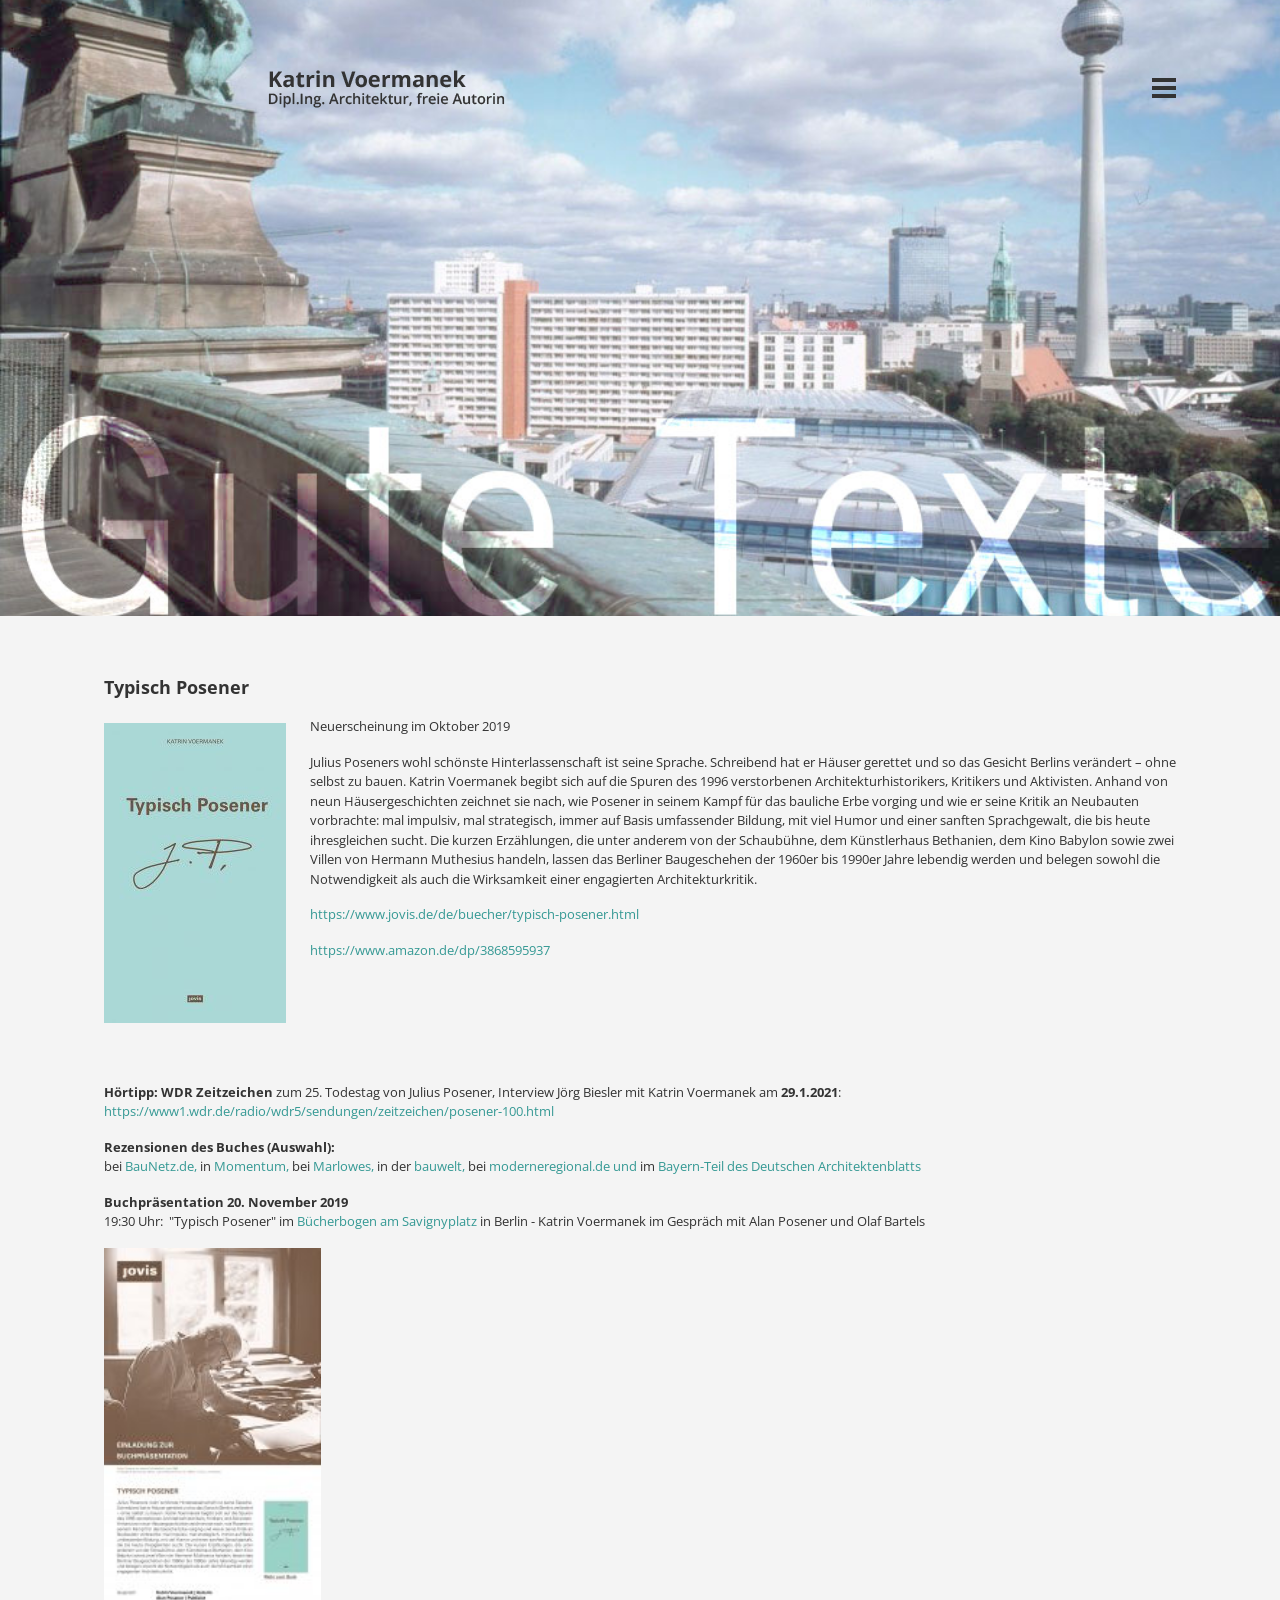
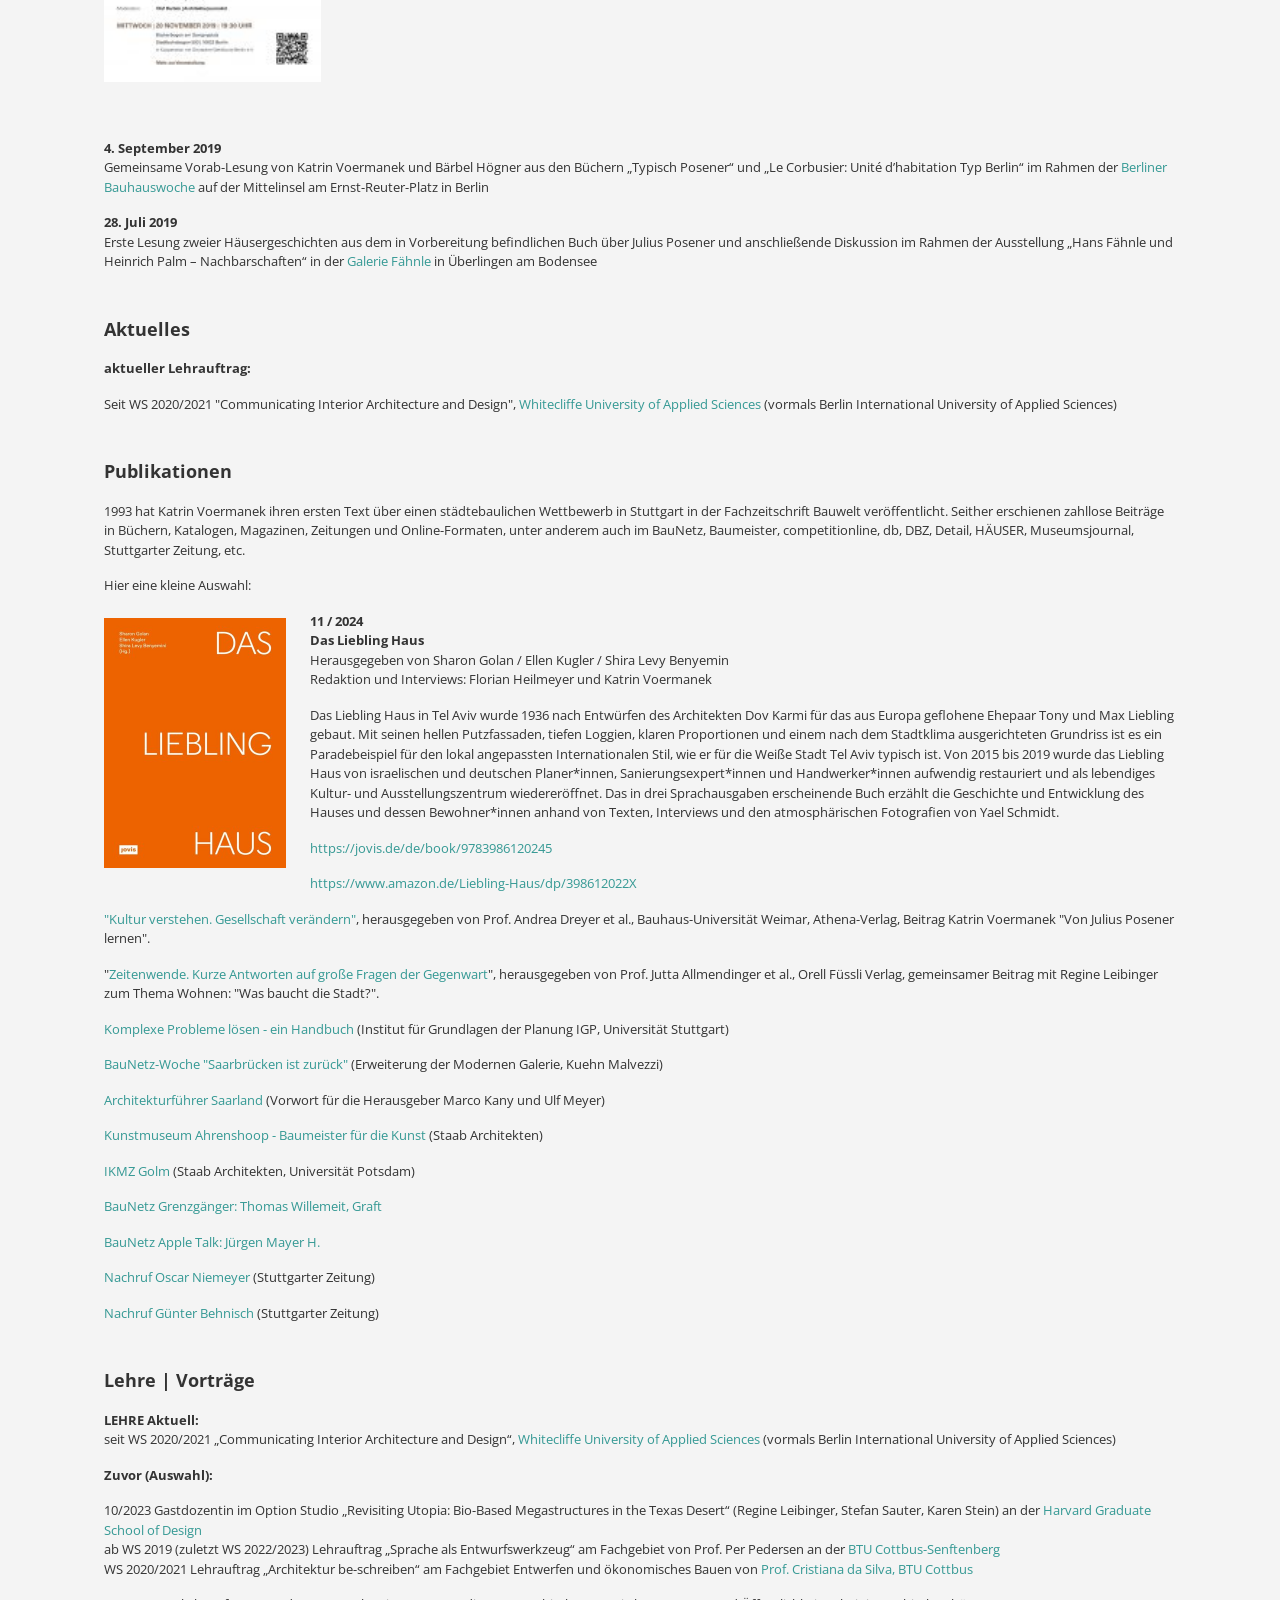
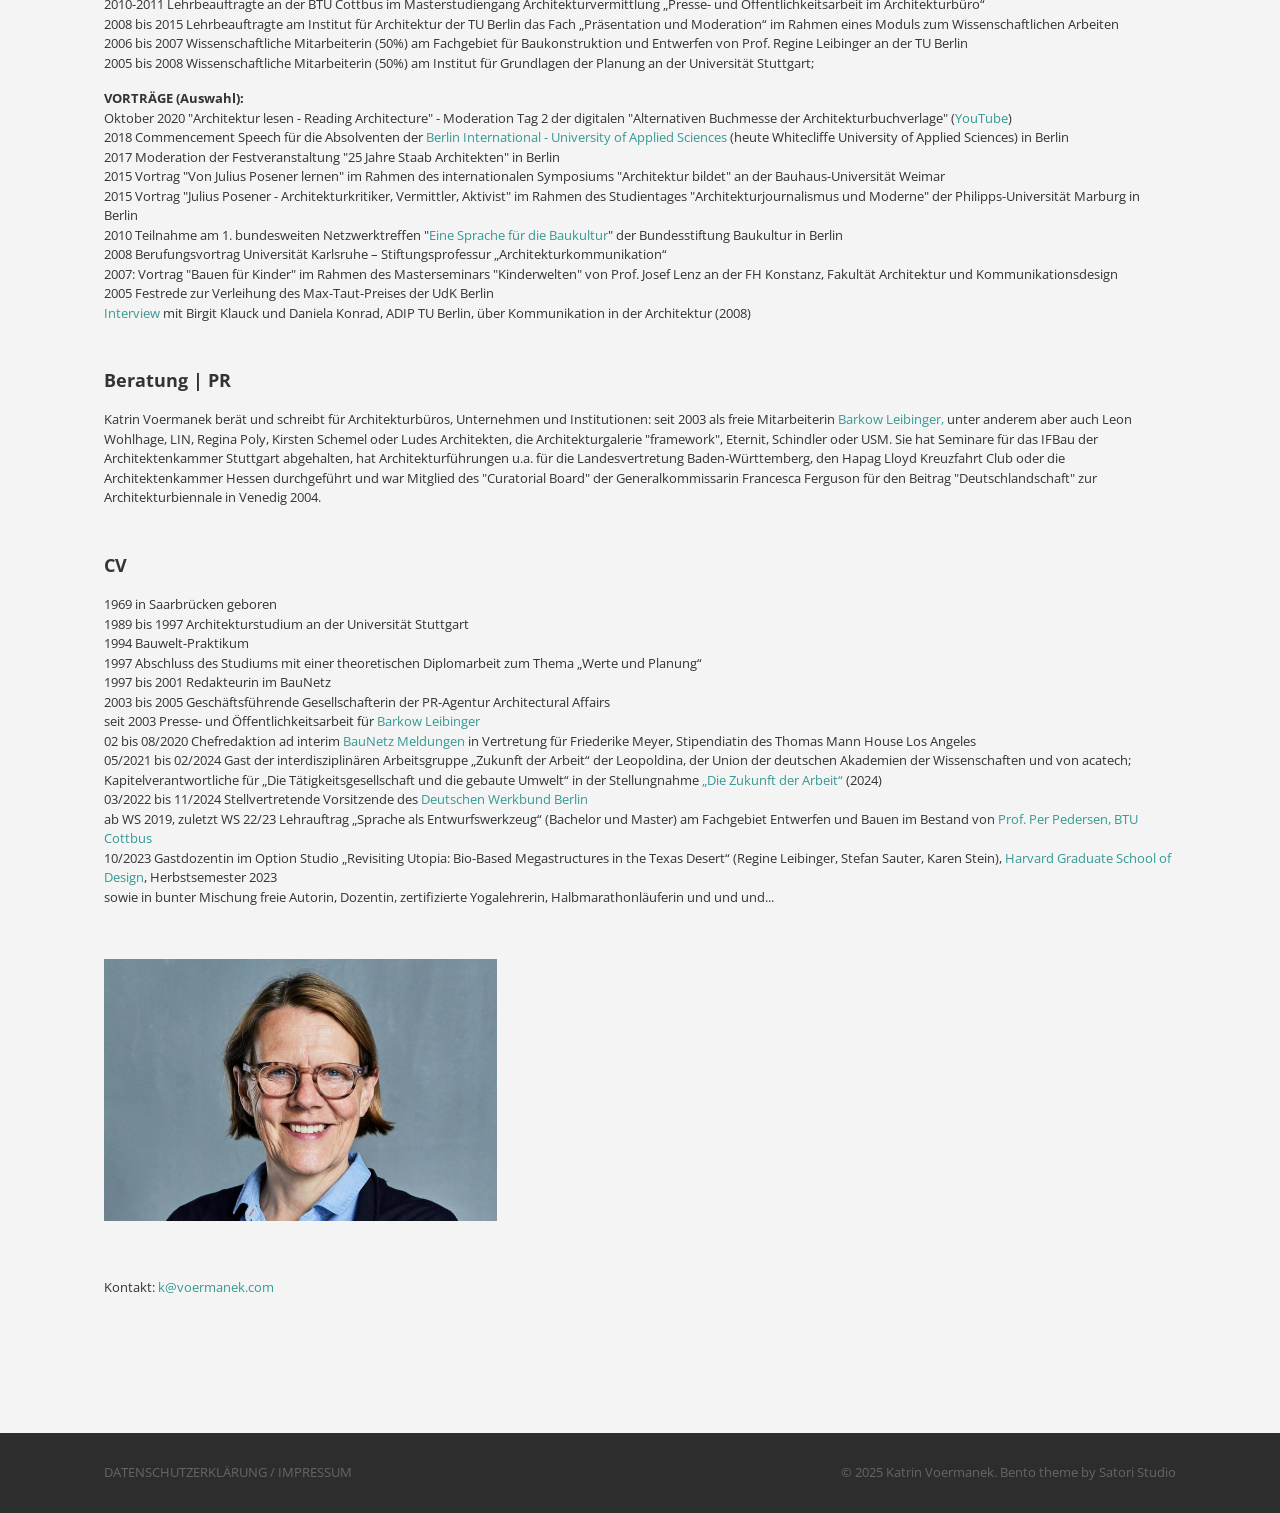
<file: index.html>
<!DOCTYPE html>
<html lang="de">
<head>
<meta charset="utf-8">
<meta name="viewport" content="width=device-width, initial-scale=1">
<title>Katrin Voermanek – Dipl.Ing. Architektur, freie Autorin</title>
<meta name="description" content="Katrin Voermanek, Dipl.-Ing. Architektur, freie Autorin: Typisch Posener, Publikationen, Lehre und Beratung.">
<link rel="canonical" href="https://katrin.voermanek.net/">
<link rel="alternate" hreflang="de" href="https://katrin.voermanek.net/">
<link rel="alternate" hreflang="en" href="https://katrin.voermanek.net/en/">
<link rel="alternate" hreflang="x-default" href="https://katrin.voermanek.net/">
<link rel="stylesheet" href="assets/fonts.css">
<link rel="stylesheet" href="assets/front-flex.min.css">
<link rel="stylesheet" href="assets/style.css">
<style id="bento-theme-styles-inline-css" type="text/css">

		.logo {
			padding: 0px 0;
			padding: 0rem 0;
		}
	
		@media screen and (min-width: 64em) {
			.bnt-container {
				max-width: 1200px;
				max-width: 120rem;
			}
		}
		@media screen and (min-width: 82.5em) {
			.bnt-container {
				padding: 0;
			}
		}
		@media screen and (min-width: 120em) {
			.bnt-container {
				max-width: 1560px;
				max-width: 156rem;
			}
		}
	
			.header-menu {
				background-color: #eeeeee;
			}
		
		body {
			font-family: Open Sans, Arial, sans-serif;
			font-size: 13px;
			font-size: 1.3em;
		}
		.site-content h1, 
		.site-content h2, 
		.site-content h3, 
		.site-content h4, 
		.site-content h5, 
		.site-content h6,
		.post-header-title h1 {
			font-family: Open Sans, Arial, sans-serif;
		}
		#nav-primary {
			font-family: Montserrat, Arial, sans-serif;
		}
		.primary-menu > li > a,
		.primary-menu > li > a:after {
			font-size: 12px;
			font-size: 1.2rem;
		}
	
		.site-header,
		.header-default .site-header.fixed-header,
		.header-centered .site-header.fixed-header,
		.header-side .site-wrapper {
			background: #606060;
		}
		.primary-menu > li > .sub-menu {
			border-top-color: #606060;
		}
		.primary-menu > li > a,
		#nav-mobile li a,
		.mobile-menu-trigger,
		.mobile-menu-close,
		.ham-menu-close {
			color: #0a0a0a;
		}
		.primary-menu > li > a:hover,
		.primary-menu > li.current-menu-item > a,
		.primary-menu > li.current-menu-ancestor > a {
			color: #ffffff;
		}
		.primary-menu .sub-menu li,
		#nav-mobile {
			background-color: #111111;
		}
		.primary-menu .sub-menu li a:hover,
		.primary-menu .sub-menu .current-menu-item:not(.current-menu-ancestor) > a,
		#nav-mobile li a:hover,
		#nav-mobile .current-menu-item:not(.current-menu-ancestor) > a {
			background-color: #333333;
		}
		.primary-menu .sub-menu,
		.primary-menu .sub-menu li,
		#nav-mobile li a,
		#nav-mobile .primary-mobile-menu > li:first-child > a {
			border-color: #cccccc;
		}
		.primary-menu .sub-menu li a {
			color: #ffffff; 
		}
		.primary-menu .sub-menu li:hover > a {
			color: #ffffff; 
		}
		#nav-mobile {
			background-color: #565656;
		}
		#nav-mobile li a,
		.mobile-menu-trigger,
		.mobile-menu-close {
			color: #ffffff;
		}
		#nav-mobile li a:hover,
		#nav-mobile .current-menu-item:not(.current-menu-ancestor) > a {
			background-color: #0a0a0a;
		}
		#nav-mobile li a,
		#nav-mobile .primary-mobile-menu > li:first-child > a {
			border-color: #cccccc;	
		}
		#nav-mobile li a:hover,
		.mobile-menu-trigger-container:hover,
		.mobile-menu-close:hover {
			color: #2cc1bc;
		}
	
		.site-content {
			background-color: #f4f4f4;
		}
		.site-content h1, 
		.site-content h2, 
		.site-content h3, 
		.site-content h4, 
		.site-content h5, 
		.site-content h6 {
			color: #333333;
		}
		.products .product a h3,
		.masonry-item-box a h2 {
			color: inherit;	
		}
		.site-content {
			color: #333333;
		}
		.site-content a:not(.masonry-item-link) {
			color: #359994;
		}
		.site-content a:not(.page-numbers) {
			color: #359994;
		}
		.site-content a:not(.ajax-load-more) {
			color: #359994;
		}
		.site-content a:not(.remove) {
			color: #359994;
		}
		.site-content a:not(.button) {
			color: #359994;
		}
		.page-links a .page-link-text:not(:hover) {
			color: #00B285;
		}
		label,
		.wp-caption-text,
		.post-date-blog,
		.entry-footer, 
		.archive-header .archive-description, 
		.comment-meta,
		.comment-notes,
		.project-types,
		.widget_archive li,
		.widget_categories li,
		.widget .post-date,
		.widget_calendar table caption,
		.widget_calendar table th,
		.widget_recent_comments .recentcomments,
		.product .price del,
		.widget del,
		.widget del .amount,
		.product_list_widget a.remove,
		.product_list_widget .quantity,
		.product-categories .count,
		.product_meta,
		.shop_table td.product-remove a,
		.woocommerce-checkout .payment_methods .wc_payment_method .payment_box {
			color: #999999;
		}
		hr,
		.entry-content table,
		.entry-content td,
		.entry-content th,
		.separator-line,
		.comment .comment .comment-nested,
		.comment-respond,
		.sidebar .widget_recent_entries ul li,
		.sidebar .widget_recent_comments ul li,
		.sidebar .widget_categories ul li,
		.sidebar .widget_archive ul li,
		.sidebar .widget_product_categories ul li,
		.woocommerce .site-footer .widget-woo .product_list_widget li,
		.woocommerce .site-footer .widget-woo .cart_list li:last-child,
		.woocommerce-tabs .tabs,
		.woocommerce-tabs .tabs li.active,
		.cart_item,
		.cart_totals .cart-subtotal,
		.cart_totals .order-total,
		.woocommerce-checkout-review-order table tfoot,
		.woocommerce-checkout-review-order table tfoot .order-total,
		.woocommerce-checkout-review-order table tfoot .shipping {
			border-color: #dddddd;	
		}
		input[type="text"], 
		input[type="password"], 
		input[type="email"], 
		input[type="number"], 
		input[type="tel"], 
		input[type="search"], 
		textarea, 
		select, 
		.select2-container {
			background-color: #e4e4e4;
			color: #333333;
		}
		::-webkit-input-placeholder { 
			color: #aaaaaa; 
		}
		::-moz-placeholder { 
			color: #aaaaaa; 
		}
		:-ms-input-placeholder { 
			color: #aaaaaa; 
		}
		input:-moz-placeholder { 
			color: #aaaaaa; 
		}
		.pagination a.page-numbers:hover,
		.woocommerce-pagination a.page-numbers:hover,
		.site-content a.ajax-load-more:hover,
		.page-links a .page-link-text:hover,
		.widget_price_filter .ui-slider .ui-slider-range, 
		.widget_price_filter .ui-slider .ui-slider-handle,
		input[type="submit"],
		.site-content .button,
		.widget_price_filter .ui-slider .ui-slider-range, 
		.widget_price_filter .ui-slider .ui-slider-handle {
			background-color: #00b285;	
		}
		.pagination a.page-numbers:hover,
		.woocommerce-pagination a.page-numbers:hover,
		.site-content a.ajax-load-more:hover,
		.page-links a .page-link-text:hover {
			border-color: #00b285;
		}
		.page-links a .page-link-text:not(:hover),
		.pagination a, 
		.woocommerce-pagination a,
		.site-content a.ajax-load-more {
			color: #00b285;
		}
		input[type="submit"]:hover,
		.site-content .button:hover {
			background-color: #00906c;
		}
		input[type="submit"],
		.site-content .button,
		.site-content a.button,
		.pagination a.page-numbers:hover,
		.woocommerce-pagination a.page-numbers:hover,
		.site-content a.ajax-load-more:hover,
		.page-links a .page-link-text:hover {
			color: #ffffff;	
		}
		input[type="submit"]:hover,
		.site-content .button:hover {
			color: #ffffff;
		}
		.shop_table .actions .button,
		.shipping-calculator-form .button,
		.checkout_coupon .button,
		.widget_shopping_cart .button:first-child,
		.price_slider_amount .button {
			background-color: #999999;
		}
		.shop_table .actions .button:hover,
		.shipping-calculator-form .button:hover,
		.checkout_coupon .button:hover,
		.widget_shopping_cart .button:first-child:hover,
		.price_slider_amount .button:hover {
			background-color: #777777;
		}
		.shop_table .actions .button,
		.shipping-calculator-form .button,
		.checkout_coupon .button,
		.widget_shopping_cart .button:first-child,
		.price_slider_amount .button {
			color: #ffffff;
		}
		.shop_table .actions .button:hover,
		.shipping-calculator-form .button:hover,
		.checkout_coupon .button:hover,
		.widget_shopping_cart .button:first-child:hover,
		.price_slider_amount .button:hover {
			color: #ffffff;
		}
	
		.sidebar-footer {
			background-color: #ffffff;
		}
		.site-footer {
			color: #cccccc;
		}
		.site-footer a {
			color: #ffffff;
		}
		.site-footer label, 
		.site-footer .post-date-blog, 
		.site-footer .entry-footer, 
		.site-footer .comment-meta, 
		.site-footer .comment-notes, 
		.site-footer .widget_archive li, 
		.site-footer .widget_categories li, 
		.site-footer .widget .post-date, 
		.site-footer .widget_calendar table caption, 
		.site-footer .widget_calendar table th, 
		.site-footer .widget_recent_comments .recentcomments {
			color: #666666;
		}
		.sidebar-footer .widget_recent_entries ul li, 
		.sidebar-footer .widget_recent_comments ul li, 
		.sidebar-footer .widget_categories ul li, 
		.sidebar-footer .widget_archive ul li {
			border-color: #666666;
		}
		.bottom-footer {
			background-color: #2d2d2d;
			color: #666666;
		}
		.bottom-footer a {
			color: #666666;
		}
	
		.home.blog .post-header-title h1 {
			color: #ffffff;
		}
		.home.blog .post-header-subtitle {
			color: #cccccc;
		}
	

				.post-header {
					background-image: url(assets/vom_dom_aus_edit5.jpg);
				}
			
			.post-header-title h1,
			.entry-header h1 { 
				color: ; 
			}
			.post-header-subtitle {
				color: #999999;
			}
			.site-content {
				background-color: ;
			}
		
				.post-header-overlay {
					background-color: ;
					opacity: ;
				}
				.post-header-subtitle {
					margin-bottom: 0;
				}
				.post-header-cta a,
				.post-header-cta div {
					border-color: ;
				}
				.post-header-cta .post-header-cta-primary {
					background-color: ;
					color: ;
				}
				.post-header-cta .post-header-cta-secondary {
					color: ;
				}
				.post-header-cta a:hover,
				.post-header-cta div:hover {
					border-color: ;
				}
				.post-header-cta .post-header-cta-primary:hover {
					background-color: ;
				}
				.post-header-cta .post-header-cta-secondary:hover {
					color: ;
				}
				.post-header-cta .post-header-cta-secondary {
					color: ;
					border-color: ;
				}
				.post-header-cta .post-header-cta-secondary:hover {
					color: ;
					border-color: ;
				}
				@media screen and (min-width: 48em) {
					.post-header-title {
						padding-top: 25%;
						padding-bottom: 25%;
					}
				}
			
					.site-header.no-fixed-header {
						background: transparent;
						position: absolute;
						top: 0;
						width: 100%;
					}
					.primary-menu > li > .sub-menu {
						border-top-color: transparent;
					}
					.no-fixed-header .primary-menu > li > a, 
					.site-header .mobile-menu-trigger,
					.site-header .ham-menu-trigger {
						color: ;
					}
					.no-fixed-header .primary-menu > li > a:hover {
						color: ;
					}
				
				.post-header-cta a,
				.post-header-cta div {
					border-color: #ffffff;
				}
				.post-header-cta .post-header-cta-primary {
					background-color: #ffffff;
					color: #333333;
				}
				.post-header-cta a:hover,
				.post-header-cta div:hover {
					border-color: #cccccc;
				}
				.post-header-cta .post-header-cta-primary:hover {
					background-color: #cccccc;
				}
				.post-header-cta .post-header-cta-secondary {
					color: #ffffff;
					border-color: #ffffff;
				}
				.post-header-cta .post-header-cta-secondary:hover {
					color: #cccccc;
					border-color: #cccccc;
				}
			
</style>
<style type="text/css" id="custom-background-css">
body.custom-background { background-color: #ffffff; }
</style>
<style type="text/css" media="all" id="siteorigin-panels-layouts-head">/* Layout 113 */ #pgc-113-0-0 , #pgc-113-1-0 , #pgc-113-2-0 , #pgc-113-3-0 , #pgc-113-4-0 , #pgc-113-5-0 { width:100%;width:calc(100% - ( 0 * 30px ) ) } #pl-113 #panel-113-0-0-0 , #pl-113 #panel-113-1-0-0 , #pl-113 #panel-113-2-0-0 , #pl-113 #panel-113-3-0-0 , #pl-113 #panel-113-4-0-0 , #pl-113 #panel-113-5-0-0 {  } #pg-113-0 , #pg-113-1 , #pg-113-2 , #pg-113-3 , #pg-113-4 , #pl-113 .so-panel { margin-bottom:30px } #pl-113 .so-panel:last-child { margin-bottom:0px } #pg-113-0.panel-no-style, #pg-113-0.panel-has-style > .panel-row-style , #pg-113-1.panel-no-style, #pg-113-1.panel-has-style > .panel-row-style , #pg-113-2.panel-no-style, #pg-113-2.panel-has-style > .panel-row-style , #pg-113-3.panel-no-style, #pg-113-3.panel-has-style > .panel-row-style , #pg-113-4.panel-no-style, #pg-113-4.panel-has-style > .panel-row-style , #pg-113-5.panel-no-style, #pg-113-5.panel-has-style > .panel-row-style { -webkit-align-items:flex-start;align-items:flex-start } #pgc-113-4-0 , #pgc-113-5-0 { align-self:auto } @media (max-width:780px){ #pg-113-0.panel-no-style, #pg-113-0.panel-has-style > .panel-row-style , #pg-113-1.panel-no-style, #pg-113-1.panel-has-style > .panel-row-style , #pg-113-2.panel-no-style, #pg-113-2.panel-has-style > .panel-row-style , #pg-113-3.panel-no-style, #pg-113-3.panel-has-style > .panel-row-style , #pg-113-4.panel-no-style, #pg-113-4.panel-has-style > .panel-row-style , #pg-113-5.panel-no-style, #pg-113-5.panel-has-style > .panel-row-style { -webkit-flex-direction:column;-ms-flex-direction:column;flex-direction:column } #pg-113-0 > .panel-grid-cell , #pg-113-0 > .panel-row-style > .panel-grid-cell , #pg-113-1 > .panel-grid-cell , #pg-113-1 > .panel-row-style > .panel-grid-cell , #pg-113-2 > .panel-grid-cell , #pg-113-2 > .panel-row-style > .panel-grid-cell , #pg-113-3 > .panel-grid-cell , #pg-113-3 > .panel-row-style > .panel-grid-cell , #pg-113-4 > .panel-grid-cell , #pg-113-4 > .panel-row-style > .panel-grid-cell , #pg-113-5 > .panel-grid-cell , #pg-113-5 > .panel-row-style > .panel-grid-cell { width:100%;margin-right:0 } #pl-113 .panel-grid-cell { padding:0 } #pl-113 .panel-grid .panel-grid-cell-empty { display:none } #pl-113 .panel-grid .panel-grid-cell-mobile-last { margin-bottom:0px }  } </style>
<link rel="stylesheet" href="assets/extra.css">
</head>
<body class="home page-template-default page page-id-113 custom-background wp-custom-logo siteorigin-panels  siteorigin-panels-home no-sidebar extended-header header-hamburger">
<div class="site-wrapper clear">

			<header class="site-header no-fixed-header">
            	<div class="bnt-container">
                
                	        <div class="mobile-menu-trigger">
        	<div class="mobile-menu-trigger-container">
                <div class="mobile-menu-trigger-stick">
                </div>
                <div class="mobile-menu-trigger-stick">
                </div>
                <div class="mobile-menu-trigger-stick">
                </div>
            </div>
        </div>
        <div class="mobile-menu">
            <div class="mobile-menu-shadow">
            </div>
            <div id="nav-mobile" class="nav">
            	<div class="mobile-menu-close-container">
                	<div class="mobile-menu-close">
                    </div>
                </div>
                <nav>
                    <div class="menu-container"><ul id="menu-menueonepage-1" class="primary-mobile-menu"><li class="menu-item menu-item-type-custom menu-item-object-custom menu-item-77"><a href="#row_1"><span class="menu-item-inner">Typisch Posener</span></a></li>
<li class="menu-item menu-item-type-custom menu-item-object-custom menu-item-78"><a href="#row_2"><span class="menu-item-inner">Aktuelles</span></a></li>
<li class="menu-item menu-item-type-custom menu-item-object-custom menu-item-79"><a href="#row_3"><span class="menu-item-inner">Publikationen</span></a></li>
<li class="menu-item menu-item-type-custom menu-item-object-custom menu-item-80"><a href="#row_4"><span class="menu-item-inner">Lehre</span></a></li>
<li class="menu-item menu-item-type-custom menu-item-object-custom menu-item-81"><a href="#row_5"><span class="menu-item-inner">Beratung</span></a></li>
<li class="menu-item menu-item-type-custom menu-item-object-custom menu-item-82"><a href="#row_6"><span class="menu-item-inner">CV</span></a></li>
<li class="menu-item menu-item-type-custom menu-item-object-custom menu-item-lang"><a href="en/" hreflang="en" lang="en"><span class="menu-item-inner">English</span></a></li>
</ul></div>                </nav>
            </div>
        </div>
                    		
                    <div class="logo clear"><a href="./" class="logo-image-link"><img class="logo-fullsize" src="assets/Header_BG6_mobil4.png" alt="Katrin Voermanek"><img class="logo-mobile" src="assets/Header_BG6_mobil4.png" alt="Katrin Voermanek"></a></div>                    
                    		<div class="header-menu clear">
            <div id="nav-primary" class="nav">
                <nav>
                    <div class="menu-container"><ul id="menu-menueonepage-2" class="primary-menu"><li class="menu-item menu-item-type-custom menu-item-object-custom menu-item-77"><a href="#row_1"><span class="menu-item-inner">Typisch Posener</span></a></li>
<li class="menu-item menu-item-type-custom menu-item-object-custom menu-item-78"><a href="#row_2"><span class="menu-item-inner">Aktuelles</span></a></li>
<li class="menu-item menu-item-type-custom menu-item-object-custom menu-item-79"><a href="#row_3"><span class="menu-item-inner">Publikationen</span></a></li>
<li class="menu-item menu-item-type-custom menu-item-object-custom menu-item-80"><a href="#row_4"><span class="menu-item-inner">Lehre</span></a></li>
<li class="menu-item menu-item-type-custom menu-item-object-custom menu-item-81"><a href="#row_5"><span class="menu-item-inner">Beratung</span></a></li>
<li class="menu-item menu-item-type-custom menu-item-object-custom menu-item-82"><a href="#row_6"><span class="menu-item-inner">CV</span></a></li>
<li class="menu-item menu-item-type-custom menu-item-object-custom menu-item-lang"><a href="en/" hreflang="en" lang="en"><span class="menu-item-inner">English</span></a></li>
</ul></div>                </nav>
            </div>
        </div>
		<div class="ham-menu-trigger">
        	<div class="ham-menu-trigger-container">
                <div class="ham-menu-trigger-stick">
                </div>
                <div class="ham-menu-trigger-stick">
                </div>
                <div class="ham-menu-trigger-stick">
                </div>
            </div>
        </div>
		<div class="ham-menu-close-container">
			<div class="ham-menu-close">
			</div>
		</div>
                            
                </div>
            </header>
			
			<!-- .site-header -->
						
			
				<div class="post-header">
					
					<div class="post-header-overlay">
					</div>
					<div class="bnt-container post-header-container">
						<div class="post-header-title">
							<h1></h1>
							
							
						</div>
					</div>
				</div>
							        
        	<div class="site-content">

<div class="bnt-container">
    
    <div class="content content-page">
        <main class="site-main">
        
            
<article id="post-113" class="post-113 page type-page status-publish hentry no-thumb">

		
	    
    <div class="entry-content clear">
		
		<div id="pl-113" class="panel-layout"><a id="row_1"></a><div id="pg-113-0" class="panel-grid panel-has-style" data-extraid="row_1"><div class="row_1 panel-row-style panel-row-style-for-113-0"><div id="pgc-113-0-0" class="panel-grid-cell"><div id="panel-113-0-0-0" class="so-panel widget widget_sow-editor panel-first-child panel-last-child" data-index="0"><div class="so-widget-sow-editor so-widget-sow-editor-base"><h3 class="widget-title">Typisch Posener</h3>
<div class="siteorigin-widget-tinymce textwidget">
	<p><img class="alignleft wp-image-27 size-medium" src="assets/typisch-posener_cover-2-182x300.jpg" alt="" width="182" height="300"></p>
<p>Neuerscheinung im Oktober 2019</p>
<p>Julius Poseners wohl schönste Hinterlassenschaft ist seine Sprache. Schreibend hat er Häuser gerettet und so das Gesicht Berlins verändert – ohne selbst zu bauen. Katrin Voermanek begibt sich auf die Spuren des 1996 verstorbenen Architekturhistorikers, Kritikers und Aktivisten. Anhand von neun Häusergeschichten zeichnet sie nach, wie Posener in seinem Kampf für das bauliche Erbe vorging und wie er seine Kritik an Neubauten vorbrachte: mal impulsiv, mal strategisch, immer auf Basis umfassender Bildung, mit viel Humor und einer sanften Sprachgewalt, die bis heute ihresgleichen sucht. Die kurzen Erzählungen, die unter anderem von der Schaubühne, dem Künstlerhaus Bethanien, dem Kino Babylon sowie zwei Villen von Hermann Muthesius handeln, lassen das Berliner Baugeschehen der 1960er bis 1990er Jahre lebendig werden und belegen sowohl die Notwendigkeit als auch die Wirksamkeit einer engagierten Architekturkritik.</p>
<p><a href="https://www.jovis.de/de/buecher/typisch-posener.html" target="_blank" rel="noopener">https://www.jovis.de/de/buecher/typisch-posener.html</a></p>
<p><a href="https://www.amazon.de/dp/3868595937" target="_blank" rel="noopener">https://www.amazon.de/dp/3868595937</a></p>
<p>&nbsp;</p>
<p>&nbsp;</p>
<p>&nbsp;</p>
<p><strong>Hörtipp:</strong> <strong>WDR Zeitzeichen</strong> zum 25. Todestag von Julius Posener, Interview Jörg Biesler mit Katrin Voermanek am <strong>29.1.2021</strong>:<br>
<a href="https://www1.wdr.de/radio/wdr5/sendungen/zeitzeichen/posener-100.html" target="_blank" rel="noopener">https://www1.wdr.de/radio/wdr5/sendungen/zeitzeichen/posener-100.html</a></p>
<p><strong>Rezensionen des Buches (Auswahl):<br>
</strong>bei <a href="https://www.baunetz.de/meldungen/Meldungen-Typisch_Posener_7104651.html" target="_blank" rel="noopener">BauNetz.de, </a>in <a href="https://momentum-magazin.de/de/um-einen-posener-fuer-den-ingenieurbau-bittend/" target="_blank" rel="noopener">Momentum, </a>bei <a href="https://www.marlowes.de/kritik-und-widerstand/" target="_blank" rel="noopener">Marlowes, </a>in der <a href="https://www.bauwelt.de/rubriken/buecher/Typisch-Posener-3547936.html" target="_blank" rel="noopener">bauwelt, </a>bei <a href="https://www.moderne-regional.de/100470-2/" target="_blank" rel="noopener">moderneregional.de und </a>im <a href="https://www.byak.de/data/pdfs/DAB/Themenarchiv/Architektur_unterm_Weihnachtsbaum_2019.pdf" target="_blank" rel="noopener">Bayern-Teil des Deutschen Architektenblatts</a></p>
<p><strong>Buchpräsentation 20. November 2019<br>
</strong>19:30 Uhr: &nbsp;"Typisch Posener" im <a href="https://buecherbogen.com/veranstaltungen" target="_blank" rel="noopener">Bücherbogen am Savignyplatz</a> in Berlin - Katrin Voermanek im Gespräch mit Alan Posener und Olaf Bartels</p>
<p><img class="alignnone wp-image-247" src="assets/Typisch-Posener_Einladung_20.11.19-150x300.jpg" alt="" width="217" height="434"></p>
<p>&nbsp;</p>
<p><strong>4. September 2019</strong><br>
Gemeinsame Vorab-Lesung von Katrin Voermanek und Bärbel Högner aus den Büchern „Typisch Posener“ und „Le Corbusier: Unité d’habitation Typ Berlin“ im Rahmen der <a href="https://www.bauhaus100.berlin/veranstaltungen/bauhaus-posener-le-corbusier" target="_blank" rel="noopener">Berliner Bauhauswoche</a> auf der Mittelinsel am Ernst-Reuter-Platz in Berlin</p>
<p><strong>28. Juli 2019</strong><br>
Erste Lesung zweier Häusergeschichten aus dem in Vorbereitung befindlichen Buch über Julius Posener und anschließende Diskussion im Rahmen der Ausstellung „Hans Fähnle und Heinrich Palm – Nachbarschaften“ in der <a href="https://www.galerie-f%C3%A4hnle-freunde.de/r%C3%BCckschau/" target="_blank" rel="noopener">Galerie Fähnle</a> in Überlingen am Bodensee</p>
</div>
</div></div></div></div></div><a id="row_2"></a><div id="pg-113-1" class="panel-grid panel-has-style" data-extraid="row_2"><div class="row_2 panel-row-style panel-row-style-for-113-1"><div id="pgc-113-1-0" class="panel-grid-cell"><div id="panel-113-1-0-0" class="so-panel widget widget_sow-editor panel-first-child panel-last-child" data-index="1"><div class="so-widget-sow-editor so-widget-sow-editor-base"><h3 class="widget-title">Aktuelles</h3>
<div class="siteorigin-widget-tinymce textwidget">
	<p><strong>aktueller Lehrauftrag:</strong></p>
<p>Seit WS 2020/2021 "Communicating Interior Architecture and Design", <a href="https://whitecliffe.de/" target="_blank" rel="noopener">Whitecliffe University of Applied Sciences</a> (vormals Berlin International University of Applied Sciences)</p>
</div>
</div></div></div></div></div><a id="row_3"></a><div id="pg-113-2" class="panel-grid panel-has-style" data-extraid="row_3"><div class="row_3 panel-row-style panel-row-style-for-113-2"><div id="pgc-113-2-0" class="panel-grid-cell"><div id="panel-113-2-0-0" class="so-panel widget widget_sow-editor panel-first-child panel-last-child" data-index="2"><div class="so-widget-sow-editor so-widget-sow-editor-base"><h3 class="widget-title">Publikationen</h3>
<div class="siteorigin-widget-tinymce textwidget">
	<p>1993 hat Katrin Voermanek ihren ersten Text über einen städtebaulichen Wettbewerb in Stuttgart in der Fachzeitschrift Bauwelt veröffentlicht. Seither erschienen zahllose Beiträge in Büchern, Katalogen, Magazinen, Zeitungen und Online-Formaten, unter anderem auch im BauNetz,&nbsp;Baumeister, competitionline, db, DBZ, Detail, HÄUSER, Museumsjournal, Stuttgarter Zeitung, etc.</p>
<p>Hier eine kleine Auswahl:</p>
<p><a href="https://jovis.de/de/book/9783986120245" target="_blank" rel="noopener"><img class="alignleft" src="assets/liebling-haus-cover.jpg" alt="Das Liebling Haus, Buchcover" width="182" height="250"></a></p>
<p><strong>11 / 2024<br>
Das Liebling Haus</strong><br>
Herausgegeben von Sharon Golan / Ellen Kugler / Shira Levy Benyemin<br>
Redaktion und Interviews: Florian Heilmeyer und Katrin Voermanek</p>
<p>Das Liebling Haus in Tel Aviv wurde 1936 nach Entwürfen des Architekten Dov Karmi für das aus Europa geflohene Ehepaar Tony und Max Liebling gebaut. Mit seinen hellen Putzfassaden, tiefen Loggien, klaren Proportionen und einem nach dem Stadtklima ausgerichteten Grundriss ist es ein Paradebeispiel für den lokal angepassten Internationalen Stil, wie er für die Weiße Stadt Tel Aviv typisch ist. Von 2015 bis 2019 wurde das Liebling Haus von israelischen und deutschen Planer*innen, Sanierungsexpert*innen und Handwerker*innen aufwendig restauriert und als lebendiges Kultur- und Ausstellungszentrum wiedereröffnet. Das in drei Sprachausgaben erscheinende Buch erzählt die Geschichte und Entwicklung des Hauses und dessen Bewohner*innen anhand von Texten, Interviews und den atmosphärischen Fotografien von Yael Schmidt.</p>
<p><a href="https://jovis.de/de/book/9783986120245" target="_blank" rel="noopener">https://jovis.de/de/book/9783986120245</a></p>
<p><a href="https://www.amazon.de/Liebling-Haus/dp/398612022X" target="_blank" rel="noopener">https://www.amazon.de/Liebling-Haus/dp/398612022X</a></p>
<div style="clear:both"></div>
<p><a href="https://www.amazon.de/Kultur-verstehen-Gesellschaft-ver%C3%A4ndern-Architekturvermittlung/dp/3745510771" target="_blank" rel="noopener">"Kultur verstehen. Gesellschaft verändern"</a>, herausgegeben von Prof. Andrea Dreyer et al., Bauhaus-Universität Weimar, Athena-Verlag, Beitrag Katrin Voermanek "Von Julius Posener lernen".</p>
<p>"<a href="https://www.amazon.de/Zeitenwende-Kurze-Antworten-Fragen-Gegenwart/dp/3280057043" target="_blank" rel="noopener">Zeitenwende. Kurze Antworten auf große Fragen der Gegenwart</a>", herausgegeben von Prof. Jutta Allmendinger et al., Orell Füssli Verlag, gemeinsamer Beitrag mit Regine Leibinger zum Thema Wohnen: "Was baucht die Stadt?".</p>
<p><a href="https://www.jovis.de/de/buecher/product/komplexe-probleme-loesen.html" target="_blank" rel="noopener">Komplexe Probleme lösen - ein Handbuch</a> (Institut für Grundlagen der Planung IGP, Universität Stuttgart)</p>
<p><a href="https://www.baunetz.de/meldungen/Meldungen-BAUNETZWOCHE_501_5247315.html" target="_blank" rel="noopener">BauNetz-Woche "Saarbrücken ist zurück"</a> (Erweiterung der Modernen Galerie, Kuehn Malvezzi)</p>
<p><a href="https://marcokany.de/2019/architekturfuehrer-saarland/" target="_blank" rel="noopener">Architekturführer Saarland</a> (Vorwort für die Herausgeber Marco Kany und Ulf Meyer)</p>
<p><a href="https://kunstmuseum-ahrenshoop.de/ausstellungen/rueckschau/baumeister_fuer_die_kunst/" target="_blank" rel="noopener">Kunstmuseum Ahrenshoop - Baumeister für die Kunst</a> (Staab Architekten)</p>
<p><a href="https://publishup.uni-potsdam.de/opus4-ubp/frontdoor/deliver/index/docId/6971/file/broschuere_ikmz_2014.pdf">IKMZ Golm</a> (Staab Architekten, Universität Potsdam)</p>
<p><a href="http://media.baunetz.de/dl/157261/baunetz_grenzgaenger_10.pdf" target="_blank" rel="noopener">BauNetz Grenzgänger: Thomas Willemeit, Graft</a></p>
<p><a href="https://www.baunetz.de/talk/crystal/pdf/de/talk10.pdf" target="_blank" rel="noopener">BauNetz Apple Talk: Jürgen Mayer H.</a></p>
<p><a href="https://www.stuttgarter-zeitung.de/inhalt.nachruf-auf-oscar-niemeyer-er-hat-der-moderne-den-samba-beigebracht.8fdae8ea-1973-4093-a0db-102191d193c5.html" target="_blank" rel="noopener">Nachruf Oscar Niemeyer</a> (Stuttgarter Zeitung)</p>
<p><a href="https://www.stuttgarter-zeitung.de/inhalt.guenter-behnisch-ist-tot-haeuser-fuer-eine-humane-gesellschaft.f75969c0-397c-44ed-a12c-462b6e7fb735.html" target="_blank" rel="noopener">Nachruf Günter Behnisch</a> (Stuttgarter Zeitung)</p>
</div>
</div></div></div></div></div><a id="row_4"></a><div id="pg-113-3" class="panel-grid panel-has-style" data-extraid="row_4"><div class="row_4 panel-row-style panel-row-style-for-113-3"><div id="pgc-113-3-0" class="panel-grid-cell"><div id="panel-113-3-0-0" class="so-panel widget widget_sow-editor panel-first-child panel-last-child" data-index="3"><div class="so-widget-sow-editor so-widget-sow-editor-base"><h3 class="widget-title">Lehre | Vorträge</h3>
<div class="siteorigin-widget-tinymce textwidget">
	<p><strong>LEHRE&nbsp;Aktuell:</strong><br>
seit WS 2020/2021 „Communicating Interior Architecture and Design“, <a href="https://whitecliffe.de/" target="_blank" rel="noopener">Whitecliffe University of Applied Sciences</a> (vormals Berlin International University of Applied Sciences)</p>
<p><strong>Zuvor (Auswahl):</strong></p>
<p>10/2023 Gastdozentin im Option Studio „Revisiting Utopia: Bio-Based Megastructures in the Texas Desert“ (Regine Leibinger, Stefan Sauter, Karen Stein) an der <a href="https://www.gsd.harvard.edu/course/revisiting-utopia-bio-based-megastructures-in-the-texas-desert-m2-fall-2023/" target="_blank" rel="noopener">Harvard Graduate School of Design</a><br>
ab WS 2019 (zuletzt WS 2022/2023) Lehrauftrag „Sprache als Entwurfswerkzeug“ am Fachgebiet von Prof. Per Pedersen an der <a href="https://www.b-tu.de/fg-bauen-im-bestand/" target="_blank" rel="noopener">BTU Cottbus-Senftenberg</a><br>
WS 2020/2021 Lehrauftrag „Architektur be-schreiben“ am Fachgebiet Entwerfen und ökonomisches Bauen von <a href="https://www.b-tu.de/fg-oekonomisches-bauen/" target="_blank" rel="noopener">Prof. Cristiana da Silva, BTU Cottbus</a></p>
<p>2010-2011 Lehrbeauftragte an der BTU Cottbus im Masterstudiengang Architekturvermittlung „Presse- und Öffentlichkeitsarbeit im Architekturbüro“<br>
2008 bis 2015 Lehrbeauftragte am Institut für Architektur der TU Berlin das Fach „Präsentation und Moderation“ im Rahmen eines Moduls zum Wissenschaftlichen Arbeiten<br>
2006 bis 2007 Wissenschaftliche Mitarbeiterin (50%) am Fachgebiet für Baukonstruktion und Entwerfen von Prof. Regine Leibinger an der TU Berlin<br>
2005 bis 2008 Wissenschaftliche Mitarbeiterin (50%) am Institut für Grundlagen der Planung an der Universität Stuttgart;</p>
<p><strong>VORTRÄGE (Auswahl):<br>
</strong>Oktober 2020 "Architektur lesen - Reading Architecture" -&nbsp;Moderation Tag 2 der digitalen "Alternativen Buchmesse der Architekturbuchverlage" (<a href="https://www.youtube.com/watch?v=tXKmv-UZAos" target="_blank" rel="noopener">YouTube</a>)<br>
2018 Commencement Speech für die Absolventen der <a href="https://whitecliffe.de/" target="_blank" rel="noopener">Berlin International - University of Applied Sciences</a> (heute Whitecliffe University of Applied Sciences) in Berlin<br>
2017 Moderation der Festveranstaltung "25 Jahre Staab Architekten" in Berlin<br>
2015 Vortrag "Von Julius Posener lernen" im Rahmen des internationalen Symposiums "Architektur bildet" an der Bauhaus-Universität Weimar<br>
2015 Vortrag "Julius Posener - Architekturkritiker, Vermittler, Aktivist" im Rahmen des&nbsp;Studientages "Architekturjournalismus und Moderne" der Philipps-Universität Marburg in Berlin<br>
2010 Teilnahme am 1. bundesweiten Netzwerktreffen "<a href="https://www.bundesstiftung-baukultur.de/sites/default/files/medien/1/downloads/eine_sprache_fuer_die_baukultur.pdf" target="_blank" rel="noopener">Eine Sprache für die Baukultur</a>" der Bundesstiftung Baukultur in Berlin<br>
2008 Berufungsvortrag Universität Karlsruhe – Stiftungsprofessur „Architekturkommunikation“<br>
2007:&nbsp;Vortrag "Bauen für Kinder"&nbsp;im Rahmen des Masterseminars "Kinderwelten" von Prof. Josef Lenz an der FH Konstanz, Fakultät Architektur und Kommunikationsdesign<br>
2005 Festrede zur Verleihung des Max-Taut-Preises der UdK Berlin<br>
<a href="assets/080502_InterviewKatrin.mp3" target="_blank" rel="noopener">Interview</a> mit Birgit Klauck und Daniela Konrad, ADIP TU Berlin, über Kommunikation in der Architektur (2008)</p>
</div>
</div></div></div></div></div><a id="row_5"></a><div id="pg-113-4" class="panel-grid panel-has-style" data-extraid="row_5"><div class="row_5 panel-row-style panel-row-style-for-113-4"><div id="pgc-113-4-0" class="panel-grid-cell"><div id="panel-113-4-0-0" class="so-panel widget widget_sow-editor panel-first-child panel-last-child" data-index="4"><div class="so-widget-sow-editor so-widget-sow-editor-base"><h3 class="widget-title">Beratung | PR</h3>
<div class="siteorigin-widget-tinymce textwidget">
	<p>Katrin Voermanek berät und schreibt für Architekturbüros, Unternehmen und Institutionen: seit 2003 als freie Mitarbeiterin <a href="http://www.barkowleibinger.com/">Barkow Leibinger,</a> unter anderem aber auch Leon Wohlhage, LIN, Regina Poly, Kirsten Schemel oder Ludes Architekten, die Architekturgalerie "framework",&nbsp;Eternit, Schindler oder USM. Sie hat Seminare für das IFBau der Architektenkammer Stuttgart abgehalten, hat Architekturführungen u.a. für die&nbsp;Landesvertretung Baden-Württemberg, den Hapag Lloyd Kreuzfahrt Club oder die Architektenkammer Hessen durchgeführt und war Mitglied des "Curatorial Board" der Generalkommissarin Francesca Ferguson für den Beitrag "Deutschlandschaft"&nbsp;zur Architekturbiennale in Venedig 2004.</p>
</div>
</div></div></div></div></div><a id="row_6"></a><div id="pg-113-5" class="panel-grid panel-has-style" data-extraid="row_6"><div class="row_6 panel-row-style panel-row-style-for-113-5"><div id="pgc-113-5-0" class="panel-grid-cell"><div id="panel-113-5-0-0" class="so-panel widget widget_sow-editor panel-first-child panel-last-child" data-index="5"><div class="so-widget-sow-editor so-widget-sow-editor-base"><h3 class="widget-title">CV</h3>
<div class="siteorigin-widget-tinymce textwidget">
	<p>1969 in Saarbrücken geboren<br>
1989 bis 1997 Architekturstudium an der Universität Stuttgart<br>
1994 Bauwelt-Praktikum<br>
1997 Abschluss des Studiums mit einer theoretischen Diplomarbeit zum Thema „Werte und Planung“<br>
1997 bis 2001 Redakteurin im BauNetz<br>
2003 bis 2005 Geschäftsführende Gesellschafterin der PR-Agentur Architectural Affairs<br>
seit 2003 Presse- und Öffentlichkeitsarbeit für <a href="http://www.barkowleibinger.com/" target="_blank" rel="noopener">Barkow Leibinger</a><br>
02 bis 08/2020&nbsp;Chefredaktion ad interim <a href="https://www.baunetz.de/meldungen/index.html" target="_blank" rel="noopener">BauNetz Meldungen</a>&nbsp;in Vertretung für Friederike Meyer, Stipendiatin des Thomas Mann House Los Angeles<br>
05/2021 bis 02/2024&nbsp;Gast der interdisziplinären Arbeitsgruppe „Zukunft der Arbeit“ der Leopoldina, der Union der deutschen Akademien der Wissenschaften und von acatech; Kapitelverantwortliche für „Die Tätigkeitsgesellschaft und die gebaute Umwelt“ in der Stellungnahme <a href="https://www.leopoldina.org/ergebnisse-und-termine/publikationen/detail?tx_ximaleopublication_ximaleopublicationdetail%5Bcontroller%5D=Publication&amp;tx_ximaleopublication_ximaleopublicationdetail%5Bentity%5D=488&amp;tx_ximapublication_ximaleopublicationdetail%5Baction%5D=detail&amp;cHash=3090bb44c98697f1693944356286727a" target="_blank" rel="noopener">„Die Zukunft der Arbeit“</a> (2024)<br>
03/2022 bis 11/2024&nbsp;Stellvertretende Vorsitzende des <a href="http://www.werkbund-berlin.de/" target="_blank" rel="noopener">Deutschen Werkbund Berlin</a><br>
ab WS 2019, zuletzt WS 22/23&nbsp;Lehrauftrag „Sprache als Entwurfswerkzeug“ (Bachelor und Master) am Fachgebiet Entwerfen und Bauen im Bestand von <a href="https://www.b-tu.de/fg-bauen-im-bestand/lehre/lehrauftraege" target="_blank" rel="noopener">Prof. Per Pedersen, BTU Cottbus</a><br>
10/2023&nbsp;Gastdozentin im Option Studio „Revisiting Utopia: Bio-Based Megastructures in the Texas Desert“ (Regine Leibinger, Stefan Sauter, Karen Stein), <a href="https://www.gsd.harvard.edu/course/revisiting-utopia-bio-based-megastructures-in-the-texas-desert-m2-fall-2023/" target="_blank" rel="noopener">Harvard Graduate School of Design</a>, Herbstsemester 2023<br>
sowie in bunter Mischung freie Autorin, Dozentin, zertifizierte Yogalehrerin, Halbmarathonläuferin und und und...</p>
<p>&nbsp;</p>
<p><img class="alignnone wp-image-236" src="assets/katrin-portrait.jpg" alt="Katrin Voermanek" width="393" height="262"></p>
<p>&nbsp;</p>
<p>Kontakt: <a href="mailto:k@voermanek.com">k@voermanek.com</a></p>
</div>
</div></div></div></div></div></div>		
	</div>

</article>    
        </main>
    </div>
    
        
</div>


            </div><!-- .site-content -->
		
						<div class="after-content">
			</div>
            
            <footer class="site-footer">
				
								                    
				                <div class="bottom-footer clear">
                	<div class="bnt-container">
					
								<div class="footer-menu">
			<div id="nav-footer" class="nav">
				<nav>
					<div class="menu-container"><ul id="menu-footer-menue" class="menu-footer"><li id="menu-item-269" class="menu-item menu-item-type-post_type menu-item-object-page menu-item-privacy-policy menu-item-269"><a href="impressum.html"><span class="menu-item-inner">Datenschutzerklärung / Impressum</span></a></li>
</ul></div>				</nav>
			</div>
		</div>
								
                        <div class="footer-copyright">© 2025 Katrin Voermanek. Bento theme by <a href="https://satoristudio.net/" target="blank" title="Satori Studio">Satori Studio</a></div>						
                    </div>
                </div>
                
            </footer><!-- .site-footer -->

		</div><!-- .site-wrapper -->
<script src="assets/menu.js"></script>
</body>
</html>
</file>
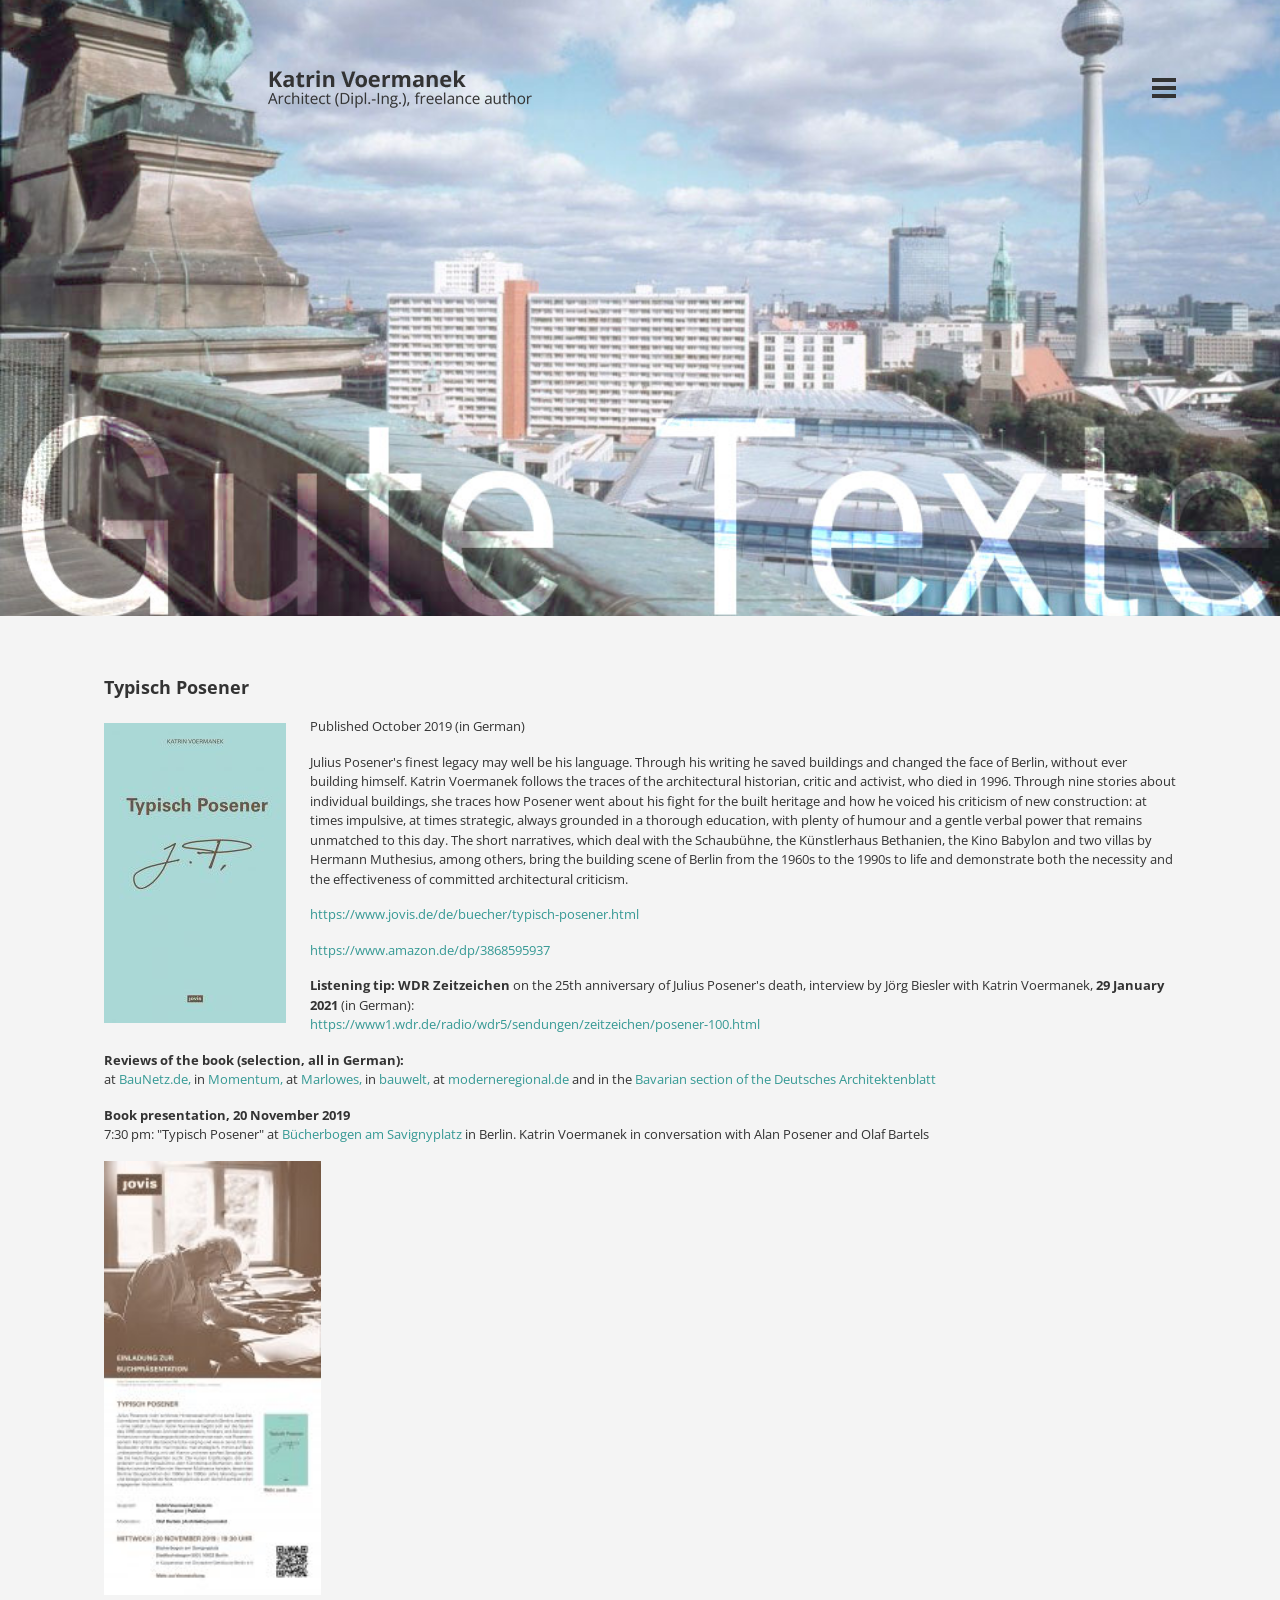
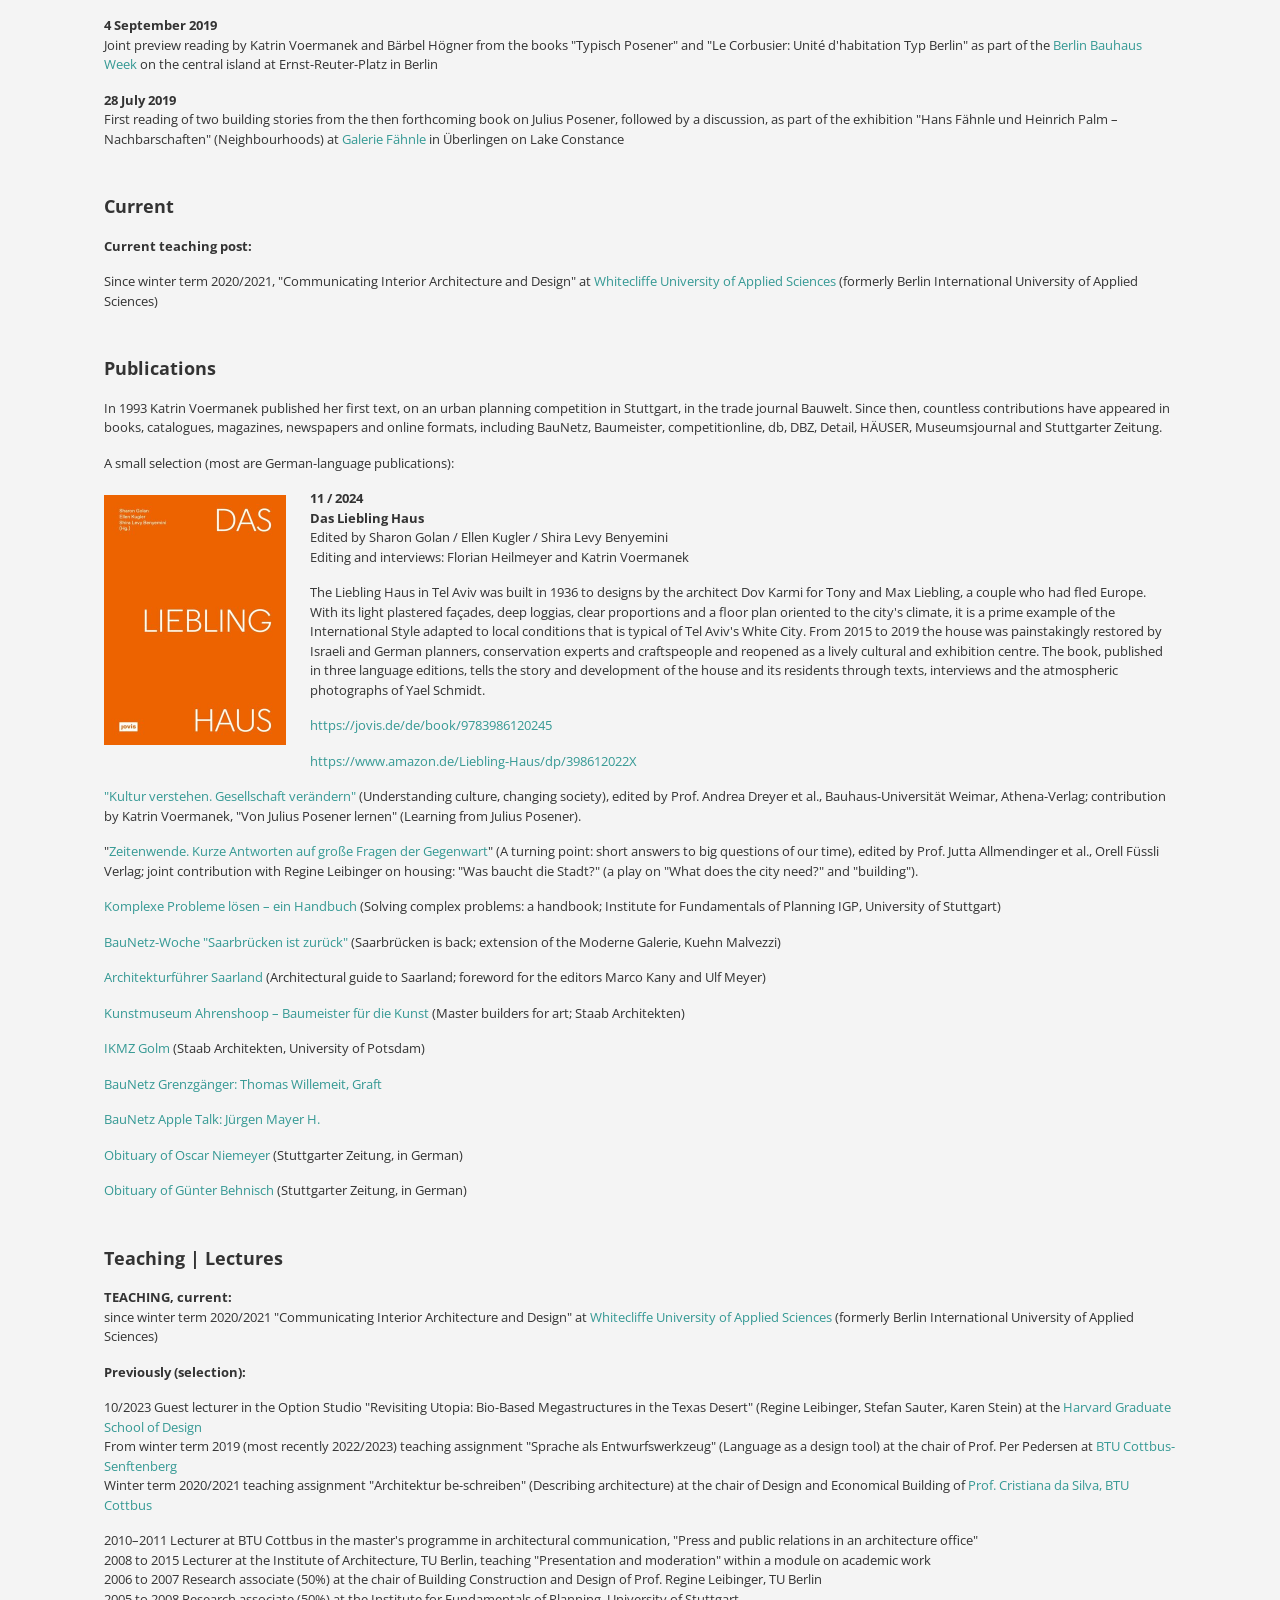
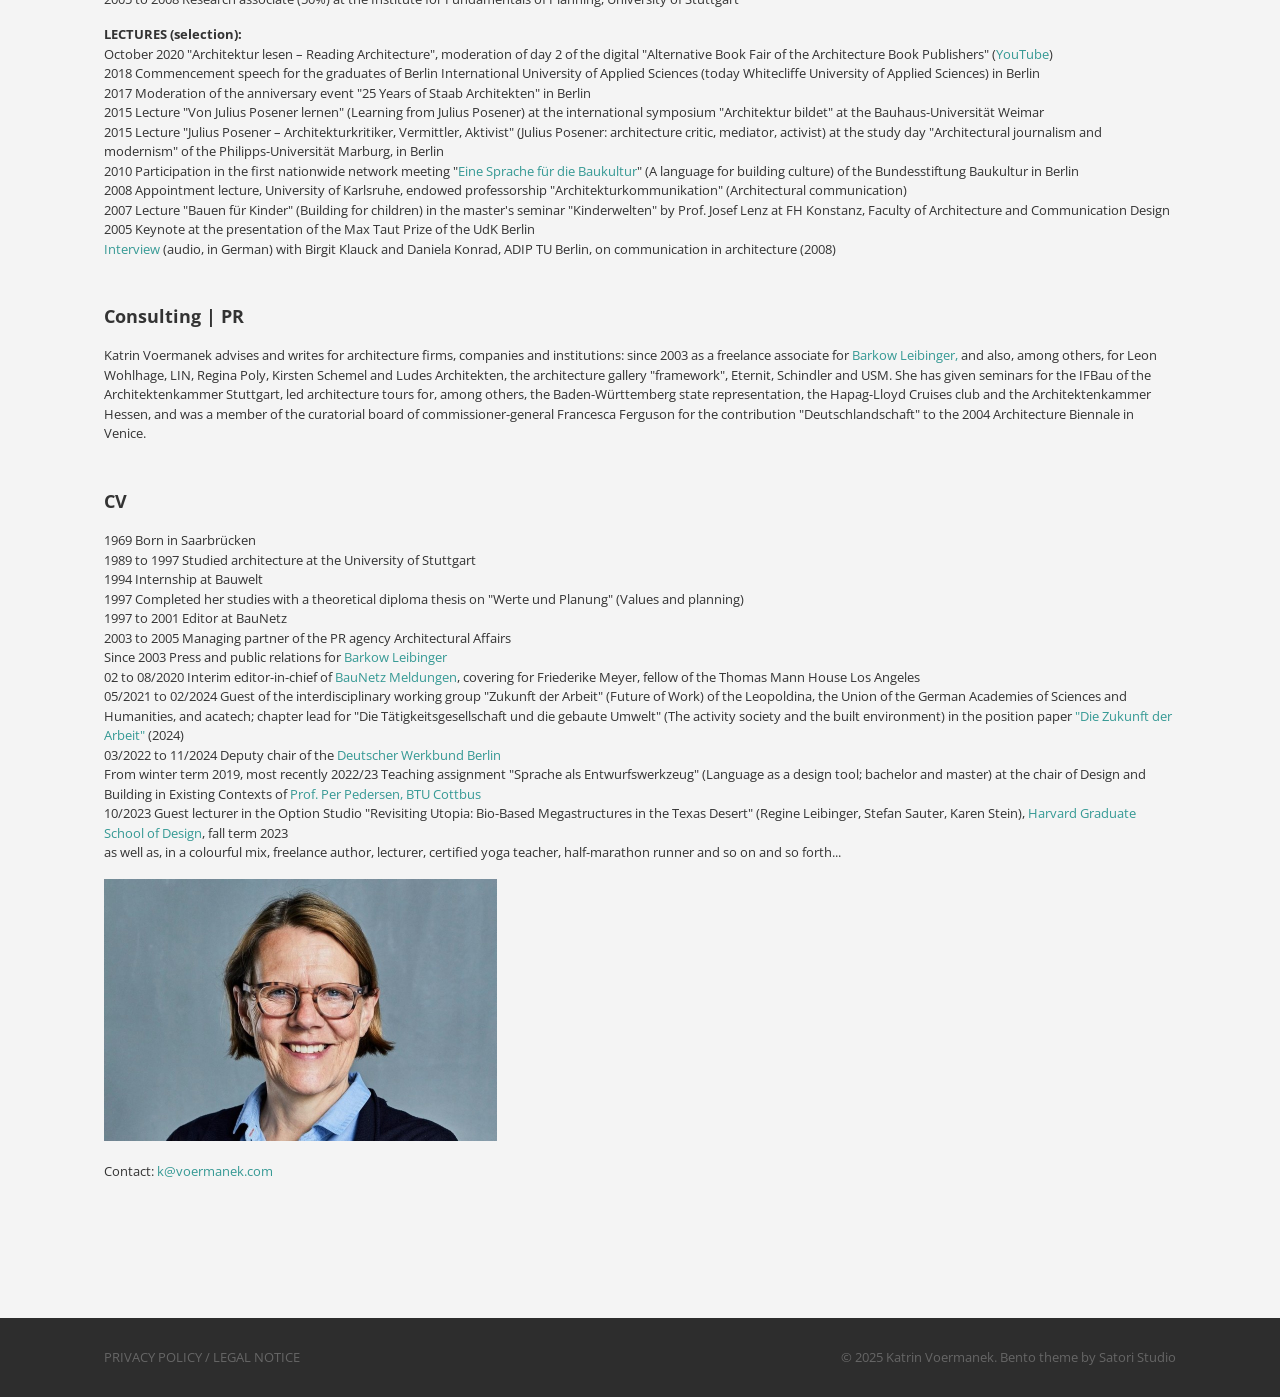
<file: en/index.html>
<!DOCTYPE html>

<html lang="en">
<head>
<meta charset="utf-8"/>
<meta content="width=device-width, initial-scale=1" name="viewport"/>
<title>Katrin Voermanek – Architect (Dipl.-Ing.), freelance author</title>
<meta content="Katrin Voermanek, Dipl.-Ing. Architektur, freie Autorin: Typisch Posener, Publikationen, Lehre und Beratung." name="description"/>
<link href="https://katrin.voermanek.net/" rel="canonical"/>
<link href="../assets/fonts.css" rel="stylesheet"/>
<link href="../assets/front-flex.min.css" rel="stylesheet"/>
<link href="../assets/style.css" rel="stylesheet"/>
<style id="bento-theme-styles-inline-css" type="text/css">

		.logo {
			padding: 0px 0;
			padding: 0rem 0;
		}
	
		@media screen and (min-width: 64em) {
			.bnt-container {
				max-width: 1200px;
				max-width: 120rem;
			}
		}
		@media screen and (min-width: 82.5em) {
			.bnt-container {
				padding: 0;
			}
		}
		@media screen and (min-width: 120em) {
			.bnt-container {
				max-width: 1560px;
				max-width: 156rem;
			}
		}
	
			.header-menu {
				background-color: #eeeeee;
			}
		
		body {
			font-family: Open Sans, Arial, sans-serif;
			font-size: 13px;
			font-size: 1.3em;
		}
		.site-content h1, 
		.site-content h2, 
		.site-content h3, 
		.site-content h4, 
		.site-content h5, 
		.site-content h6,
		.post-header-title h1 {
			font-family: Open Sans, Arial, sans-serif;
		}
		#nav-primary {
			font-family: Montserrat, Arial, sans-serif;
		}
		.primary-menu > li > a,
		.primary-menu > li > a:after {
			font-size: 12px;
			font-size: 1.2rem;
		}
	
		.site-header,
		.header-default .site-header.fixed-header,
		.header-centered .site-header.fixed-header,
		.header-side .site-wrapper {
			background: #606060;
		}
		.primary-menu > li > .sub-menu {
			border-top-color: #606060;
		}
		.primary-menu > li > a,
		#nav-mobile li a,
		.mobile-menu-trigger,
		.mobile-menu-close,
		.ham-menu-close {
			color: #0a0a0a;
		}
		.primary-menu > li > a:hover,
		.primary-menu > li.current-menu-item > a,
		.primary-menu > li.current-menu-ancestor > a {
			color: #ffffff;
		}
		.primary-menu .sub-menu li,
		#nav-mobile {
			background-color: #111111;
		}
		.primary-menu .sub-menu li a:hover,
		.primary-menu .sub-menu .current-menu-item:not(.current-menu-ancestor) > a,
		#nav-mobile li a:hover,
		#nav-mobile .current-menu-item:not(.current-menu-ancestor) > a {
			background-color: #333333;
		}
		.primary-menu .sub-menu,
		.primary-menu .sub-menu li,
		#nav-mobile li a,
		#nav-mobile .primary-mobile-menu > li:first-child > a {
			border-color: #cccccc;
		}
		.primary-menu .sub-menu li a {
			color: #ffffff; 
		}
		.primary-menu .sub-menu li:hover > a {
			color: #ffffff; 
		}
		#nav-mobile {
			background-color: #565656;
		}
		#nav-mobile li a,
		.mobile-menu-trigger,
		.mobile-menu-close {
			color: #ffffff;
		}
		#nav-mobile li a:hover,
		#nav-mobile .current-menu-item:not(.current-menu-ancestor) > a {
			background-color: #0a0a0a;
		}
		#nav-mobile li a,
		#nav-mobile .primary-mobile-menu > li:first-child > a {
			border-color: #cccccc;	
		}
		#nav-mobile li a:hover,
		.mobile-menu-trigger-container:hover,
		.mobile-menu-close:hover {
			color: #2cc1bc;
		}
	
		.site-content {
			background-color: #f4f4f4;
		}
		.site-content h1, 
		.site-content h2, 
		.site-content h3, 
		.site-content h4, 
		.site-content h5, 
		.site-content h6 {
			color: #333333;
		}
		.products .product a h3,
		.masonry-item-box a h2 {
			color: inherit;	
		}
		.site-content {
			color: #333333;
		}
		.site-content a:not(.masonry-item-link) {
			color: #359994;
		}
		.site-content a:not(.page-numbers) {
			color: #359994;
		}
		.site-content a:not(.ajax-load-more) {
			color: #359994;
		}
		.site-content a:not(.remove) {
			color: #359994;
		}
		.site-content a:not(.button) {
			color: #359994;
		}
		.page-links a .page-link-text:not(:hover) {
			color: #00B285;
		}
		label,
		.wp-caption-text,
		.post-date-blog,
		.entry-footer, 
		.archive-header .archive-description, 
		.comment-meta,
		.comment-notes,
		.project-types,
		.widget_archive li,
		.widget_categories li,
		.widget .post-date,
		.widget_calendar table caption,
		.widget_calendar table th,
		.widget_recent_comments .recentcomments,
		.product .price del,
		.widget del,
		.widget del .amount,
		.product_list_widget a.remove,
		.product_list_widget .quantity,
		.product-categories .count,
		.product_meta,
		.shop_table td.product-remove a,
		.woocommerce-checkout .payment_methods .wc_payment_method .payment_box {
			color: #999999;
		}
		hr,
		.entry-content table,
		.entry-content td,
		.entry-content th,
		.separator-line,
		.comment .comment .comment-nested,
		.comment-respond,
		.sidebar .widget_recent_entries ul li,
		.sidebar .widget_recent_comments ul li,
		.sidebar .widget_categories ul li,
		.sidebar .widget_archive ul li,
		.sidebar .widget_product_categories ul li,
		.woocommerce .site-footer .widget-woo .product_list_widget li,
		.woocommerce .site-footer .widget-woo .cart_list li:last-child,
		.woocommerce-tabs .tabs,
		.woocommerce-tabs .tabs li.active,
		.cart_item,
		.cart_totals .cart-subtotal,
		.cart_totals .order-total,
		.woocommerce-checkout-review-order table tfoot,
		.woocommerce-checkout-review-order table tfoot .order-total,
		.woocommerce-checkout-review-order table tfoot .shipping {
			border-color: #dddddd;	
		}
		input[type="text"], 
		input[type="password"], 
		input[type="email"], 
		input[type="number"], 
		input[type="tel"], 
		input[type="search"], 
		textarea, 
		select, 
		.select2-container {
			background-color: #e4e4e4;
			color: #333333;
		}
		::-webkit-input-placeholder { 
			color: #aaaaaa; 
		}
		::-moz-placeholder { 
			color: #aaaaaa; 
		}
		:-ms-input-placeholder { 
			color: #aaaaaa; 
		}
		input:-moz-placeholder { 
			color: #aaaaaa; 
		}
		.pagination a.page-numbers:hover,
		.woocommerce-pagination a.page-numbers:hover,
		.site-content a.ajax-load-more:hover,
		.page-links a .page-link-text:hover,
		.widget_price_filter .ui-slider .ui-slider-range, 
		.widget_price_filter .ui-slider .ui-slider-handle,
		input[type="submit"],
		.site-content .button,
		.widget_price_filter .ui-slider .ui-slider-range, 
		.widget_price_filter .ui-slider .ui-slider-handle {
			background-color: #00b285;	
		}
		.pagination a.page-numbers:hover,
		.woocommerce-pagination a.page-numbers:hover,
		.site-content a.ajax-load-more:hover,
		.page-links a .page-link-text:hover {
			border-color: #00b285;
		}
		.page-links a .page-link-text:not(:hover),
		.pagination a, 
		.woocommerce-pagination a,
		.site-content a.ajax-load-more {
			color: #00b285;
		}
		input[type="submit"]:hover,
		.site-content .button:hover {
			background-color: #00906c;
		}
		input[type="submit"],
		.site-content .button,
		.site-content a.button,
		.pagination a.page-numbers:hover,
		.woocommerce-pagination a.page-numbers:hover,
		.site-content a.ajax-load-more:hover,
		.page-links a .page-link-text:hover {
			color: #ffffff;	
		}
		input[type="submit"]:hover,
		.site-content .button:hover {
			color: #ffffff;
		}
		.shop_table .actions .button,
		.shipping-calculator-form .button,
		.checkout_coupon .button,
		.widget_shopping_cart .button:first-child,
		.price_slider_amount .button {
			background-color: #999999;
		}
		.shop_table .actions .button:hover,
		.shipping-calculator-form .button:hover,
		.checkout_coupon .button:hover,
		.widget_shopping_cart .button:first-child:hover,
		.price_slider_amount .button:hover {
			background-color: #777777;
		}
		.shop_table .actions .button,
		.shipping-calculator-form .button,
		.checkout_coupon .button,
		.widget_shopping_cart .button:first-child,
		.price_slider_amount .button {
			color: #ffffff;
		}
		.shop_table .actions .button:hover,
		.shipping-calculator-form .button:hover,
		.checkout_coupon .button:hover,
		.widget_shopping_cart .button:first-child:hover,
		.price_slider_amount .button:hover {
			color: #ffffff;
		}
	
		.sidebar-footer {
			background-color: #ffffff;
		}
		.site-footer {
			color: #cccccc;
		}
		.site-footer a {
			color: #ffffff;
		}
		.site-footer label, 
		.site-footer .post-date-blog, 
		.site-footer .entry-footer, 
		.site-footer .comment-meta, 
		.site-footer .comment-notes, 
		.site-footer .widget_archive li, 
		.site-footer .widget_categories li, 
		.site-footer .widget .post-date, 
		.site-footer .widget_calendar table caption, 
		.site-footer .widget_calendar table th, 
		.site-footer .widget_recent_comments .recentcomments {
			color: #666666;
		}
		.sidebar-footer .widget_recent_entries ul li, 
		.sidebar-footer .widget_recent_comments ul li, 
		.sidebar-footer .widget_categories ul li, 
		.sidebar-footer .widget_archive ul li {
			border-color: #666666;
		}
		.bottom-footer {
			background-color: #2d2d2d;
			color: #666666;
		}
		.bottom-footer a {
			color: #666666;
		}
	
		.home.blog .post-header-title h1 {
			color: #ffffff;
		}
		.home.blog .post-header-subtitle {
			color: #cccccc;
		}
	

				.post-header {
					background-image: url(../assets/vom_dom_aus_edit5.jpg);
				}
			
			.post-header-title h1,
			.entry-header h1 { 
				color: ; 
			}
			.post-header-subtitle {
				color: #999999;
			}
			.site-content {
				background-color: ;
			}
		
				.post-header-overlay {
					background-color: ;
					opacity: ;
				}
				.post-header-subtitle {
					margin-bottom: 0;
				}
				.post-header-cta a,
				.post-header-cta div {
					border-color: ;
				}
				.post-header-cta .post-header-cta-primary {
					background-color: ;
					color: ;
				}
				.post-header-cta .post-header-cta-secondary {
					color: ;
				}
				.post-header-cta a:hover,
				.post-header-cta div:hover {
					border-color: ;
				}
				.post-header-cta .post-header-cta-primary:hover {
					background-color: ;
				}
				.post-header-cta .post-header-cta-secondary:hover {
					color: ;
				}
				.post-header-cta .post-header-cta-secondary {
					color: ;
					border-color: ;
				}
				.post-header-cta .post-header-cta-secondary:hover {
					color: ;
					border-color: ;
				}
				@media screen and (min-width: 48em) {
					.post-header-title {
						padding-top: 25%;
						padding-bottom: 25%;
					}
				}
			
					.site-header.no-fixed-header {
						background: transparent;
						position: absolute;
						top: 0;
						width: 100%;
					}
					.primary-menu > li > .sub-menu {
						border-top-color: transparent;
					}
					.no-fixed-header .primary-menu > li > a, 
					.site-header .mobile-menu-trigger,
					.site-header .ham-menu-trigger {
						color: ;
					}
					.no-fixed-header .primary-menu > li > a:hover {
						color: ;
					}
				
				.post-header-cta a,
				.post-header-cta div {
					border-color: #ffffff;
				}
				.post-header-cta .post-header-cta-primary {
					background-color: #ffffff;
					color: #333333;
				}
				.post-header-cta a:hover,
				.post-header-cta div:hover {
					border-color: #cccccc;
				}
				.post-header-cta .post-header-cta-primary:hover {
					background-color: #cccccc;
				}
				.post-header-cta .post-header-cta-secondary {
					color: #ffffff;
					border-color: #ffffff;
				}
				.post-header-cta .post-header-cta-secondary:hover {
					color: #cccccc;
					border-color: #cccccc;
				}
			
</style>
<style id="custom-background-css" type="text/css">
body.custom-background { background-color: #ffffff; }
</style>
<style id="siteorigin-panels-layouts-head" media="all" type="text/css">/* Layout 113 */ #pgc-113-0-0 , #pgc-113-1-0 , #pgc-113-2-0 , #pgc-113-3-0 , #pgc-113-4-0 , #pgc-113-5-0 { width:100%;width:calc(100% - ( 0 * 30px ) ) } #pl-113 #panel-113-0-0-0 , #pl-113 #panel-113-1-0-0 , #pl-113 #panel-113-2-0-0 , #pl-113 #panel-113-3-0-0 , #pl-113 #panel-113-4-0-0 , #pl-113 #panel-113-5-0-0 {  } #pg-113-0 , #pg-113-1 , #pg-113-2 , #pg-113-3 , #pg-113-4 , #pl-113 .so-panel { margin-bottom:30px } #pl-113 .so-panel:last-child { margin-bottom:0px } #pg-113-0.panel-no-style, #pg-113-0.panel-has-style > .panel-row-style , #pg-113-1.panel-no-style, #pg-113-1.panel-has-style > .panel-row-style , #pg-113-2.panel-no-style, #pg-113-2.panel-has-style > .panel-row-style , #pg-113-3.panel-no-style, #pg-113-3.panel-has-style > .panel-row-style , #pg-113-4.panel-no-style, #pg-113-4.panel-has-style > .panel-row-style , #pg-113-5.panel-no-style, #pg-113-5.panel-has-style > .panel-row-style { -webkit-align-items:flex-start;align-items:flex-start } #pgc-113-4-0 , #pgc-113-5-0 { align-self:auto } @media (max-width:780px){ #pg-113-0.panel-no-style, #pg-113-0.panel-has-style > .panel-row-style , #pg-113-1.panel-no-style, #pg-113-1.panel-has-style > .panel-row-style , #pg-113-2.panel-no-style, #pg-113-2.panel-has-style > .panel-row-style , #pg-113-3.panel-no-style, #pg-113-3.panel-has-style > .panel-row-style , #pg-113-4.panel-no-style, #pg-113-4.panel-has-style > .panel-row-style , #pg-113-5.panel-no-style, #pg-113-5.panel-has-style > .panel-row-style { -webkit-flex-direction:column;-ms-flex-direction:column;flex-direction:column } #pg-113-0 > .panel-grid-cell , #pg-113-0 > .panel-row-style > .panel-grid-cell , #pg-113-1 > .panel-grid-cell , #pg-113-1 > .panel-row-style > .panel-grid-cell , #pg-113-2 > .panel-grid-cell , #pg-113-2 > .panel-row-style > .panel-grid-cell , #pg-113-3 > .panel-grid-cell , #pg-113-3 > .panel-row-style > .panel-grid-cell , #pg-113-4 > .panel-grid-cell , #pg-113-4 > .panel-row-style > .panel-grid-cell , #pg-113-5 > .panel-grid-cell , #pg-113-5 > .panel-row-style > .panel-grid-cell { width:100%;margin-right:0 } #pl-113 .panel-grid-cell { padding:0 } #pl-113 .panel-grid .panel-grid-cell-empty { display:none } #pl-113 .panel-grid .panel-grid-cell-mobile-last { margin-bottom:0px }  } </style>
<link href="../assets/extra.css" rel="stylesheet"/>
</head>
<body class="home page-template-default page page-id-113 custom-background wp-custom-logo siteorigin-panels siteorigin-panels-home no-sidebar extended-header header-hamburger">
<div class="site-wrapper clear">
<header class="site-header no-fixed-header">
<div class="bnt-container">
<div class="mobile-menu-trigger">
<div class="mobile-menu-trigger-container">
<div class="mobile-menu-trigger-stick">
</div>
<div class="mobile-menu-trigger-stick">
</div>
<div class="mobile-menu-trigger-stick">
</div>
</div>
</div>
<div class="mobile-menu">
<div class="mobile-menu-shadow">
</div>
<div class="nav" id="nav-mobile">
<div class="mobile-menu-close-container">
<div class="mobile-menu-close">
</div>
</div>
<nav>
<div class="menu-container"><ul class="primary-mobile-menu" id="menu-menueonepage-1"><li class="menu-item menu-item-type-custom menu-item-object-custom menu-item-77"><a href="#row_1"><span class="menu-item-inner">Typisch Posener</span></a></li>
<li class="menu-item menu-item-type-custom menu-item-object-custom menu-item-78"><a href="#row_2"><span class="menu-item-inner">Current</span></a></li>
<li class="menu-item menu-item-type-custom menu-item-object-custom menu-item-79"><a href="#row_3"><span class="menu-item-inner">Publications</span></a></li>
<li class="menu-item menu-item-type-custom menu-item-object-custom menu-item-80"><a href="#row_4"><span class="menu-item-inner">Teaching</span></a></li>
<li class="menu-item menu-item-type-custom menu-item-object-custom menu-item-81"><a href="#row_5"><span class="menu-item-inner">Consulting</span></a></li>
<li class="menu-item menu-item-type-custom menu-item-object-custom menu-item-82"><a href="#row_6"><span class="menu-item-inner">CV</span></a></li>
<li class="menu-item menu-item-type-custom menu-item-object-custom menu-item-lang"><a href="../" hreflang="de" lang="de"><span class="menu-item-inner">Deutsch</span></a></li>
</ul></div> </nav>
</div>
</div>
<div class="logo clear"><a class="logo-image-link" href="./"><img alt="Katrin Voermanek" class="logo-fullsize" src="../assets/Header_BG6_mobil4_en.png"/><img alt="Katrin Voermanek" class="logo-mobile" src="../assets/Header_BG6_mobil4_en.png"/></a></div>
<div class="header-menu clear">
<div class="nav" id="nav-primary">
<nav>
<div class="menu-container"><ul class="primary-menu" id="menu-menueonepage-2"><li class="menu-item menu-item-type-custom menu-item-object-custom menu-item-77"><a href="#row_1"><span class="menu-item-inner">Typisch Posener</span></a></li>
<li class="menu-item menu-item-type-custom menu-item-object-custom menu-item-78"><a href="#row_2"><span class="menu-item-inner">Current</span></a></li>
<li class="menu-item menu-item-type-custom menu-item-object-custom menu-item-79"><a href="#row_3"><span class="menu-item-inner">Publications</span></a></li>
<li class="menu-item menu-item-type-custom menu-item-object-custom menu-item-80"><a href="#row_4"><span class="menu-item-inner">Teaching</span></a></li>
<li class="menu-item menu-item-type-custom menu-item-object-custom menu-item-81"><a href="#row_5"><span class="menu-item-inner">Consulting</span></a></li>
<li class="menu-item menu-item-type-custom menu-item-object-custom menu-item-82"><a href="#row_6"><span class="menu-item-inner">CV</span></a></li>
<li class="menu-item menu-item-type-custom menu-item-object-custom menu-item-lang"><a href="../" hreflang="de" lang="de"><span class="menu-item-inner">Deutsch</span></a></li>
</ul></div> </nav>
</div>
</div>
<div class="ham-menu-trigger">
<div class="ham-menu-trigger-container">
<div class="ham-menu-trigger-stick">
</div>
<div class="ham-menu-trigger-stick">
</div>
<div class="ham-menu-trigger-stick">
</div>
</div>
</div>
<div class="ham-menu-close-container">
<div class="ham-menu-close">
</div>
</div>
</div>
</header>
<!-- .site-header -->
<div class="post-header">
<div class="post-header-overlay">
</div>
<div class="bnt-container post-header-container">
<div class="post-header-title">
<h1></h1>
</div>
</div>
</div>
<div class="site-content">
<div class="bnt-container">
<div class="content content-page">
<main class="site-main">
<article class="post-113 page type-page status-publish hentry no-thumb" id="post-113">
<div class="entry-content clear">
<div class="panel-layout" id="pl-113"><a id="row_1"></a><div class="panel-grid panel-has-style" data-extraid="row_1" id="pg-113-0"><div class="row_1 panel-row-style panel-row-style-for-113-0"><div class="panel-grid-cell" id="pgc-113-0-0"><div class="so-panel widget widget_sow-editor panel-first-child panel-last-child" data-index="0" id="panel-113-0-0-0"><div class="so-widget-sow-editor so-widget-sow-editor-base"><h3 class="widget-title">Typisch Posener</h3>
<div class="siteorigin-widget-tinymce textwidget">
<p><img alt="Cover of Typisch Posener" class="alignleft wp-image-27 size-medium" height="300" src="../assets/typisch-posener_cover-2-182x300.jpg" width="182"/></p>
<p>Published October 2019 (in German)</p>
<p>Julius Posener's finest legacy may well be his language. Through his writing he saved buildings and changed the face of Berlin, without ever building himself. Katrin Voermanek follows the traces of the architectural historian, critic and activist, who died in 1996. Through nine stories about individual buildings, she traces how Posener went about his fight for the built heritage and how he voiced his criticism of new construction: at times impulsive, at times strategic, always grounded in a thorough education, with plenty of humour and a gentle verbal power that remains unmatched to this day. The short narratives, which deal with the Schaubühne, the Künstlerhaus Bethanien, the Kino Babylon and two villas by Hermann Muthesius, among others, bring the building scene of Berlin from the 1960s to the 1990s to life and demonstrate both the necessity and the effectiveness of committed architectural criticism.</p>
<p><a href="https://www.jovis.de/de/buecher/typisch-posener.html" rel="noopener" target="_blank">https://www.jovis.de/de/buecher/typisch-posener.html</a></p>
<p><a href="https://www.amazon.de/dp/3868595937" rel="noopener" target="_blank">https://www.amazon.de/dp/3868595937</a></p>
<p><strong>Listening tip:</strong> <strong>WDR Zeitzeichen</strong> on the 25th anniversary of Julius Posener's death, interview by Jörg Biesler with Katrin Voermanek, <strong>29 January 2021</strong> (in German):<br/>
<a href="https://www1.wdr.de/radio/wdr5/sendungen/zeitzeichen/posener-100.html" rel="noopener" target="_blank">https://www1.wdr.de/radio/wdr5/sendungen/zeitzeichen/posener-100.html</a></p>
<p><strong>Reviews of the book (selection, all in German):<br/>
</strong>at <a href="https://www.baunetz.de/meldungen/Meldungen-Typisch_Posener_7104651.html" rel="noopener" target="_blank">BauNetz.de,</a> in <a href="https://momentum-magazin.de/de/um-einen-posener-fuer-den-ingenieurbau-bittend/" rel="noopener" target="_blank">Momentum,</a> at <a href="https://www.marlowes.de/kritik-und-widerstand/" rel="noopener" target="_blank">Marlowes,</a> in <a href="https://www.bauwelt.de/rubriken/buecher/Typisch-Posener-3547936.html" rel="noopener" target="_blank">bauwelt,</a> at <a href="https://www.moderne-regional.de/100470-2/" rel="noopener" target="_blank">moderneregional.de</a> and in the <a href="https://www.byak.de/data/pdfs/DAB/Themenarchiv/Architektur_unterm_Weihnachtsbaum_2019.pdf" rel="noopener" target="_blank">Bavarian section of the Deutsches Architektenblatt</a></p>
<p><strong>Book presentation, 20 November 2019<br/>
</strong>7:30 pm: "Typisch Posener" at <a href="https://buecherbogen.com/veranstaltungen" rel="noopener" target="_blank">Bücherbogen am Savignyplatz</a> in Berlin. Katrin Voermanek in conversation with Alan Posener and Olaf Bartels</p>
<p><img alt="Invitation to the book presentation" class="alignnone wp-image-247" height="434" src="../assets/Typisch-Posener_Einladung_20.11.19-150x300.jpg" width="217"/></p>
<p><strong>4 September 2019</strong><br/>
Joint preview reading by Katrin Voermanek and Bärbel Högner from the books "Typisch Posener" and "Le Corbusier: Unité d'habitation Typ Berlin" as part of the <a href="https://www.bauhaus100.berlin/veranstaltungen/bauhaus-posener-le-corbusier" rel="noopener" target="_blank">Berlin Bauhaus Week</a> on the central island at Ernst-Reuter-Platz in Berlin</p>
<p><strong>28 July 2019</strong><br/>
First reading of two building stories from the then forthcoming book on Julius Posener, followed by a discussion, as part of the exhibition "Hans Fähnle und Heinrich Palm – Nachbarschaften" (Neighbourhoods) at <a href="https://www.galerie-f%C3%A4hnle-freunde.de/r%C3%BCckschau/" rel="noopener" target="_blank">Galerie Fähnle</a> in Überlingen on Lake Constance</p>
</div>
</div></div></div></div></div><a id="row_2"></a><div class="panel-grid panel-has-style" data-extraid="row_2" id="pg-113-1"><div class="row_2 panel-row-style panel-row-style-for-113-1"><div class="panel-grid-cell" id="pgc-113-1-0"><div class="so-panel widget widget_sow-editor panel-first-child panel-last-child" data-index="1" id="panel-113-1-0-0"><div class="so-widget-sow-editor so-widget-sow-editor-base"><h3 class="widget-title">Current</h3>
<div class="siteorigin-widget-tinymce textwidget">
<p><strong>Current teaching post:</strong></p>
<p>Since winter term 2020/2021, "Communicating Interior Architecture and Design" at <a href="https://whitecliffe.de/" rel="noopener" target="_blank">Whitecliffe University of Applied Sciences</a> (formerly Berlin International University of Applied Sciences)</p>
</div>
</div></div></div></div></div><a id="row_3"></a><div class="panel-grid panel-has-style" data-extraid="row_3" id="pg-113-2"><div class="row_3 panel-row-style panel-row-style-for-113-2"><div class="panel-grid-cell" id="pgc-113-2-0"><div class="so-panel widget widget_sow-editor panel-first-child panel-last-child" data-index="2" id="panel-113-2-0-0"><div class="so-widget-sow-editor so-widget-sow-editor-base"><h3 class="widget-title">Publications</h3>
<div class="siteorigin-widget-tinymce textwidget">
<p>In 1993 Katrin Voermanek published her first text, on an urban planning competition in Stuttgart, in the trade journal Bauwelt. Since then, countless contributions have appeared in books, catalogues, magazines, newspapers and online formats, including BauNetz, Baumeister, competitionline, db, DBZ, Detail, HÄUSER, Museumsjournal and Stuttgarter Zeitung.</p>
<p>A small selection (most are German-language publications):</p>
<p><a href="https://jovis.de/de/book/9783986120245" rel="noopener" target="_blank"><img alt="Cover of Das Liebling Haus" class="alignleft" height="250" src="../assets/liebling-haus-cover.jpg" width="182"/></a></p>
<p><strong>11 / 2024<br/>
Das Liebling Haus</strong><br/>
Edited by Sharon Golan / Ellen Kugler / Shira Levy Benyemini<br/>
Editing and interviews: Florian Heilmeyer and Katrin Voermanek</p>
<p>The Liebling Haus in Tel Aviv was built in 1936 to designs by the architect Dov Karmi for Tony and Max Liebling, a couple who had fled Europe. With its light plastered façades, deep loggias, clear proportions and a floor plan oriented to the city's climate, it is a prime example of the International Style adapted to local conditions that is typical of Tel Aviv's White City. From 2015 to 2019 the house was painstakingly restored by Israeli and German planners, conservation experts and craftspeople and reopened as a lively cultural and exhibition centre. The book, published in three language editions, tells the story and development of the house and its residents through texts, interviews and the atmospheric photographs of Yael Schmidt.</p>
<p><a href="https://jovis.de/de/book/9783986120245" rel="noopener" target="_blank">https://jovis.de/de/book/9783986120245</a></p>
<p><a href="https://www.amazon.de/Liebling-Haus/dp/398612022X" rel="noopener" target="_blank">https://www.amazon.de/Liebling-Haus/dp/398612022X</a></p>
<div style="clear:both"></div>
<p><a href="https://www.amazon.de/Kultur-verstehen-Gesellschaft-ver%C3%A4ndern-Architekturvermittlung/dp/3745510771" rel="noopener" target="_blank">"Kultur verstehen. Gesellschaft verändern"</a> (Understanding culture, changing society), edited by Prof. Andrea Dreyer et al., Bauhaus-Universität Weimar, Athena-Verlag; contribution by Katrin Voermanek, "Von Julius Posener lernen" (Learning from Julius Posener).</p>
<p>"<a href="https://www.amazon.de/Zeitenwende-Kurze-Antworten-Fragen-Gegenwart/dp/3280057043" rel="noopener" target="_blank">Zeitenwende. Kurze Antworten auf große Fragen der Gegenwart</a>" (A turning point: short answers to big questions of our time), edited by Prof. Jutta Allmendinger et al., Orell Füssli Verlag; joint contribution with Regine Leibinger on housing: "Was baucht die Stadt?" (a play on "What does the city need?" and "building").</p>
<p><a href="https://www.jovis.de/de/buecher/product/komplexe-probleme-loesen.html" rel="noopener" target="_blank">Komplexe Probleme lösen – ein Handbuch</a> (Solving complex problems: a handbook; Institute for Fundamentals of Planning IGP, University of Stuttgart)</p>
<p><a href="https://www.baunetz.de/meldungen/Meldungen-BAUNETZWOCHE_501_5247315.html" rel="noopener" target="_blank">BauNetz-Woche "Saarbrücken ist zurück"</a> (Saarbrücken is back; extension of the Moderne Galerie, Kuehn Malvezzi)</p>
<p><a href="https://marcokany.de/2019/architekturfuehrer-saarland/" rel="noopener" target="_blank">Architekturführer Saarland</a> (Architectural guide to Saarland; foreword for the editors Marco Kany and Ulf Meyer)</p>
<p><a href="https://kunstmuseum-ahrenshoop.de/ausstellungen/rueckschau/baumeister_fuer_die_kunst/" rel="noopener" target="_blank">Kunstmuseum Ahrenshoop – Baumeister für die Kunst</a> (Master builders for art; Staab Architekten)</p>
<p><a href="https://publishup.uni-potsdam.de/opus4-ubp/frontdoor/deliver/index/docId/6971/file/broschuere_ikmz_2014.pdf" rel="noopener" target="_blank">IKMZ Golm</a> (Staab Architekten, University of Potsdam)</p>
<p><a href="http://media.baunetz.de/dl/157261/baunetz_grenzgaenger_10.pdf" rel="noopener" target="_blank">BauNetz Grenzgänger: Thomas Willemeit, Graft</a></p>
<p><a href="https://www.baunetz.de/talk/crystal/pdf/de/talk10.pdf" rel="noopener" target="_blank">BauNetz Apple Talk: Jürgen Mayer H.</a></p>
<p><a href="https://www.stuttgarter-zeitung.de/inhalt.nachruf-auf-oscar-niemeyer-er-hat-der-moderne-den-samba-beigebracht.8fdae8ea-1973-4093-a0db-102191d193c5.html" rel="noopener" target="_blank">Obituary of Oscar Niemeyer</a> (Stuttgarter Zeitung, in German)</p>
<p><a href="https://www.stuttgarter-zeitung.de/inhalt.guenter-behnisch-ist-tot-haeuser-fuer-eine-humane-gesellschaft.f75969c0-397c-44ed-a12c-462b6e7fb735.html" rel="noopener" target="_blank">Obituary of Günter Behnisch</a> (Stuttgarter Zeitung, in German)</p>
</div>
</div></div></div></div></div><a id="row_4"></a><div class="panel-grid panel-has-style" data-extraid="row_4" id="pg-113-3"><div class="row_4 panel-row-style panel-row-style-for-113-3"><div class="panel-grid-cell" id="pgc-113-3-0"><div class="so-panel widget widget_sow-editor panel-first-child panel-last-child" data-index="3" id="panel-113-3-0-0"><div class="so-widget-sow-editor so-widget-sow-editor-base"><h3 class="widget-title">Teaching | Lectures</h3>
<div class="siteorigin-widget-tinymce textwidget">
<p><strong>TEACHING, current:</strong><br/>
since winter term 2020/2021 "Communicating Interior Architecture and Design" at <a href="https://whitecliffe.de/" rel="noopener" target="_blank">Whitecliffe University of Applied Sciences</a> (formerly Berlin International University of Applied Sciences)</p>
<p><strong>Previously (selection):</strong></p>
<p>10/2023 Guest lecturer in the Option Studio "Revisiting Utopia: Bio-Based Megastructures in the Texas Desert" (Regine Leibinger, Stefan Sauter, Karen Stein) at the <a href="https://www.gsd.harvard.edu/course/revisiting-utopia-bio-based-megastructures-in-the-texas-desert-m2-fall-2023/" rel="noopener" target="_blank">Harvard Graduate School of Design</a><br/>
From winter term 2019 (most recently 2022/2023) teaching assignment "Sprache als Entwurfswerkzeug" (Language as a design tool) at the chair of Prof. Per Pedersen at <a href="https://www.b-tu.de/fg-bauen-im-bestand/" rel="noopener" target="_blank">BTU Cottbus-Senftenberg</a><br/>
Winter term 2020/2021 teaching assignment "Architektur be-schreiben" (Describing architecture) at the chair of Design and Economical Building of <a href="https://www.b-tu.de/fg-oekonomisches-bauen/" rel="noopener" target="_blank">Prof. Cristiana da Silva, BTU Cottbus</a></p>
<p>2010–2011 Lecturer at BTU Cottbus in the master's programme in architectural communication, "Press and public relations in an architecture office"<br/>
2008 to 2015 Lecturer at the Institute of Architecture, TU Berlin, teaching "Presentation and moderation" within a module on academic work<br/>
2006 to 2007 Research associate (50%) at the chair of Building Construction and Design of Prof. Regine Leibinger, TU Berlin<br/>
2005 to 2008 Research associate (50%) at the Institute for Fundamentals of Planning, University of Stuttgart</p>
<p><strong>LECTURES (selection):<br/>
</strong>October 2020 "Architektur lesen – Reading Architecture", moderation of day 2 of the digital "Alternative Book Fair of the Architecture Book Publishers" (<a href="https://www.youtube.com/watch?v=tXKmv-UZAos" rel="noopener" target="_blank">YouTube</a>)<br/>
2018 Commencement speech for the graduates of Berlin International University of Applied Sciences (today Whitecliffe University of Applied Sciences) in Berlin<br/>
2017 Moderation of the anniversary event "25 Years of Staab Architekten" in Berlin<br/>
2015 Lecture "Von Julius Posener lernen" (Learning from Julius Posener) at the international symposium "Architektur bildet" at the Bauhaus-Universität Weimar<br/>
2015 Lecture "Julius Posener – Architekturkritiker, Vermittler, Aktivist" (Julius Posener: architecture critic, mediator, activist) at the study day "Architectural journalism and modernism" of the Philipps-Universität Marburg, in Berlin<br/>
2010 Participation in the first nationwide network meeting "<a href="https://www.bundesstiftung-baukultur.de/sites/default/files/medien/1/downloads/eine_sprache_fuer_die_baukultur.pdf" rel="noopener" target="_blank">Eine Sprache für die Baukultur</a>" (A language for building culture) of the Bundesstiftung Baukultur in Berlin<br/>
2008 Appointment lecture, University of Karlsruhe, endowed professorship "Architekturkommunikation" (Architectural communication)<br/>
2007 Lecture "Bauen für Kinder" (Building for children) in the master's seminar "Kinderwelten" by Prof. Josef Lenz at FH Konstanz, Faculty of Architecture and Communication Design<br/>
2005 Keynote at the presentation of the Max Taut Prize of the UdK Berlin<br/>
<a href="../assets/080502_InterviewKatrin.mp3" rel="noopener" target="_blank">Interview</a> (audio, in German) with Birgit Klauck and Daniela Konrad, ADIP TU Berlin, on communication in architecture (2008)</p>
</div>
</div></div></div></div></div><a id="row_5"></a><div class="panel-grid panel-has-style" data-extraid="row_5" id="pg-113-4"><div class="row_5 panel-row-style panel-row-style-for-113-4"><div class="panel-grid-cell" id="pgc-113-4-0"><div class="so-panel widget widget_sow-editor panel-first-child panel-last-child" data-index="4" id="panel-113-4-0-0"><div class="so-widget-sow-editor so-widget-sow-editor-base"><h3 class="widget-title">Consulting | PR</h3>
<div class="siteorigin-widget-tinymce textwidget">
<p>Katrin Voermanek advises and writes for architecture firms, companies and institutions: since 2003 as a freelance associate for <a href="http://www.barkowleibinger.com/" rel="noopener" target="_blank">Barkow Leibinger,</a> and also, among others, for Leon Wohlhage, LIN, Regina Poly, Kirsten Schemel and Ludes Architekten, the architecture gallery "framework", Eternit, Schindler and USM. She has given seminars for the IFBau of the Architektenkammer Stuttgart, led architecture tours for, among others, the Baden-Württemberg state representation, the Hapag-Lloyd Cruises club and the Architektenkammer Hessen, and was a member of the curatorial board of commissioner-general Francesca Ferguson for the contribution "Deutschlandschaft" to the 2004 Architecture Biennale in Venice.</p>
</div>
</div></div></div></div></div><a id="row_6"></a><div class="panel-grid panel-has-style" data-extraid="row_6" id="pg-113-5"><div class="row_6 panel-row-style panel-row-style-for-113-5"><div class="panel-grid-cell" id="pgc-113-5-0"><div class="so-panel widget widget_sow-editor panel-first-child panel-last-child" data-index="5" id="panel-113-5-0-0"><div class="so-widget-sow-editor so-widget-sow-editor-base"><h3 class="widget-title">CV</h3>
<div class="siteorigin-widget-tinymce textwidget">
<p>1969 Born in Saarbrücken<br/>
1989 to 1997 Studied architecture at the University of Stuttgart<br/>
1994 Internship at Bauwelt<br/>
1997 Completed her studies with a theoretical diploma thesis on "Werte und Planung" (Values and planning)<br/>
1997 to 2001 Editor at BauNetz<br/>
2003 to 2005 Managing partner of the PR agency Architectural Affairs<br/>
Since 2003 Press and public relations for <a href="http://www.barkowleibinger.com/" rel="noopener" target="_blank">Barkow Leibinger</a><br/>
02 to 08/2020 Interim editor-in-chief of <a href="https://www.baunetz.de/meldungen/index.html" rel="noopener" target="_blank">BauNetz Meldungen</a>, covering for Friederike Meyer, fellow of the Thomas Mann House Los Angeles<br/>
05/2021 to 02/2024 Guest of the interdisciplinary working group "Zukunft der Arbeit" (Future of Work) of the Leopoldina, the Union of the German Academies of Sciences and Humanities, and acatech; chapter lead for "Die Tätigkeitsgesellschaft und die gebaute Umwelt" (The activity society and the built environment) in the position paper <a href="https://www.leopoldina.org/ergebnisse-und-termine/publikationen/detail?tx_ximaleopublication_ximaleopublicationdetail%5Bcontroller%5D=Publication&amp;tx_ximaleopublication_ximaleopublicationdetail%5Bentity%5D=488&amp;tx_ximapublication_ximaleopublicationdetail%5Baction%5D=detail&amp;cHash=3090bb44c98697f1693944356286727a" rel="noopener" target="_blank">"Die Zukunft der Arbeit"</a> (2024)<br/>
03/2022 to 11/2024 Deputy chair of the <a href="http://www.werkbund-berlin.de/" rel="noopener" target="_blank">Deutscher Werkbund Berlin</a><br/>
From winter term 2019, most recently 2022/23 Teaching assignment "Sprache als Entwurfswerkzeug" (Language as a design tool; bachelor and master) at the chair of Design and Building in Existing Contexts of <a href="https://www.b-tu.de/fg-bauen-im-bestand/lehre/lehrauftraege" rel="noopener" target="_blank">Prof. Per Pedersen, BTU Cottbus</a><br/>
10/2023 Guest lecturer in the Option Studio "Revisiting Utopia: Bio-Based Megastructures in the Texas Desert" (Regine Leibinger, Stefan Sauter, Karen Stein), <a href="https://www.gsd.harvard.edu/course/revisiting-utopia-bio-based-megastructures-in-the-texas-desert-m2-fall-2023/" rel="noopener" target="_blank">Harvard Graduate School of Design</a>, fall term 2023<br/>
as well as, in a colourful mix, freelance author, lecturer, certified yoga teacher, half-marathon runner and so on and so forth...</p>
<p><img alt="Katrin Voermanek" class="alignnone wp-image-236" height="262" src="../assets/katrin-portrait.jpg" width="393"/></p>
<p>Contact: <a href="mailto:k@voermanek.com">k@voermanek.com</a></p>
</div>
</div></div></div></div></div></div>
</div>
</article>
</main>
</div>
</div>
</div><!-- .site-content -->
<div class="after-content">
</div>
<footer class="site-footer">
<div class="bottom-footer clear">
<div class="bnt-container">
<div class="footer-menu">
<div class="nav" id="nav-footer">
<nav>
<div class="menu-container"><ul class="menu-footer" id="menu-footer-menue"><li class="menu-item menu-item-type-post_type menu-item-object-page menu-item-privacy-policy menu-item-269" id="menu-item-269"><a href="impressum.html"><span class="menu-item-inner">Privacy Policy / Legal Notice</span></a></li>
</ul></div> </nav>
</div>
</div>
<div class="footer-copyright">© 2025 Katrin Voermanek. Bento theme by <a href="https://satoristudio.net/" target="blank" title="Satori Studio">Satori Studio</a></div>
</div>
</div>
</footer><!-- .site-footer -->
</div><!-- .site-wrapper -->
<script src="../assets/menu.js"></script>
</body>
</html>
</file>
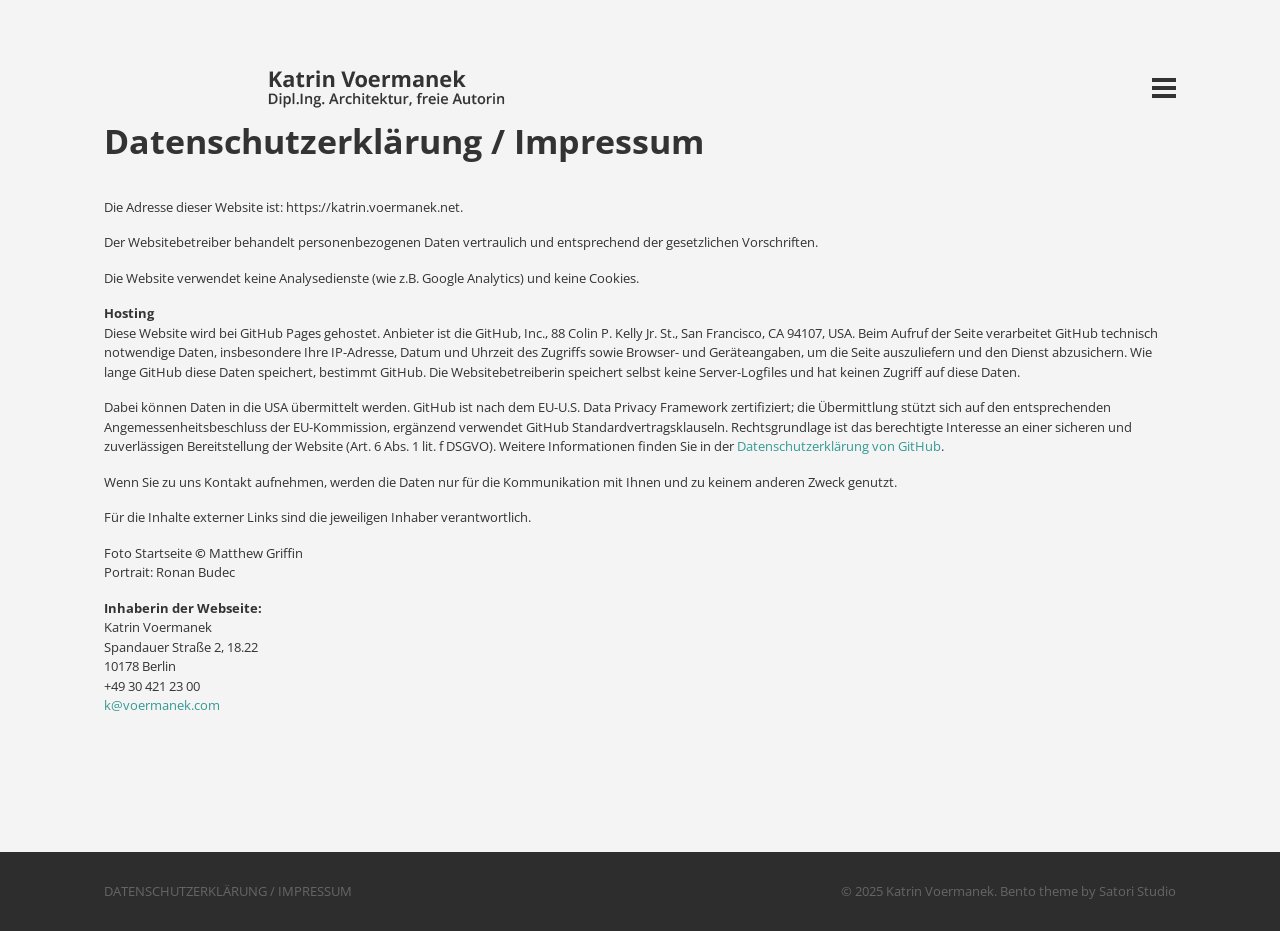
<file: impressum.html>
<!DOCTYPE html>
<html lang="de">
<head>
<meta charset="utf-8">
<meta name="viewport" content="width=device-width, initial-scale=1">
<title>Datenschutzerklärung / Impressum – Katrin Voermanek</title>
<link rel="canonical" href="https://katrin.voermanek.net/impressum.html">
<link rel="stylesheet" href="assets/fonts.css">
<link rel="stylesheet" href="assets/front-flex.min.css">
<link rel="stylesheet" href="assets/style.css">
<style id="bento-theme-styles-inline-css" type="text/css">

		.logo {
			padding: 0px 0;
			padding: 0rem 0;
		}
	
		@media screen and (min-width: 64em) {
			.bnt-container {
				max-width: 1200px;
				max-width: 120rem;
			}
		}
		@media screen and (min-width: 82.5em) {
			.bnt-container {
				padding: 0;
			}
		}
		@media screen and (min-width: 120em) {
			.bnt-container {
				max-width: 1560px;
				max-width: 156rem;
			}
		}
	
			.header-menu {
				background-color: #eeeeee;
			}
		
		body {
			font-family: Open Sans, Arial, sans-serif;
			font-size: 13px;
			font-size: 1.3em;
		}
		.site-content h1, 
		.site-content h2, 
		.site-content h3, 
		.site-content h4, 
		.site-content h5, 
		.site-content h6,
		.post-header-title h1 {
			font-family: Open Sans, Arial, sans-serif;
		}
		#nav-primary {
			font-family: Montserrat, Arial, sans-serif;
		}
		.primary-menu > li > a,
		.primary-menu > li > a:after {
			font-size: 12px;
			font-size: 1.2rem;
		}
	
		.site-header,
		.header-default .site-header.fixed-header,
		.header-centered .site-header.fixed-header,
		.header-side .site-wrapper {
			background: #606060;
		}
		.primary-menu > li > .sub-menu {
			border-top-color: #606060;
		}
		.primary-menu > li > a,
		#nav-mobile li a,
		.mobile-menu-trigger,
		.mobile-menu-close,
		.ham-menu-close {
			color: #0a0a0a;
		}
		.primary-menu > li > a:hover,
		.primary-menu > li.current-menu-item > a,
		.primary-menu > li.current-menu-ancestor > a {
			color: #ffffff;
		}
		.primary-menu .sub-menu li,
		#nav-mobile {
			background-color: #111111;
		}
		.primary-menu .sub-menu li a:hover,
		.primary-menu .sub-menu .current-menu-item:not(.current-menu-ancestor) > a,
		#nav-mobile li a:hover,
		#nav-mobile .current-menu-item:not(.current-menu-ancestor) > a {
			background-color: #333333;
		}
		.primary-menu .sub-menu,
		.primary-menu .sub-menu li,
		#nav-mobile li a,
		#nav-mobile .primary-mobile-menu > li:first-child > a {
			border-color: #cccccc;
		}
		.primary-menu .sub-menu li a {
			color: #ffffff; 
		}
		.primary-menu .sub-menu li:hover > a {
			color: #ffffff; 
		}
		#nav-mobile {
			background-color: #565656;
		}
		#nav-mobile li a,
		.mobile-menu-trigger,
		.mobile-menu-close {
			color: #ffffff;
		}
		#nav-mobile li a:hover,
		#nav-mobile .current-menu-item:not(.current-menu-ancestor) > a {
			background-color: #0a0a0a;
		}
		#nav-mobile li a,
		#nav-mobile .primary-mobile-menu > li:first-child > a {
			border-color: #cccccc;	
		}
		#nav-mobile li a:hover,
		.mobile-menu-trigger-container:hover,
		.mobile-menu-close:hover {
			color: #2cc1bc;
		}
	
		.site-content {
			background-color: #f4f4f4;
		}
		.site-content h1, 
		.site-content h2, 
		.site-content h3, 
		.site-content h4, 
		.site-content h5, 
		.site-content h6 {
			color: #333333;
		}
		.products .product a h3,
		.masonry-item-box a h2 {
			color: inherit;	
		}
		.site-content {
			color: #333333;
		}
		.site-content a:not(.masonry-item-link) {
			color: #359994;
		}
		.site-content a:not(.page-numbers) {
			color: #359994;
		}
		.site-content a:not(.ajax-load-more) {
			color: #359994;
		}
		.site-content a:not(.remove) {
			color: #359994;
		}
		.site-content a:not(.button) {
			color: #359994;
		}
		.page-links a .page-link-text:not(:hover) {
			color: #00B285;
		}
		label,
		.wp-caption-text,
		.post-date-blog,
		.entry-footer, 
		.archive-header .archive-description, 
		.comment-meta,
		.comment-notes,
		.project-types,
		.widget_archive li,
		.widget_categories li,
		.widget .post-date,
		.widget_calendar table caption,
		.widget_calendar table th,
		.widget_recent_comments .recentcomments,
		.product .price del,
		.widget del,
		.widget del .amount,
		.product_list_widget a.remove,
		.product_list_widget .quantity,
		.product-categories .count,
		.product_meta,
		.shop_table td.product-remove a,
		.woocommerce-checkout .payment_methods .wc_payment_method .payment_box {
			color: #999999;
		}
		hr,
		.entry-content table,
		.entry-content td,
		.entry-content th,
		.separator-line,
		.comment .comment .comment-nested,
		.comment-respond,
		.sidebar .widget_recent_entries ul li,
		.sidebar .widget_recent_comments ul li,
		.sidebar .widget_categories ul li,
		.sidebar .widget_archive ul li,
		.sidebar .widget_product_categories ul li,
		.woocommerce .site-footer .widget-woo .product_list_widget li,
		.woocommerce .site-footer .widget-woo .cart_list li:last-child,
		.woocommerce-tabs .tabs,
		.woocommerce-tabs .tabs li.active,
		.cart_item,
		.cart_totals .cart-subtotal,
		.cart_totals .order-total,
		.woocommerce-checkout-review-order table tfoot,
		.woocommerce-checkout-review-order table tfoot .order-total,
		.woocommerce-checkout-review-order table tfoot .shipping {
			border-color: #dddddd;	
		}
		input[type="text"], 
		input[type="password"], 
		input[type="email"], 
		input[type="number"], 
		input[type="tel"], 
		input[type="search"], 
		textarea, 
		select, 
		.select2-container {
			background-color: #e4e4e4;
			color: #333333;
		}
		::-webkit-input-placeholder { 
			color: #aaaaaa; 
		}
		::-moz-placeholder { 
			color: #aaaaaa; 
		}
		:-ms-input-placeholder { 
			color: #aaaaaa; 
		}
		input:-moz-placeholder { 
			color: #aaaaaa; 
		}
		.pagination a.page-numbers:hover,
		.woocommerce-pagination a.page-numbers:hover,
		.site-content a.ajax-load-more:hover,
		.page-links a .page-link-text:hover,
		.widget_price_filter .ui-slider .ui-slider-range, 
		.widget_price_filter .ui-slider .ui-slider-handle,
		input[type="submit"],
		.site-content .button,
		.widget_price_filter .ui-slider .ui-slider-range, 
		.widget_price_filter .ui-slider .ui-slider-handle {
			background-color: #00b285;	
		}
		.pagination a.page-numbers:hover,
		.woocommerce-pagination a.page-numbers:hover,
		.site-content a.ajax-load-more:hover,
		.page-links a .page-link-text:hover {
			border-color: #00b285;
		}
		.page-links a .page-link-text:not(:hover),
		.pagination a, 
		.woocommerce-pagination a,
		.site-content a.ajax-load-more {
			color: #00b285;
		}
		input[type="submit"]:hover,
		.site-content .button:hover {
			background-color: #00906c;
		}
		input[type="submit"],
		.site-content .button,
		.site-content a.button,
		.pagination a.page-numbers:hover,
		.woocommerce-pagination a.page-numbers:hover,
		.site-content a.ajax-load-more:hover,
		.page-links a .page-link-text:hover {
			color: #ffffff;	
		}
		input[type="submit"]:hover,
		.site-content .button:hover {
			color: #ffffff;
		}
		.shop_table .actions .button,
		.shipping-calculator-form .button,
		.checkout_coupon .button,
		.widget_shopping_cart .button:first-child,
		.price_slider_amount .button {
			background-color: #999999;
		}
		.shop_table .actions .button:hover,
		.shipping-calculator-form .button:hover,
		.checkout_coupon .button:hover,
		.widget_shopping_cart .button:first-child:hover,
		.price_slider_amount .button:hover {
			background-color: #777777;
		}
		.shop_table .actions .button,
		.shipping-calculator-form .button,
		.checkout_coupon .button,
		.widget_shopping_cart .button:first-child,
		.price_slider_amount .button {
			color: #ffffff;
		}
		.shop_table .actions .button:hover,
		.shipping-calculator-form .button:hover,
		.checkout_coupon .button:hover,
		.widget_shopping_cart .button:first-child:hover,
		.price_slider_amount .button:hover {
			color: #ffffff;
		}
	
		.sidebar-footer {
			background-color: #ffffff;
		}
		.site-footer {
			color: #cccccc;
		}
		.site-footer a {
			color: #ffffff;
		}
		.site-footer label, 
		.site-footer .post-date-blog, 
		.site-footer .entry-footer, 
		.site-footer .comment-meta, 
		.site-footer .comment-notes, 
		.site-footer .widget_archive li, 
		.site-footer .widget_categories li, 
		.site-footer .widget .post-date, 
		.site-footer .widget_calendar table caption, 
		.site-footer .widget_calendar table th, 
		.site-footer .widget_recent_comments .recentcomments {
			color: #666666;
		}
		.sidebar-footer .widget_recent_entries ul li, 
		.sidebar-footer .widget_recent_comments ul li, 
		.sidebar-footer .widget_categories ul li, 
		.sidebar-footer .widget_archive ul li {
			border-color: #666666;
		}
		.bottom-footer {
			background-color: #2d2d2d;
			color: #666666;
		}
		.bottom-footer a {
			color: #666666;
		}
	
		.home.blog .post-header-title h1 {
			color: #ffffff;
		}
		.home.blog .post-header-subtitle {
			color: #cccccc;
		}
	

				.post-header {
					background-image: url(assets/vom_dom_aus_edit5.jpg);
				}
			
			.post-header-title h1,
			.entry-header h1 { 
				color: ; 
			}
			.post-header-subtitle {
				color: #999999;
			}
			.site-content {
				background-color: ;
			}
		
				.post-header-overlay {
					background-color: ;
					opacity: ;
				}
				.post-header-subtitle {
					margin-bottom: 0;
				}
				.post-header-cta a,
				.post-header-cta div {
					border-color: ;
				}
				.post-header-cta .post-header-cta-primary {
					background-color: ;
					color: ;
				}
				.post-header-cta .post-header-cta-secondary {
					color: ;
				}
				.post-header-cta a:hover,
				.post-header-cta div:hover {
					border-color: ;
				}
				.post-header-cta .post-header-cta-primary:hover {
					background-color: ;
				}
				.post-header-cta .post-header-cta-secondary:hover {
					color: ;
				}
				.post-header-cta .post-header-cta-secondary {
					color: ;
					border-color: ;
				}
				.post-header-cta .post-header-cta-secondary:hover {
					color: ;
					border-color: ;
				}
				@media screen and (min-width: 48em) {
					.post-header-title {
						padding-top: 25%;
						padding-bottom: 25%;
					}
				}
			
					.site-header.no-fixed-header {
						background: transparent;
						position: absolute;
						top: 0;
						width: 100%;
					}
					.primary-menu > li > .sub-menu {
						border-top-color: transparent;
					}
					.no-fixed-header .primary-menu > li > a, 
					.site-header .mobile-menu-trigger,
					.site-header .ham-menu-trigger {
						color: ;
					}
					.no-fixed-header .primary-menu > li > a:hover {
						color: ;
					}
				
				.post-header-cta a,
				.post-header-cta div {
					border-color: #ffffff;
				}
				.post-header-cta .post-header-cta-primary {
					background-color: #ffffff;
					color: #333333;
				}
				.post-header-cta a:hover,
				.post-header-cta div:hover {
					border-color: #cccccc;
				}
				.post-header-cta .post-header-cta-primary:hover {
					background-color: #cccccc;
				}
				.post-header-cta .post-header-cta-secondary {
					color: #ffffff;
					border-color: #ffffff;
				}
				.post-header-cta .post-header-cta-secondary:hover {
					color: #cccccc;
					border-color: #cccccc;
				}
			
</style>
<style type="text/css" id="custom-background-css">
body.custom-background { background-color: #ffffff; }
</style>
<link rel="stylesheet" href="assets/extra.css">
</head>
<body class="privacy-policy page-template-default page page-id-3 custom-background wp-custom-logo no-sidebar header-hamburger">
<div class="site-wrapper clear">

			<header class="site-header no-fixed-header">
            	<div class="bnt-container">
                
                	        <div class="mobile-menu-trigger">
        	<div class="mobile-menu-trigger-container">
                <div class="mobile-menu-trigger-stick">
                </div>
                <div class="mobile-menu-trigger-stick">
                </div>
                <div class="mobile-menu-trigger-stick">
                </div>
            </div>
        </div>
        <div class="mobile-menu">
            <div class="mobile-menu-shadow">
            </div>
            <div id="nav-mobile" class="nav">
            	<div class="mobile-menu-close-container">
                	<div class="mobile-menu-close">
                    </div>
                </div>
                <nav>
                    <div class="menu-container"><ul id="menu-menueonepage-1" class="primary-mobile-menu"><li class="menu-item menu-item-type-custom menu-item-object-custom menu-item-77"><a href="./#row_1"><span class="menu-item-inner">Typisch Posener</span></a></li>
<li class="menu-item menu-item-type-custom menu-item-object-custom menu-item-78"><a href="./#row_2"><span class="menu-item-inner">Aktuelles</span></a></li>
<li class="menu-item menu-item-type-custom menu-item-object-custom menu-item-79"><a href="./#row_3"><span class="menu-item-inner">Publikationen</span></a></li>
<li class="menu-item menu-item-type-custom menu-item-object-custom menu-item-80"><a href="./#row_4"><span class="menu-item-inner">Lehre</span></a></li>
<li class="menu-item menu-item-type-custom menu-item-object-custom menu-item-81"><a href="./#row_5"><span class="menu-item-inner">Beratung</span></a></li>
<li class="menu-item menu-item-type-custom menu-item-object-custom menu-item-82"><a href="./#row_6"><span class="menu-item-inner">CV</span></a></li>
</ul></div>                </nav>
            </div>
        </div>
                    		
                    <div class="logo clear"><a href="./" class="logo-image-link"><img class="logo-fullsize" src="assets/Header_BG6_mobil4.png" alt="Katrin Voermanek"><img class="logo-mobile" src="assets/Header_BG6_mobil4.png" alt="Katrin Voermanek"></a></div>                    
                    		<div class="header-menu clear">
            <div id="nav-primary" class="nav">
                <nav>
                    <div class="menu-container"><ul id="menu-menueonepage-2" class="primary-menu"><li class="menu-item menu-item-type-custom menu-item-object-custom menu-item-77"><a href="./#row_1"><span class="menu-item-inner">Typisch Posener</span></a></li>
<li class="menu-item menu-item-type-custom menu-item-object-custom menu-item-78"><a href="./#row_2"><span class="menu-item-inner">Aktuelles</span></a></li>
<li class="menu-item menu-item-type-custom menu-item-object-custom menu-item-79"><a href="./#row_3"><span class="menu-item-inner">Publikationen</span></a></li>
<li class="menu-item menu-item-type-custom menu-item-object-custom menu-item-80"><a href="./#row_4"><span class="menu-item-inner">Lehre</span></a></li>
<li class="menu-item menu-item-type-custom menu-item-object-custom menu-item-81"><a href="./#row_5"><span class="menu-item-inner">Beratung</span></a></li>
<li class="menu-item menu-item-type-custom menu-item-object-custom menu-item-82"><a href="./#row_6"><span class="menu-item-inner">CV</span></a></li>
</ul></div>                </nav>
            </div>
        </div>
		<div class="ham-menu-trigger">
        	<div class="ham-menu-trigger-container">
                <div class="ham-menu-trigger-stick">
                </div>
                <div class="ham-menu-trigger-stick">
                </div>
                <div class="ham-menu-trigger-stick">
                </div>
            </div>
        </div>
		<div class="ham-menu-close-container">
			<div class="ham-menu-close">
			</div>
		</div>
                            
                </div>
            </header>
			
			<!-- .site-header -->
						
			
				<div class="site-content">

<div class="bnt-container">
    
    <div class="content content-page">
        <main class="site-main">
        
            
<article id="post-3" class="post-3 page type-page status-publish hentry no-thumb">

		<header class="entry-header"><h1 class="entry-title">Datenschutzerklärung / Impressum</h1></header>
	    <div class="entry-content clear">

<p>Die Adresse dieser Website ist: https://katrin.voermanek.net.</p>

<p>Der Websitebetreiber behandelt personenbezogenen Daten vertraulich und entsprechend der gesetzlichen Vorschriften. </p>

<p>Die Website verwendet keine Analysedienste (wie z.B. Google Analytics) und keine Cookies. </p>

<p><strong>Hosting</strong><br>Diese Website wird bei GitHub Pages gehostet. Anbieter ist die GitHub, Inc., 88 Colin P. Kelly Jr. St., San Francisco, CA 94107, USA. Beim Aufruf der Seite verarbeitet GitHub technisch notwendige Daten, insbesondere Ihre IP-Adresse, Datum und Uhrzeit des Zugriffs sowie Browser- und Geräteangaben, um die Seite auszuliefern und den Dienst abzusichern. Wie lange GitHub diese Daten speichert, bestimmt GitHub. Die Websitebetreiberin speichert selbst keine Server-Logfiles und hat keinen Zugriff auf diese Daten.</p>

<p>Dabei können Daten in die USA übermittelt werden. GitHub ist nach dem EU-U.S. Data Privacy Framework zertifiziert; die Übermittlung stützt sich auf den entsprechenden Angemessenheitsbeschluss der EU-Kommission, ergänzend verwendet GitHub Standardvertragsklauseln. Rechtsgrundlage ist das berechtigte Interesse an einer sicheren und zuverlässigen Bereitstellung der Website (Art. 6 Abs. 1 lit. f DSGVO). Weitere Informationen finden Sie in der <a href="https://docs.github.com/en/site-policy/privacy-policies/github-general-privacy-statement" target="_blank" rel="noopener">Datenschutzerklärung von GitHub</a>.</p>

<p>Wenn Sie zu uns Kontakt aufnehmen, werden die Daten nur für die Kommunikation mit Ihnen und zu keinem anderen Zweck genutzt.</p>

<p>Für die Inhalte externer Links sind die jeweiligen Inhaber verantwortlich.</p>

<p>Foto Startseite <strong>©</strong> Matthew Griffin<br>Portrait: Ronan Budec</p>

<p><strong>Inhaberin der Webseite:</strong><br>Katrin Voermanek<br>Spandauer Straße 2, 18.22<br>10178 Berlin<br>+49 30 421 23 00<br><a href="mailto:k@voermanek.com">k@voermanek.com</a></p>

	</div>

</article>    
        </main>
    </div>
    
        
</div>


            </div><!-- .site-content -->
		
						<div class="after-content">
			</div>
            
            <footer class="site-footer">
				
								                    
				                <div class="bottom-footer clear">
                	<div class="bnt-container">
					
								<div class="footer-menu">
			<div id="nav-footer" class="nav">
				<nav>
					<div class="menu-container"><ul id="menu-footer-menue" class="menu-footer"><li id="menu-item-269" class="menu-item menu-item-type-post_type menu-item-object-page menu-item-privacy-policy menu-item-269"><a href="impressum.html"><span class="menu-item-inner">Datenschutzerklärung / Impressum</span></a></li>
</ul></div>				</nav>
			</div>
		</div>
								
                        <div class="footer-copyright">© 2025 Katrin Voermanek. Bento theme by <a href="https://satoristudio.net/" target="blank" title="Satori Studio">Satori Studio</a></div>						
                    </div>
                </div>
                
            </footer><!-- .site-footer -->

		</div><!-- .site-wrapper -->
<script src="assets/menu.js"></script>
</body>
</html>
</file>
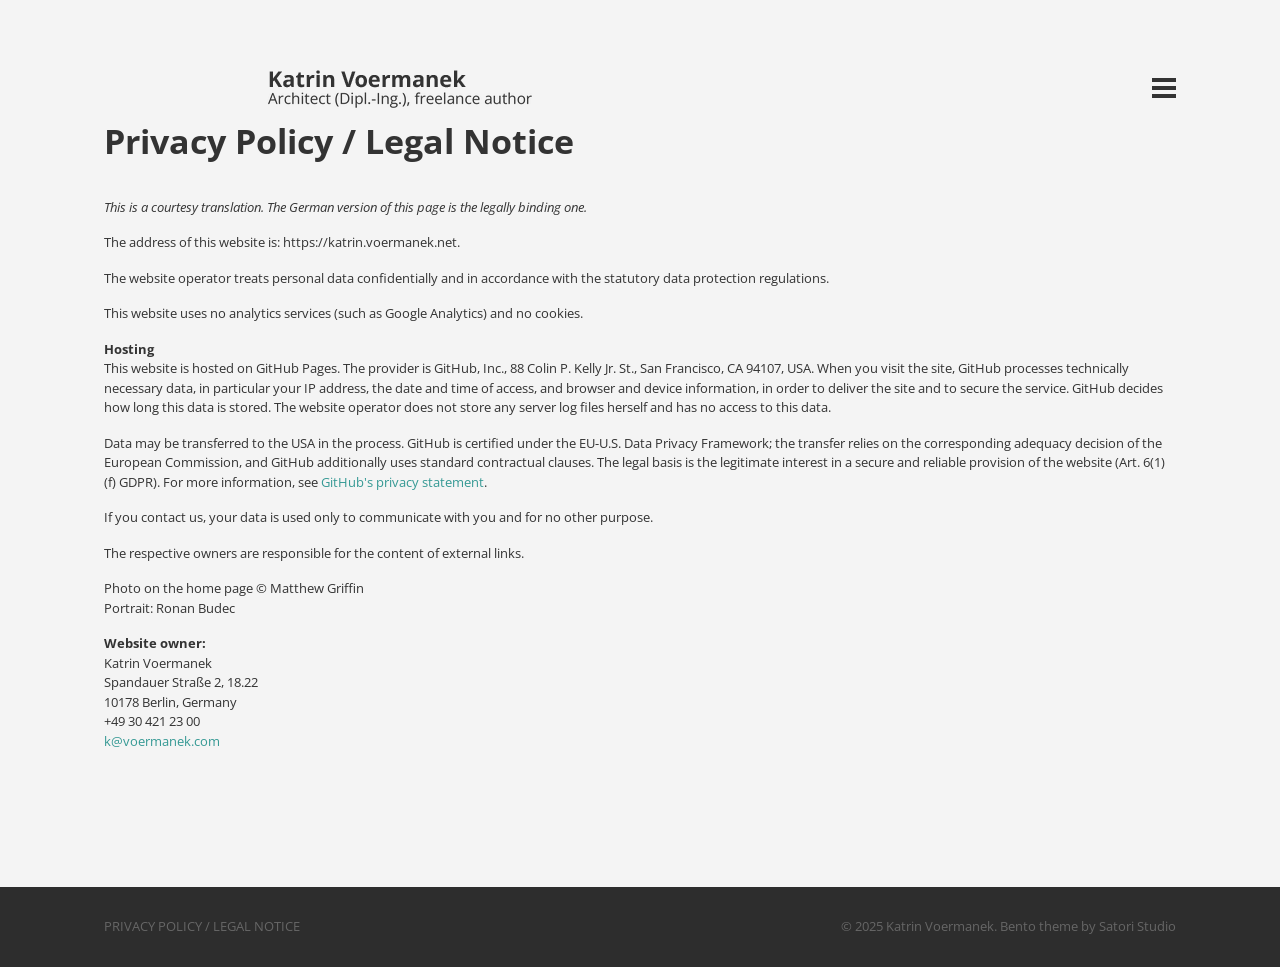
<file: en/impressum.html>
<!DOCTYPE html>

<html lang="en">
<head>
<meta charset="utf-8"/>
<meta content="width=device-width, initial-scale=1" name="viewport"/>
<title>Privacy Policy / Legal Notice – Katrin Voermanek</title>
<link href="https://katrin.voermanek.net/impressum.html" rel="canonical"/>
<link href="../assets/fonts.css" rel="stylesheet"/>
<link href="../assets/front-flex.min.css" rel="stylesheet"/>
<link href="../assets/style.css" rel="stylesheet"/>
<style id="bento-theme-styles-inline-css" type="text/css">

		.logo {
			padding: 0px 0;
			padding: 0rem 0;
		}
	
		@media screen and (min-width: 64em) {
			.bnt-container {
				max-width: 1200px;
				max-width: 120rem;
			}
		}
		@media screen and (min-width: 82.5em) {
			.bnt-container {
				padding: 0;
			}
		}
		@media screen and (min-width: 120em) {
			.bnt-container {
				max-width: 1560px;
				max-width: 156rem;
			}
		}
	
			.header-menu {
				background-color: #eeeeee;
			}
		
		body {
			font-family: Open Sans, Arial, sans-serif;
			font-size: 13px;
			font-size: 1.3em;
		}
		.site-content h1, 
		.site-content h2, 
		.site-content h3, 
		.site-content h4, 
		.site-content h5, 
		.site-content h6,
		.post-header-title h1 {
			font-family: Open Sans, Arial, sans-serif;
		}
		#nav-primary {
			font-family: Montserrat, Arial, sans-serif;
		}
		.primary-menu > li > a,
		.primary-menu > li > a:after {
			font-size: 12px;
			font-size: 1.2rem;
		}
	
		.site-header,
		.header-default .site-header.fixed-header,
		.header-centered .site-header.fixed-header,
		.header-side .site-wrapper {
			background: #606060;
		}
		.primary-menu > li > .sub-menu {
			border-top-color: #606060;
		}
		.primary-menu > li > a,
		#nav-mobile li a,
		.mobile-menu-trigger,
		.mobile-menu-close,
		.ham-menu-close {
			color: #0a0a0a;
		}
		.primary-menu > li > a:hover,
		.primary-menu > li.current-menu-item > a,
		.primary-menu > li.current-menu-ancestor > a {
			color: #ffffff;
		}
		.primary-menu .sub-menu li,
		#nav-mobile {
			background-color: #111111;
		}
		.primary-menu .sub-menu li a:hover,
		.primary-menu .sub-menu .current-menu-item:not(.current-menu-ancestor) > a,
		#nav-mobile li a:hover,
		#nav-mobile .current-menu-item:not(.current-menu-ancestor) > a {
			background-color: #333333;
		}
		.primary-menu .sub-menu,
		.primary-menu .sub-menu li,
		#nav-mobile li a,
		#nav-mobile .primary-mobile-menu > li:first-child > a {
			border-color: #cccccc;
		}
		.primary-menu .sub-menu li a {
			color: #ffffff; 
		}
		.primary-menu .sub-menu li:hover > a {
			color: #ffffff; 
		}
		#nav-mobile {
			background-color: #565656;
		}
		#nav-mobile li a,
		.mobile-menu-trigger,
		.mobile-menu-close {
			color: #ffffff;
		}
		#nav-mobile li a:hover,
		#nav-mobile .current-menu-item:not(.current-menu-ancestor) > a {
			background-color: #0a0a0a;
		}
		#nav-mobile li a,
		#nav-mobile .primary-mobile-menu > li:first-child > a {
			border-color: #cccccc;	
		}
		#nav-mobile li a:hover,
		.mobile-menu-trigger-container:hover,
		.mobile-menu-close:hover {
			color: #2cc1bc;
		}
	
		.site-content {
			background-color: #f4f4f4;
		}
		.site-content h1, 
		.site-content h2, 
		.site-content h3, 
		.site-content h4, 
		.site-content h5, 
		.site-content h6 {
			color: #333333;
		}
		.products .product a h3,
		.masonry-item-box a h2 {
			color: inherit;	
		}
		.site-content {
			color: #333333;
		}
		.site-content a:not(.masonry-item-link) {
			color: #359994;
		}
		.site-content a:not(.page-numbers) {
			color: #359994;
		}
		.site-content a:not(.ajax-load-more) {
			color: #359994;
		}
		.site-content a:not(.remove) {
			color: #359994;
		}
		.site-content a:not(.button) {
			color: #359994;
		}
		.page-links a .page-link-text:not(:hover) {
			color: #00B285;
		}
		label,
		.wp-caption-text,
		.post-date-blog,
		.entry-footer, 
		.archive-header .archive-description, 
		.comment-meta,
		.comment-notes,
		.project-types,
		.widget_archive li,
		.widget_categories li,
		.widget .post-date,
		.widget_calendar table caption,
		.widget_calendar table th,
		.widget_recent_comments .recentcomments,
		.product .price del,
		.widget del,
		.widget del .amount,
		.product_list_widget a.remove,
		.product_list_widget .quantity,
		.product-categories .count,
		.product_meta,
		.shop_table td.product-remove a,
		.woocommerce-checkout .payment_methods .wc_payment_method .payment_box {
			color: #999999;
		}
		hr,
		.entry-content table,
		.entry-content td,
		.entry-content th,
		.separator-line,
		.comment .comment .comment-nested,
		.comment-respond,
		.sidebar .widget_recent_entries ul li,
		.sidebar .widget_recent_comments ul li,
		.sidebar .widget_categories ul li,
		.sidebar .widget_archive ul li,
		.sidebar .widget_product_categories ul li,
		.woocommerce .site-footer .widget-woo .product_list_widget li,
		.woocommerce .site-footer .widget-woo .cart_list li:last-child,
		.woocommerce-tabs .tabs,
		.woocommerce-tabs .tabs li.active,
		.cart_item,
		.cart_totals .cart-subtotal,
		.cart_totals .order-total,
		.woocommerce-checkout-review-order table tfoot,
		.woocommerce-checkout-review-order table tfoot .order-total,
		.woocommerce-checkout-review-order table tfoot .shipping {
			border-color: #dddddd;	
		}
		input[type="text"], 
		input[type="password"], 
		input[type="email"], 
		input[type="number"], 
		input[type="tel"], 
		input[type="search"], 
		textarea, 
		select, 
		.select2-container {
			background-color: #e4e4e4;
			color: #333333;
		}
		::-webkit-input-placeholder { 
			color: #aaaaaa; 
		}
		::-moz-placeholder { 
			color: #aaaaaa; 
		}
		:-ms-input-placeholder { 
			color: #aaaaaa; 
		}
		input:-moz-placeholder { 
			color: #aaaaaa; 
		}
		.pagination a.page-numbers:hover,
		.woocommerce-pagination a.page-numbers:hover,
		.site-content a.ajax-load-more:hover,
		.page-links a .page-link-text:hover,
		.widget_price_filter .ui-slider .ui-slider-range, 
		.widget_price_filter .ui-slider .ui-slider-handle,
		input[type="submit"],
		.site-content .button,
		.widget_price_filter .ui-slider .ui-slider-range, 
		.widget_price_filter .ui-slider .ui-slider-handle {
			background-color: #00b285;	
		}
		.pagination a.page-numbers:hover,
		.woocommerce-pagination a.page-numbers:hover,
		.site-content a.ajax-load-more:hover,
		.page-links a .page-link-text:hover {
			border-color: #00b285;
		}
		.page-links a .page-link-text:not(:hover),
		.pagination a, 
		.woocommerce-pagination a,
		.site-content a.ajax-load-more {
			color: #00b285;
		}
		input[type="submit"]:hover,
		.site-content .button:hover {
			background-color: #00906c;
		}
		input[type="submit"],
		.site-content .button,
		.site-content a.button,
		.pagination a.page-numbers:hover,
		.woocommerce-pagination a.page-numbers:hover,
		.site-content a.ajax-load-more:hover,
		.page-links a .page-link-text:hover {
			color: #ffffff;	
		}
		input[type="submit"]:hover,
		.site-content .button:hover {
			color: #ffffff;
		}
		.shop_table .actions .button,
		.shipping-calculator-form .button,
		.checkout_coupon .button,
		.widget_shopping_cart .button:first-child,
		.price_slider_amount .button {
			background-color: #999999;
		}
		.shop_table .actions .button:hover,
		.shipping-calculator-form .button:hover,
		.checkout_coupon .button:hover,
		.widget_shopping_cart .button:first-child:hover,
		.price_slider_amount .button:hover {
			background-color: #777777;
		}
		.shop_table .actions .button,
		.shipping-calculator-form .button,
		.checkout_coupon .button,
		.widget_shopping_cart .button:first-child,
		.price_slider_amount .button {
			color: #ffffff;
		}
		.shop_table .actions .button:hover,
		.shipping-calculator-form .button:hover,
		.checkout_coupon .button:hover,
		.widget_shopping_cart .button:first-child:hover,
		.price_slider_amount .button:hover {
			color: #ffffff;
		}
	
		.sidebar-footer {
			background-color: #ffffff;
		}
		.site-footer {
			color: #cccccc;
		}
		.site-footer a {
			color: #ffffff;
		}
		.site-footer label, 
		.site-footer .post-date-blog, 
		.site-footer .entry-footer, 
		.site-footer .comment-meta, 
		.site-footer .comment-notes, 
		.site-footer .widget_archive li, 
		.site-footer .widget_categories li, 
		.site-footer .widget .post-date, 
		.site-footer .widget_calendar table caption, 
		.site-footer .widget_calendar table th, 
		.site-footer .widget_recent_comments .recentcomments {
			color: #666666;
		}
		.sidebar-footer .widget_recent_entries ul li, 
		.sidebar-footer .widget_recent_comments ul li, 
		.sidebar-footer .widget_categories ul li, 
		.sidebar-footer .widget_archive ul li {
			border-color: #666666;
		}
		.bottom-footer {
			background-color: #2d2d2d;
			color: #666666;
		}
		.bottom-footer a {
			color: #666666;
		}
	
		.home.blog .post-header-title h1 {
			color: #ffffff;
		}
		.home.blog .post-header-subtitle {
			color: #cccccc;
		}
	

				.post-header {
					background-image: url(../assets/vom_dom_aus_edit5.jpg);
				}
			
			.post-header-title h1,
			.entry-header h1 { 
				color: ; 
			}
			.post-header-subtitle {
				color: #999999;
			}
			.site-content {
				background-color: ;
			}
		
				.post-header-overlay {
					background-color: ;
					opacity: ;
				}
				.post-header-subtitle {
					margin-bottom: 0;
				}
				.post-header-cta a,
				.post-header-cta div {
					border-color: ;
				}
				.post-header-cta .post-header-cta-primary {
					background-color: ;
					color: ;
				}
				.post-header-cta .post-header-cta-secondary {
					color: ;
				}
				.post-header-cta a:hover,
				.post-header-cta div:hover {
					border-color: ;
				}
				.post-header-cta .post-header-cta-primary:hover {
					background-color: ;
				}
				.post-header-cta .post-header-cta-secondary:hover {
					color: ;
				}
				.post-header-cta .post-header-cta-secondary {
					color: ;
					border-color: ;
				}
				.post-header-cta .post-header-cta-secondary:hover {
					color: ;
					border-color: ;
				}
				@media screen and (min-width: 48em) {
					.post-header-title {
						padding-top: 25%;
						padding-bottom: 25%;
					}
				}
			
					.site-header.no-fixed-header {
						background: transparent;
						position: absolute;
						top: 0;
						width: 100%;
					}
					.primary-menu > li > .sub-menu {
						border-top-color: transparent;
					}
					.no-fixed-header .primary-menu > li > a, 
					.site-header .mobile-menu-trigger,
					.site-header .ham-menu-trigger {
						color: ;
					}
					.no-fixed-header .primary-menu > li > a:hover {
						color: ;
					}
				
				.post-header-cta a,
				.post-header-cta div {
					border-color: #ffffff;
				}
				.post-header-cta .post-header-cta-primary {
					background-color: #ffffff;
					color: #333333;
				}
				.post-header-cta a:hover,
				.post-header-cta div:hover {
					border-color: #cccccc;
				}
				.post-header-cta .post-header-cta-primary:hover {
					background-color: #cccccc;
				}
				.post-header-cta .post-header-cta-secondary {
					color: #ffffff;
					border-color: #ffffff;
				}
				.post-header-cta .post-header-cta-secondary:hover {
					color: #cccccc;
					border-color: #cccccc;
				}
			
</style>
<style id="custom-background-css" type="text/css">
body.custom-background { background-color: #ffffff; }
</style>
<link href="../assets/extra.css" rel="stylesheet"/>
</head>
<body class="privacy-policy page-template-default page page-id-3 custom-background wp-custom-logo no-sidebar header-hamburger">
<div class="site-wrapper clear">
<header class="site-header no-fixed-header">
<div class="bnt-container">
<div class="mobile-menu-trigger">
<div class="mobile-menu-trigger-container">
<div class="mobile-menu-trigger-stick">
</div>
<div class="mobile-menu-trigger-stick">
</div>
<div class="mobile-menu-trigger-stick">
</div>
</div>
</div>
<div class="mobile-menu">
<div class="mobile-menu-shadow">
</div>
<div class="nav" id="nav-mobile">
<div class="mobile-menu-close-container">
<div class="mobile-menu-close">
</div>
</div>
<nav>
<div class="menu-container"><ul class="primary-mobile-menu" id="menu-menueonepage-1"><li class="menu-item menu-item-type-custom menu-item-object-custom menu-item-77"><a href="./#row_1"><span class="menu-item-inner">Typisch Posener</span></a></li>
<li class="menu-item menu-item-type-custom menu-item-object-custom menu-item-78"><a href="./#row_2"><span class="menu-item-inner">Current</span></a></li>
<li class="menu-item menu-item-type-custom menu-item-object-custom menu-item-79"><a href="./#row_3"><span class="menu-item-inner">Publications</span></a></li>
<li class="menu-item menu-item-type-custom menu-item-object-custom menu-item-80"><a href="./#row_4"><span class="menu-item-inner">Teaching</span></a></li>
<li class="menu-item menu-item-type-custom menu-item-object-custom menu-item-81"><a href="./#row_5"><span class="menu-item-inner">Consulting</span></a></li>
<li class="menu-item menu-item-type-custom menu-item-object-custom menu-item-82"><a href="./#row_6"><span class="menu-item-inner">CV</span></a></li>
<li class="menu-item menu-item-type-custom menu-item-object-custom menu-item-lang"><a href="../impressum.html" hreflang="de" lang="de"><span class="menu-item-inner">Deutsch</span></a></li>
</ul></div> </nav>
</div>
</div>
<div class="logo clear"><a class="logo-image-link" href="./"><img alt="Katrin Voermanek" class="logo-fullsize" src="../assets/Header_BG6_mobil4_en.png"/><img alt="Katrin Voermanek" class="logo-mobile" src="../assets/Header_BG6_mobil4_en.png"/></a></div>
<div class="header-menu clear">
<div class="nav" id="nav-primary">
<nav>
<div class="menu-container"><ul class="primary-menu" id="menu-menueonepage-2"><li class="menu-item menu-item-type-custom menu-item-object-custom menu-item-77"><a href="./#row_1"><span class="menu-item-inner">Typisch Posener</span></a></li>
<li class="menu-item menu-item-type-custom menu-item-object-custom menu-item-78"><a href="./#row_2"><span class="menu-item-inner">Current</span></a></li>
<li class="menu-item menu-item-type-custom menu-item-object-custom menu-item-79"><a href="./#row_3"><span class="menu-item-inner">Publications</span></a></li>
<li class="menu-item menu-item-type-custom menu-item-object-custom menu-item-80"><a href="./#row_4"><span class="menu-item-inner">Teaching</span></a></li>
<li class="menu-item menu-item-type-custom menu-item-object-custom menu-item-81"><a href="./#row_5"><span class="menu-item-inner">Consulting</span></a></li>
<li class="menu-item menu-item-type-custom menu-item-object-custom menu-item-82"><a href="./#row_6"><span class="menu-item-inner">CV</span></a></li>
<li class="menu-item menu-item-type-custom menu-item-object-custom menu-item-lang"><a href="../impressum.html" hreflang="de" lang="de"><span class="menu-item-inner">Deutsch</span></a></li>
</ul></div> </nav>
</div>
</div>
<div class="ham-menu-trigger">
<div class="ham-menu-trigger-container">
<div class="ham-menu-trigger-stick">
</div>
<div class="ham-menu-trigger-stick">
</div>
<div class="ham-menu-trigger-stick">
</div>
</div>
</div>
<div class="ham-menu-close-container">
<div class="ham-menu-close">
</div>
</div>
</div>
</header>
<!-- .site-header -->
<div class="site-content">
<div class="bnt-container">
<div class="content content-page">
<main class="site-main">
<article class="post-3 page type-page status-publish hentry no-thumb" id="post-3">
<header class="entry-header"><h1 class="entry-title">Privacy Policy / Legal Notice</h1></header>
<div class="entry-content clear">
<p><em>This is a courtesy translation. The German version of this page is the legally binding one.</em></p>
<p>The address of this website is: https://katrin.voermanek.net.</p>
<p>The website operator treats personal data confidentially and in accordance with the statutory data protection regulations.</p>
<p>This website uses no analytics services (such as Google Analytics) and no cookies.</p>
<p><strong>Hosting</strong><br/>This website is hosted on GitHub Pages. The provider is GitHub, Inc., 88 Colin P. Kelly Jr. St., San Francisco, CA 94107, USA. When you visit the site, GitHub processes technically necessary data, in particular your IP address, the date and time of access, and browser and device information, in order to deliver the site and to secure the service. GitHub decides how long this data is stored. The website operator does not store any server log files herself and has no access to this data.</p>
<p>Data may be transferred to the USA in the process. GitHub is certified under the EU-U.S. Data Privacy Framework; the transfer relies on the corresponding adequacy decision of the European Commission, and GitHub additionally uses standard contractual clauses. The legal basis is the legitimate interest in a secure and reliable provision of the website (Art. 6(1)(f) GDPR). For more information, see <a href="https://docs.github.com/en/site-policy/privacy-policies/github-general-privacy-statement" rel="noopener" target="_blank">GitHub's privacy statement</a>.</p>
<p>If you contact us, your data is used only to communicate with you and for no other purpose.</p>
<p>The respective owners are responsible for the content of external links.</p>
<p>Photo on the home page © Matthew Griffin<br/>Portrait: Ronan Budec</p>
<p><strong>Website owner:</strong><br/>Katrin Voermanek<br/>Spandauer Straße 2, 18.22<br/>10178 Berlin, Germany<br/>+49 30 421 23 00<br/><a href="mailto:k@voermanek.com">k@voermanek.com</a></p>
</div>
</article>
</main>
</div>
</div>
</div><!-- .site-content -->
<div class="after-content">
</div>
<footer class="site-footer">
<div class="bottom-footer clear">
<div class="bnt-container">
<div class="footer-menu">
<div class="nav" id="nav-footer">
<nav>
<div class="menu-container"><ul class="menu-footer" id="menu-footer-menue"><li class="menu-item menu-item-type-post_type menu-item-object-page menu-item-privacy-policy menu-item-269" id="menu-item-269"><a href="impressum.html"><span class="menu-item-inner">Privacy Policy / Legal Notice</span></a></li>
</ul></div> </nav>
</div>
</div>
<div class="footer-copyright">© 2025 Katrin Voermanek. Bento theme by <a href="https://satoristudio.net/" target="blank" title="Satori Studio">Satori Studio</a></div>
</div>
</div>
</footer><!-- .site-footer -->
</div><!-- .site-wrapper -->
<script src="../assets/menu.js"></script>
</body>
</html>
</file>
<file: assets/fonts.css>
@font-face{font-family:'Montserrat';font-style:normal;font-weight:400;font-display:swap;src:url(fonts/montserrat-latin-400-normal.woff2) format('woff2');}
@font-face{font-family:'Montserrat';font-style:normal;font-weight:700;font-display:swap;src:url(fonts/montserrat-latin-700-normal.woff2) format('woff2');}
@font-face{font-family:'Open Sans';font-style:normal;font-weight:400;font-display:swap;src:url(fonts/open-sans-latin-400-normal.woff2) format('woff2');}
@font-face{font-family:'Open Sans';font-style:normal;font-weight:700;font-display:swap;src:url(fonts/open-sans-latin-700-normal.woff2) format('woff2');}
@font-face{font-family:'Open Sans';font-style:italic;font-weight:400;font-display:swap;src:url(fonts/open-sans-latin-400-italic.woff2) format('woff2');}
</file>
<file: assets/style.css>
/*

Theme Name: Bento

Theme URI: http://satoristudio.net/bento-free-wordpress-theme/

Author: Satori Studio

Author URI: http://satoristudio.net/

Description: Bento 2.0 is here! A powerful yet user-friendly free WordPress theme intended for use in the broadest range of web projects. It boasts premium-grade design and is packed with awesome features, some of which are unique for free themes. Bento is mobile-friendly (responsive), retina-ready, optimized for speed, and implements SEO (search engine optimization) best practices. The theme offers unprecedented customization flexibility through the native WP Customizer interface as well as built-in layouts, including one-page template option. Unlimited color combinations for every element of the website, 500+ high-quality vector icons, advanced typography based on Google Fonts, and tons of other cool options and settings make it an ultimate tool for creating websites that are eye-pleasing, unique, and tailored to your needs. The theme offers advanced WooCommerce integration, including page templates, widgets, as well as full checkout funnel styling. Some other small but pleasant features include native infinite scroll, fixed menu options, and detailed settings for customizing the look of each individual page. Bento has been developed by an Envato Elite author who has sold 2000+ premium templates on ThemeForest, the largest marketplace in the industry; the theme implements clean, well-commented, developer-friendly code, and includes detailed documentation and a child theme template. Special attention has been paid to ensuring outstanding UX (user experience) and bringing the best in current web design trends and practices to the widest possible audience. Bento is being constantly maintained by its author and offers regular free updates with bugfixes and additional features.

Version: 2.3.1

License: GNU General Public License v3 or later

License URI: http://www.gnu.org/licenses/gpl-3.0.html

Tags: one-column, two-columns, right-sidebar, left-sidebar, grid-layout, custom-background, custom-colors, custom-menu, custom-logo, featured-image-header, featured-images, footer-widgets, full-width-template, post-formats, sticky-post, theme-options, threaded-comments, translation-ready, blog, e-commerce, portfolio

Text Domain: bento

Domain Path: /languages/

This theme, like WordPress, is licensed under the GPL.
Use it to make something cool, have fun, and share what you've learned with others.

*/



/* Table of Contents
-------------------------------------

1. General
	 Resets
	 Defaults
2. Header
	 Logo
	 Primary menu
	 Mobile menu
	 Overlay menu
	 Post header
	 Novice header
3. Content
	 Elements
	 Blog
	 Archive pages
	 Post formats
	 Single post
	 Page layouts
4. Sidebar
5. Footer
6. WooCommerce
	 Shop
	 Widgets
	 Star ratings
	 Single product
	 Cart page
	 Checkout page
7. Responsive
	 Smaller mobile screens
	 Larger mobile screens
	 Laptops and medium screens
	 Large screens

/*



/* 
1. General
-------------------------------------
*/

/* Resets */

html, 
body, 
div, 
span, 
applet, 
object, 
iframe, 
h1, 
h2, 
h3, 
h4, 
h5, 
h6, 
p, 
blockquote, 
pre, 
a, 
abbr, 
acronym, 
address, 
big, 
cite, 
code, 
del, 
dfn, 
em, 
font, 
ins, 
kbd, 
q, 
s, 
samp, 
small, 
strike, 
strong, 
sub, 
sup, 
tt, 
var, 
dl, 
dt, 
dd, 
ol, 
ul, 
li, 
fieldset, 
form, 
label, 
legend, 
table, 
caption, 
tbody, 
tfoot, 
thead, 
tr, 
th, 
td {
	border: 0;
	font-family: inherit;
	font-size: 100%;
	font-style: inherit;
	font-weight: inherit;
	margin: 0;
	outline: 0;
	padding: 0;
	vertical-align: baseline;
}

html {
	-webkit-box-sizing: border-box;
	-moz-box-sizing: border-box;
	box-sizing: border-box;
	overflow-y: scroll;
	font-size: 62.5%;
	height: 100%;
}

*,
*:before,
*:after {
	-webkit-box-sizing: inherit;
	-moz-box-sizing: inherit;
	box-sizing: inherit;
}

/* Defaults */

article,
aside,
details,
figcaption,
figure,
footer,
header,
main,
nav,
section {
	display: block;
}

body {
	font-family: 'Open Sans', Arial, sans-serif;
	line-height: 1.5;
	font-size: 14px;
	font-size: 1.4em;
	background-color: #fff;
	color: #333;
	height: 100%;
}

.site-wrapper {
	margin: 0 auto;
    position: relative;
}

.boxed-layout .site-wrapper {
	height: auto;
}

.boxed-layout .site-header.fixed-header {
	left: auto;
}

.clear:after {
	display: table;
	clear: both;
	content: '';
}

a {
	text-decoration: none;	
}

.uppercase {
	text-transform: uppercase;
}

ul {
	list-style: none;	
}

input[type="text"],
input[type="password"],
input[type="email"],
input[type="number"],
input[type="tel"],
input[type="search"],
textarea,
select,
.select2-container {
	border: none;
    background-color: #e4e4e4;
    padding: 12px 10px;
	padding: 1.2rem 1rem;
    font: inherit;
    margin: 6px 0;
	margin: 0.6rem 0;
	width: 100%;
    line-height: 1.6;
	height: 4.6rem;
	-webkit-appearance: none;
	-moz-appearance: none;
	appearance: none;
	-webkit-border-radius: 0;
}

textarea {
	height: auto;
}

::-webkit-input-placeholder { 
	color:#aaa; 
}
::-moz-placeholder { 
	color:#aaa; 
}
:-ms-input-placeholder { 
	color:#aaa; 
}
input:-moz-placeholder { 
	color:#aaa; 
}

input[type="checkbox"] {
	margin: 0;
    vertical-align: middle;	
}

input[type="submit"] {
	border: none;
    padding: 16px 20px;
    font-family: inherit;
    font-size: inherit;
    text-transform: uppercase;
    background-color: #00B285;
    color: #fff;
    font-weight: 700;
    cursor: pointer;
	-webkit-appearance: none;
	-moz-appearance: none;
	appearance: none;
	-webkit-border-radius: 0;
}

input[type="submit"]:hover {
	background-color: #00906C;
}

select {
	display: block;
    width: 100%;	
}

label {
	font-size: 11px;
	font-size: 1.1rem;
    font-style: italic;
    color: #999;	
}

small {
	font-size: 11px;
	font-size: 1.1rem;	
}

img {
	max-width: 100%;
	height: auto;	
}

embed,
iframe {
	max-width: 100%;	
}

.says,
.screen-reader-text {
	clip: rect(1px, 1px, 1px, 1px);
	height: 1px;
	overflow: hidden;
	position: absolute !important;
	width: 1px;
}

.screen-reader-text:focus {
	background-color: #f1f1f1;
	border-radius: 3px;
	box-shadow: 0 0 2px 2px rgba(0, 0, 0, 0.6);
	clip: auto !important;
	color: #21759b;
	display: block;
	font-size: 14px;
	font-size: 0.875rem;
	font-weight: bold;
	height: auto;
	left: 5px;
	line-height: normal;
	padding: 15px 23px 14px;
	text-decoration: none;
	top: 5px;
	width: auto;
	z-index: 100000;
}


/* 
2. Header
-------------------------------------
*/


.site-header {
	background-color: #fff;
	-webkit-transition: none;
	transition: none;
	z-index: 999;
}

.site-header .bnt-container {
	display: table;	
}

.site-header.fixed-header {
	position: fixed;
	top: 0;
	left: 0;
	width: 100%;
	background: #fff;
}

.admin-bar .site-header.fixed-header {
	top: 25px;
	top: 2.5rem;
}

/* Logo */

.logo {
	padding: 30px 0;
	padding: 3rem 0;
	display: table-cell;
}

.logo a {
	display: block;
    float: left;	
}

.logo-image-link {
	line-height: 0;
}

.header-side .logo a {
	float: none;
}

.header-side-high {
	overflow: auto;
    height: 100%;
}

.logo-default {
	font-size: 1.1em;
}

/* Primary menu */

.logo,
.header-menu {
    vertical-align: middle;	
}

#nav-primary {
	float: right;
	font-family: 'Montserrat', Arial, sans-serif;
	text-transform: uppercase;
}

.nav ul li {
	position: relative;	
}

.nav ul li a {
	text-decoration: none;	
}

.primary-menu > li {
	position: relative;
	display: inline-block;
	margin: 0 0 0 30px;
	margin: 0 0 0 3rem;	
}

.primary-menu > li > a {
	color: #333;
    display: block;	
	padding: 15px 0;
}

.primary-menu > li > a:hover,
.primary-menu > li.current-menu-item > a,
.primary-menu > li.current-menu-ancestor > a {
	color: #00B285;	
}

.primary-menu > .menu-item-has-children > a {
	padding-right: 15px;	
	padding-right: 1.5rem;	
}

.header-hamburger .primary-menu > .menu-item-has-children > a {
	padding-right: 0;	
}

.primary-menu > .menu-item-has-children > a:after {
	content: "\f347";
    font-family: dashicons;
	position: absolute;
    margin-left: 5px;
}

.primary-menu .sub-menu {
	display: none;
	position: absolute;
	z-index: 9999;
	width: 200px;
	width: 20rem;
	font-size: 11px;
	font-size: 1.1rem;
	border-top: 1px solid #ccc;	
}

.primary-menu .sub-menu li {
	background-color: #ddd;
}

.primary-menu > li > .sub-menu {
	border-top-style: solid;
	border-top-color: #fff;
}

.primary-menu .sub-menu li a {
	display: block;	
	padding: 18px 22px;
	padding: 1.8rem 2.2rem;
	color: #333;
	-webkit-transition: background-color 0.3s linear;
    -moz-transition: background-color 0.3s linear;
    -o-transition: background-color 0.3s linear;
    transition: background-color 0.3s linear;
}

.primary-menu .sub-menu li a:hover,
.primary-menu .sub-menu .current-menu-item:not(.current-menu-ancestor) > a {
	background-color: #ccc;	
}

.primary-menu .sub-menu li {
	border-bottom: 1px solid #ccc;	
}

.primary-menu .sub-menu li:last-child {
	border-bottom: none;
}

.primary-menu .sub-menu .sub-menu {
	top: -1px;
	top: -0.1rem;
    left: 100%;
}	

.primary-menu .sub-menu .menu-item-has-children > a {
	padding-right: 30px;
	padding-right: 3rem;
}	

.primary-menu .sub-menu .menu-item-has-children > a:after {
	content: "\f345";
    font-family: dashicons;
	font-size: 1.2rem;
	line-height: 52px;
	line-height: 5.2rem;
	position: absolute;
	top: -1px;
	top: -0.1rem;
	right: 12px;
    right: 1.2rem;
}

/* Mobile menu */

.mobile-menu-trigger,
.ham-menu-trigger {
	position: relative;
	display: table-cell;
    vertical-align: middle;	
	padding: 30px 0;
	padding: 3rem 0;
}

.mobile-menu-trigger {
	width: 60px;
	width: 6rem;
}

.ham-menu-trigger {
	width: 24px;
	width: 2.4rem;
	display: none;
}

.header-hamburger .ham-menu-trigger {
	display: table-cell;
}

.mobile-menu-trigger-container,
.ham-menu-trigger-container {
	cursor: pointer;	
	position: relative;
	width: 24px;
	width: 2.4rem;
}

.mobile-menu-trigger-stick,
.ham-menu-trigger-stick {
	height: 4px;
	height: 0.4rem;
	width: 24px;
	width: 2.4rem;
	background-color: currentColor;
	margin-bottom: 4px;
	margin-bottom: 0.4rem;
}

.mobile-menu-trigger-stick:last-child,
.ham-menu-trigger-stick:last-child {
	margin-bottom: 0;	
}

.mobile-menu-close-container {
	padding: 10px 30px;
	padding: 1rem 3rem;
}

.ham-menu-close-container {
	position: fixed;
	z-index: 10000000;
	display: none;
	top: 20px;
	top: 2rem;
	right: 20px;
	right: 2rem;
}

.mobile-menu-close,
.ham-menu-close {
	cursor: pointer;
	position: relative;
}	

.mobile-menu-close:before,
.ham-menu-close:before {
    content: "\f335";
    font-size: 40px;
    font-size: 4rem;
    font-family: dashicons;
    top: 0;
    margin-left: -10px;
    line-height: 1;
}

.mobile-menu-shadow {
	position: fixed;
	width: 100%;	
	height: 100%;
	background-color: #000;
	opacity: 0.6;
	top: 0;
	left: 0;
	z-index: 99998;
	display: none;
}

#nav-mobile {
	position: fixed;
    z-index: 99999;
	top: 0;
    height: 100%;
	overflow-y: scroll;
    background-color: #ddd;
	font-family: 'Montserrat', Arial, sans-serif;
	max-width: 80%;
	padding: 10px 0;
	padding: 1rem 0;
	left: -100%;
	-webkit-transition: all 0.5s;
	transition: all 0.5s;
}

#nav-mobile li a {
	display: block;
	font-size: 18px;
	font-size: 1.8rem;
	text-transform: uppercase;
	padding: 10px 50px 10px 30px;
	padding: 1rem 5rem 1rem 3rem;;
	border-bottom: 1px solid #ccc;
	color: #333;
}

#nav-mobile .primary-mobile-menu > li:first-child > a {
	border-top: 1px solid #ccc;	
}

#nav-mobile li a:hover,
#nav-mobile .current-menu-item:not(.current-menu-ancestor) > a {
	background-color: #ccc;	
}

#nav-mobile .sub-menu a {
	text-transform: none;
	font-size: 16px;
	font-size: 1.6rem;	
	padding-left: 60px;
	padding-left: 6rem;
}

#nav-mobile .sub-menu .sub-menu a {
	padding-left: 90px;
	padding-left: 9rem;	
}

/* Overlay menu */

.header-hamburger .header-menu {
	position: fixed;
	width: 100%;
	height: 100%;
	top: 0;
	left: 0;
	right: 0;
	bottom: 0;
	z-index: 999999;
	text-align: center;
	display: none;
}

.header-hamburger #nav-primary {
	float: none;
}

.header-hamburger .primary-menu > li {
	display: block;
	margin: 0;
}

.header-hamburger .primary-menu > li > a {
	display: inline-block;
	line-height: 3;
}

.header-hamburger .primary-menu > .menu-item-has-children > a:after {
	content: "";
}

.header-hamburger .logo {
	width: 100%;
}

.header-hamburger .mobile-menu-trigger {
	display: none;
}

/* Post Header */

.post-header {
	width: 100%;
	-webkit-background-size: cover;
	background-size: cover;
	background-position: center;
	position: relative;
}

.post-header-container {
	position: relative;
}

.post-header-title {
	width: 100%;
	margin: 0;
}

.post-header-title h1 {
	color: #fff;
	font-weight: 700;
	margin: 80px 0 0 0;
	margin: 8rem 0 0 0;
}

.post-header-subtitle {
	margin: 30px 0 50px 0;
	margin: 3rem 0 5rem 0;
	font-size: 18px;
	font-size: 1.8rem;
}

.post-header-overlay {
	position: absolute;
    height: 100%;
    width: 100%;
    top: 0;
    left: 0;
    opacity: 0.3;
}

.post-header-cta {
	margin-top: 50px;
	margin-top: 5rem;
	font-size: 24px;
	font-size: 2.4rem;
}

.post-header-cta a,
.post-header-cta div {
	border: 1px solid #00b285;
	-webkit-transition: all 0.5s;
	transition: all 0.5s;
	cursor: pointer;
}

.post-header-cta-primary {
	background-color: #00b285;
	color: #fff;
}

.post-header-cta-primary:hover {
	background-color: #00906c;
	border-color: #00906c;
}

.post-header-cta-secondary {
	color: #00b285;
}

.post-header-cta-secondary:hover {
	border-color: #00906c;
	color: #00906c;
}

.extended-header.header-side .entry-content > div > div .siteorigin-panels-stretch {
	padding: 40px !important;
	padding: 4rem !important;
    margin-left: 0 !important;
    margin-right: 0 !important;
}

.sow-testimonial-user {
	overflow: hidden;
}

.sow-testimonial .sow-round-image-frame {
	position: relative;
}

.sow-testimonial .sow-round-image-frame:after {
	content: "";
    position: absolute;
}

.sow-layout-side .sow-testimonial .sow-round-image-frame:after {
    top: 50%;
    border-top: 1px dashed;
    width: 1000%;
}

.sow-layout-side.sow-user-left .sow-testimonial .sow-round-image-frame:after {
    left: 100%;
}

.sow-layout-side.sow-user-right .sow-testimonial .sow-round-image-frame:after {
    right: 100%;
}

.sow-layout-text-above .sow-testimonial .sow-round-image-frame:after {
    left: 50%;
    bottom: 100%;
    border-left: 1px dashed;
    height: 1000%;
}

.panel-grid .siteorigin-panels-stretch .sow-features-list {
	max-width: 100%;
}

.panel-grid .sow-features-list .sow-features-feature .sow-icon-container {
	max-width: 100%;
}

.panel-grid .sow-features-list .sow-features-feature .sow-icon-container .sow-icon-image {
	max-width: 100%;
    background-repeat: no-repeat;
    background-position: center center;
    margin: 0;
    top: 0;
    left: 0;
}

.sow-slider-base ul.sow-slider-images {
	padding: 0;
}


/* 
3. Content
-------------------------------------
*/

.bnt-container {
	width: 100%;
	margin: 0 auto; 
}

.bnt-container:after {
	clear: both;
	content: '';
	display: table;	
}

/* Elements */

h1,
h2,
h3,
h4,
h5,
h6 {
	clear: both;
	font-weight: 700;
	margin: 1em 0;
	line-height: 1.3;
}

p,
address, 
pre, 
hr, 
dl, 
dd, 
table,
.entry-content ul,
.entry-content ol {
	margin-bottom: 16px;
	margin-bottom: 1.6rem;
    text-overflow: ellipsis;
}

b,
strong {
	font-weight: 700;
}

dfn,
cite,
em,
i {
	font-style: italic;
}

h1 {
	font-size: 26px;
	font-size: 2.6em;		
}

h2 {
	font-size: 22px;
	font-size: 2.2rem;		
}

h3 {
	font-size: 18px;
	font-size: 1.8rem;	
}

h4 {
	font-size: 16px;
	font-size: 1.6rem;	
}

h5,
h6 {
	font-size: 15px;
	font-size: 1.5rem;	
}

hr {
	border-top: 1px solid #ddd;
    border-bottom: none;	
}

blockquote {
	border-left: 4px solid;
    padding-left: 14px;
	padding-left: 1.4rem;
    margin-bottom: 16px;
	margin-bottom: 1.6rem;
    font-style: italic;	
}

blockquote p:last-child {
	margin-bottom: 0;	
}

blockquote:before,
blockquote:after,
q:before,
q:after {
	content: "";
}

blockquote,
q {
	-webkit-hyphens: none;
	-moz-hyphens: none;
	-ms-hyphens: none;
	hyphens: none;
	quotes: none;
}

.entry-content table {
	border-collapse: collapse;
    border-spacing: 0;
    border-width: 1px 0 0 1px;
    margin: 0 0 1.6em;
    table-layout: fixed;
    width: 100%;	
}

.entry-content table,
.entry-content td,
.entry-content th {
	border: solid #ddd;	
}

.entry-content th, 
.entry-content td {
	padding: 10px;
    padding: 1rem;
}

.entry-content th {
    border-width: 0 1px 1px 0;
    font-weight: 700;
}

.entry-content td {
    border-width: 0 1px 1px 0;
}

caption, 
th, 
td {
	text-align: left;	
}

dt {
	font-weight: 700;
}

address {
	font-style: italic;	
}

abbr[title] {
    cursor: help;	
}

sup,
sub {
	font-size: 75%;
	height: 0;
	line-height: 0;
	position: relative;
	vertical-align: baseline;
}

sup {
	bottom: 1ex;
}

sub {
	top: 0.5ex;
}

big {
	font-size: 125%;
}

small {
	font-size: 75%;	
}

code,
kbd,
tt,
var,
samp,
pre {
	font-family: "Courier New", Courier, monospace;
	-webkit-hyphens: none;
	-moz-hyphens: none;
	-ms-hyphens: none;
	hyphens: none;
}

pre {
	max-width: 100%;
    overflow: auto;
	padding: 18px;
    padding: 1.8rem;
    white-space: pre;
    white-space: pre-wrap;
    word-wrap: break-word;	
	background-color: #eee;
}

.entry-content ul {
	list-style: disc;	
}

.entry-content .fa-ul {
	list-style-type: none;	
}

.entry-content ul,
.entry-content ol {
	padding-left: 30px;	
	padding-left: 3rem;
}

.entry-content ul li,
.entry-content ol li,
.entry-content .so-widget-sow-editor ul li,
.entry-content .so-widget-sow-editor ol li {
	margin-bottom: 10px;
	margin-bottom: 1rem;	
}

.entry-content ul ul,
.entry-content ol ol,
.entry-content ol ul,
.entry-content ul ol {
	margin-top: 6px;
	margin-top: 0.6rem;	
}

.site-content a {
	color: #00B285;
}

.site-content .button {
	background-color: #00B285;	
	color: #fff;
	text-decoration: none;
	border: none;
    font-family: inherit;
	padding: 13px 15px;
	padding: 1.35rem 1.5rem;
    cursor: pointer;
	text-transform: uppercase;
	font-weight: 700;
	text-align: center;
	font-size: inherit;
	-webkit-appearance: none;
	-moz-appearance: none;
	appearance: none;
	-webkit-border-radius: 0;
}

.site-content a:hover {
	text-decoration: underline;	
}

.site-content .ow-button-hover:hover,
.site-content .page-numbers:hover,
.site-content .ajax-load-more:hover,
.site-content .page-link-text:hover,
.site-content .button:hover {
	text-decoration: none;	
}

.site-content .button:hover {
	background-color: #00906C;	
}

.separator-line {
	margin: 40px 0;
	margin: 4rem 0;
	border-top: 1px solid #ddd;
	width: 100%;
	clear: both;
}

.alignleft,
a img.alignleft {
	display: inline;
	float: left;
}

.alignright,
a img.alignright {
	display: inline;
	float: right;
}

.aligncenter,
a img.aligncenter {
	display: block;
	margin-right: auto;
	margin-left: auto;
}

blockquote.alignleft,
.wp-caption.alignleft,
img.alignleft,
a img.alignleft {
	margin: 6px 24px 16px 0;
	margin: 0.6rem 2.4rem 1.6rem 0;
}

blockquote.alignright,
.wp-caption.alignright,
img.alignright,
a img.alignright {
	margin: 6px 0 16px 24px;
	margin: 0.6rem 0 1.6rem 2.4rem;
}

blockquote.aligncenter,
.wp-caption.aligncenter,
img.aligncenter,
a img.aligncenter {
	clear: both;
	margin-top: 4px;
	margin-top: 0.4rem;
	margin-bottom: 16px;
	margin-bottom: 1.6rem;
}

.wp-caption.alignleft,
.wp-caption.alignright,
.wp-caption.aligncenter {
	margin-bottom: 12px;
	margin-bottom: 1.2rem;
}

.wp-caption,
.gallery-caption {
	max-width: 100%;	
}

.wp-caption-text {
	font-size: 11px;
	font-size: 1.1rem;
	color: #999;	
}

.gallery {
	padding-bottom: 16px;
	padding-bottom: 1.6rem;	
}

.gallery .gallery-item {
	text-align: left !important;
	padding-right: 10px;
	padding-right: 1rem;
    margin-bottom: 10px;
	margin-bottom: 1rem;
    margin-top: 0 !important;	
}

.gallery .gallery-item dt {
	line-height: 0;	
}

.gallery .gallery-item img {
	border: none !important;
}

.sow-features-list .sow-features-feature {
	margin-bottom: 80px;
	margin-bottom: 8rem;
}

/* Blog */

.entry-title,
.page-title {
	margin-top: 0;	
}

.blog article,
.archive article,
.search article,
.widget_siteorigin-panels-postloop article {
	margin-bottom: 70px;
	margin-bottom: 7rem;
	position: relative;
    padding-left: 60px;
	padding-left: 6rem;	
}

.post-thumbnail {
	margin-bottom: 30px;
	margin-bottom: 3rem;	
}

.post-date-blog {
	color: #999;
    text-transform: uppercase;
    text-align: center;
    position: absolute;
    left: 0;	
}

.post-day {
	font-size: 2.2rem;
	margin-bottom: -4px;
	margin-bottom: -0.4rem;
}

.post-month,
.post-year {
	font-size: 1.1rem;	
}

.sticky .entry-footer .sticky-icon:before {
	font-family: dashicons;
	content: "\f537";
}

.sticky .entry-footer .sticky-icon {
	margin-right: 2px;
	margin-right: 0.2rem;
    font-size: 14px;
	font-size: 1.4rem;;
}

.entry-footer {
	color: #999;
	font-size: 11px;
	font-size: 1.1rem;
}	

.post-edit-link {
	margin-left: 10px;	
	margin-left: 1rem;
}

.page .post-edit-link {
	margin-left: 0;	
}

.pagination {
	padding: 40px 0 0 60px;
	padding: 4rem 0 0 6rem;	
}

.woocommerce-pagination {
	padding: 40px 0 0 0;
	padding: 4rem 0 0 0;	
}

.pagination .page-numbers,
.woocommerce-pagination li .page-numbers {
	margin: 0 16px 16px 0;
	margin: 0 1.6rem 1.6rem 0;
    font-size: 16px;
	font-size: 1.6rem;
    padding: 10px 16px;
	padding: 1rem 1.6rem;
	border: 1px solid;	
	font-weight: 700;
	display: inline-block;
}

.pagination .page-numbers.dots,
.pagination .page-numbers.next,
.pagination .page-numbers.prev,
.woocommerce-pagination li .page-numbers.dots,
.woocommerce-pagination li .page-numbers.next,
.woocommerce-pagination li .page-numbers.prev {
	border: none;
	font-size: 26px;
	font-size: 2.6rem;
}

.pagination .page-numbers.prev,
.woocommerce-pagination li .page-numbers.prev {
	padding-left: 0;	
}

.pagination a.page-numbers:hover,
.woocommerce-pagination a.page-numbers:hover,
.site-content a.ajax-load-more:hover,
.page-links a .page-link-text:hover {
	color: #fff;
	background-color: #00B285;	
	border-color: #00B285;
}

.pagination a.page-numbers.next:hover,
.pagination a.page-numbers.prev:hover,
.woocommerce-pagination a.page-numbers.next:hover,
.woocommerce-pagination a.page-numbers.prev:hover {
	color: inherit;
	background: inherit;	
}

.ajax-load-more {
	margin: 40px 0 40px 60px;
	margin: 4rem 0 4rem 6rem;
    padding: 20px 18px;
	padding: 2rem 1.8rem;
    border: 1px solid;
    cursor: pointer;
    text-align: center;
    font-size: 16px;
	font-size: 1.6rem;
    font-weight: 700;
    display: none;	
}

@-webkit-keyframes rotate-forever {
	0% {
		-webkit-transform: rotate(0deg);
		-moz-transform: rotate(0deg);
		-ms-transform: rotate(0deg);
		-o-transform: rotate(0deg);
		transform: rotate(0deg);
	}
	100% {
		-webkit-transform: rotate(360deg);
		-moz-transform: rotate(360deg);
		-ms-transform: rotate(360deg);
		-o-transform: rotate(360deg);
		transform: rotate(360deg);
	}
}
@-moz-keyframes rotate-forever {
	0% {
		-webkit-transform: rotate(0deg);
		-moz-transform: rotate(0deg);
		-ms-transform: rotate(0deg);
		-o-transform: rotate(0deg);
		transform: rotate(0deg);
	}
	100% {
		-webkit-transform: rotate(360deg);
		-moz-transform: rotate(360deg);
		-ms-transform: rotate(360deg);
		-o-transform: rotate(360deg);
		transform: rotate(360deg);
	}
}
@keyframes rotate-forever {
	0% {
		-webkit-transform: rotate(0deg);
		-moz-transform: rotate(0deg);
		-ms-transform: rotate(0deg);
		-o-transform: rotate(0deg);
		transform: rotate(0deg);
	}
	100% {
		-webkit-transform: rotate(360deg);
		-moz-transform: rotate(360deg);
		-ms-transform: rotate(360deg);
		-o-transform: rotate(360deg);
		transform: rotate(360deg);
	}
}

.spinner-circle {
	-webkit-animation-duration: 0.75s;
	-moz-animation-duration: 0.75s;
	animation-duration: 0.75s;
	-webkit-animation-iteration-count: infinite;
	-moz-animation-iteration-count: infinite;
	animation-iteration-count: infinite;
	-webkit-animation-name: rotate-forever;
	-moz-animation-name: rotate-forever;
	animation-name: rotate-forever;
	-webkit-animation-timing-function: linear;
	-moz-animation-timing-function: linear;
	animation-timing-function: linear;
	height: 30px;
	height: 3rem;
	width: 30px;
	width: 3rem;
	border: 4px solid;
	border-right-color: transparent;
	border-radius: 50%;
	display: inline-block;
}

.spinner-ajax {
	margin: 40px 0 40px 60px;
	margin: 4rem 0 4rem 6rem;
	text-align: center;	
	display: none;
}

/* Archive pages */

.archive-header {
	margin-bottom: 70px;
	margin-bottom: 7rem;	
}

.archive-header .archive-title {
	margin: 0;	
}

.archive-header .archive-description {
	margin-top: 20px;
	margin-top: 2rem;
	color: #999;
}

.search .archive-title {
	font-style: italic;	
}

.search .archive-description {
	margin-top: 0;	
}

.error-404 {
	margin-bottom: 200px;
	margin-bottom: 20rem;	
}

/* Post formats */

.format-status .entry-content,
.format-link .entry-content a,
.format-quote-text {
	font-size: 22px;
	font-size: 2.2rem;	
}

.format-link .entry-content a:after {
	font-family: dashicons;
	content: "\f504";
	margin-left: 10px;	
	margin-left: 1rem;
	font-size: 16px;
	font-size: 1.6rem;
}

.format-quote-text {
	font-style: italic;
	margin-bottom: 16px;
	margin-bottom: 1.6rem; 	
}

.format-quote-author:before {
	font-family: dashicons;
	content: "\f205";
	margin-right: 10px;	
	margin-right: 1rem;
	font-size: 18px;
	font-size: 1.8rem;
    position: relative;
    top: 4px;
	top: 0.4rem;
}

/* Single post */

.post-password-form input {
	width: 100%;	
}

.author-info {
	margin-top: 50px;
	margin-top: 5rem;	
}

.author-avatar {
	line-height: 0;
}

.author-description {
	margin-top: -85px;
	margin-top: -8.5rem;
    padding-left: 110px;
	padding-left: 11rem;	
}

h3.author-name {
	margin: 0 0 10px 0;
	margin: 0 0 1rem 0;
}

.author-bio {
	margin: -6px 0 10px 0;
	margin: -0.6rem 0 1rem 0;
}

.entry-footer {
	margin-top: 20px;
	margin-top: 2rem;	
}

.page-links {
	padding: 20px 0;
	padding: 2rem 0;	
}

.page-links a:hover {
	text-decoration: none;
}

.page-links .page-link-text {
	border: 1px solid;
	font-weight: 700;
	padding: 6px 12px;
	padding: 0.6rem 1.2rem;
    margin: 0 10px 10px 0;	
	margin: 0 1rem 1rem 0;
}

/* Comments */

.comment,
.pingback,
.trackback {
	margin-top: 36px;
	margin-top: 3.6rem;
	position: relative;
}

.comment-author img {
	float: left;
    margin-right: 14px;	
	margin-right: 1.4rem;
}

.comment-author .author-name {
	font-weight: 700;
    font-style: normal;
    position: relative;
    top: -2px;
}

.comment-author .says {
	display: none;	
}

.comment-meta {
	font-size: 11px;
	font-size: 1.1rem;
	font-style: italic;	
	color: #999;
}

.comment-meta a {
	padding-right: 6px;
	padding-right: 0.6rem;
}

.comment-text {
	margin-top: 12px;
	margin-top: 1.2rem;	
}

.comment-nested {
	display: none;	
}

.comment .comment .comment-nested {
	position: absolute;
    left: 0;
    height: 20px;
    width: 30px;
    border: 1px solid #ddd;
	border-right: none;
	border-top: none;
}

.comment-reply-title small {
	padding-left: 8px;
	padding-left: 0.8rem;	
}

.comment-form-field {	
	position: relative;
}

.comment-form-field label {
	display: none;
	position: absolute;
	top: -14px;
	top: -1.4rem;
}

.comment-form-comment textarea {
	height: auto;
}

.comment-form .form-submit {
	padding-top: 6px;
	padding-top: 0.6rem;
}

.comment-form .form-submit:after {
	content: "";
	display: table;
	clear: both;
}

.comment-notes {
	font-size: 11px;
	font-size: 1.1rem;
	font-style: italic;
	color: #999;
}

.comment-form .submit {
	float: right;
}	

.comment-form .submit:after,
.comment-form-email:after {
	content: '';
	display: table;
	clear: both;	
}

.comment-reply-title {
	margin-top: 0;	
}

.comment-respond {
	margin-top: 40px;
    margin-top: 4rem;
	padding-top: 40px;
    padding-top: 4rem;
    border-top: 1px solid #ddd;
}	

.comment-nav {
	font-weight: 700;
	padding-top: 20px;
	padding-top: 2rem;
	font-size: 11px;
	font-size: 1.1rem;	
}

.comment-nav .nav-previous,
.comment-nav .nav-next {
	display: inline;
}

.comment-nav .nav-next {
	margin-right: 20px;	
	margin-right: 2rem;
}

.comment-subscription-form {
	margin: 0;	
}

.bypostauthor .author-name {
	font-style: italic;
}

/* Page layouts */

.grid-main {
	position: relative;	
}

.grid-full-width .site-content .bnt-container {
	max-width: none;
	padding: 0;
}

.grid-full-width .site-content .bnt-container .grid-container,
.grid-full-width .ajax-load-more.grid-ajax-load-more {
	margin: 0 10px;
}

.grid-container {
	display: grid;
	padding-top: 20px;
	padding-top: 2rem;	
}

.grid-item .entry-title {
	font-size: 20px;
	font-size: 2rem;
	margin-bottom: 12px;
	margin-bottom: 1.2rem;
}

.has-sidebar .grid-masonry .grid-item .entry-title {
	font-size: 16px;
	font-size: 1.6rem;
}

.grid-item .post-thumbnail {
	margin-bottom: 20px;
	margin-bottom: 2rem;	
}

.grid-item .post-thumbnail img {
	width: 100%;
	height: auto;	
}

.grid-rows .grid-item {
	margin-bottom: 3%;	
	padding-bottom: 3%;
}

.grid-columns {
	display: block;
	column-gap: 0px;
}

.grid-columns .grid-item {
	-webkit-column-break-inside: avoid;
	page-break-inside: avoid;
	break-inside: avoid;
}

.grid-columns .grid-item-box {
	padding: 20px 0;
	padding: 2rem 0;
}

.grid-columns .has-post-thumbnail .grid-item-box {
	padding-top: 0;	
}

.grid-columns .grid-item-header,
.grid-columns .grid-item-content,
.grid-columns .entry-footer {
	padding: 0 20px;
	padding: 0 2rem;
}

.grid-columns .format-quote .grid-item-content {
	padding-top: 20px;
	padding-top: 2rem;
}

.grid-masonry {
	margin: 0 -10px;
	grid-auto-flow: dense;
}

.grid-masonry .grid-item {
	position: relative;
}

.masonry-item-inner {
	width: 100%;
    height: 100%;
    position: absolute;
    top: 0;
    left: 0;
    right: 0;
    bottom: 0;
}

.grid-item-inner {
	padding: 10px;	
}

.grid-main-columns .grid-item-box,
.grid-main-masonry .grid-item-box {
	position: relative;
    height: 100%;
    width: 100%;
}

.grid-main-columns .grid-item-box {
	background-color: #fff;		
}

.masonry-item-link {
	height: 100%;
    display: block;
}

.masonry-item-content {
	position: relative;
	z-index: 3;
}

.masonry-item-box .masonry-item-content {
	color: #fff;	
	max-height: 100%;
}

.masonry-item-box a:hover {
	text-decoration: none;
}

.masonry-item-box a:hover .entry-title {
	text-decoration: underline;
}

.masonry-item-header {
	max-height: 100%;
    overflow: hidden;
}

.masonry-item-overlay,
.masonry-item-image {
	width: 100%;
    height: 100%;
    position: absolute;
    top: 0;
    left: 0;
	background-size: cover;	
	background-position: center center;
}

.masonry-item-overlay {
	z-index: 2;
	opacity: 0.6;	
	background-color: #666;
	-webkit-transition: opacity 0.2s linear;
    -moz-transition: opacity 0.2s linear;
    -o-transition: opacity 0.2s linear;
    transition: opacity 0.2s linear;
}

.grid-main-masonry .grid-item-box:hover .masonry-item-overlay,
.grid-main-masonry .grid-item-box:hover .masonry-item-content {
	opacity: 1.0 !important;
}

.grid-main-masonry .hide-overlay .grid-item-box:hover .masonry-item-content .entry-title {
	text-decoration: none;
}

.pagination.grid-pagination {
	padding: 70px 0 0 0;
	padding: 7rem 0 0 0;	
}

.ajax-load-more.grid-ajax-load-more {
	margin-left: 0;	
	display: none;
}

.grid-main .spinner-ajax {
	margin-left: 0;	
}

.spinner-grid {
	width: 100%;
	display: none;
}

.spinner-grid-inner {
	padding: 100px 0 300px 0;
	padding: 10rem 0 30rem 0;
	text-align: center;
}

.so-widget-sow-image img {
	margin: 0 auto;
}


/* 
4. Sidebar
-------------------------------------
*/

.sidebar .widget {
	margin-bottom: 50px;
	margin-bottom: 5rem;	
}

.sidebar .widget:last-child {
	margin-bottom: 0;	
}

.widget h3 {
	margin-top: 0;	
}

.widget ul li {
	margin-bottom: 6px;
	margin-bottom: 0.6rem;	
}

.widget ul li:last-child {
	margin-bottom: 0;	
}

.widget_archive li,
.widget_categories li {
	color: #999;	
}

.widget_archive label,
.widget_categories label,
.widget_search label {
	display: none;
}

.widget .children,
.widget .sub-menu {
	margin: 6px 0 0 12px;
	margin: 0.6rem 0 0 1.2rem;	
}

.widget .post-date {
	font-size: 11px;
	font-size: 1.1rem;
	color: #999;
	font-style: italic;
	padding-left: 4px;
	padding-left: 0.4rem;	
}

.search-form-wrap {
	position: relative;	
}

.search-form-input {
	padding-right: 60px;
	padding-right: 6rem;
}

.search-form-wrap .button.submit-button {
	font-family: dashicons;
    top: 0;
    right: 0;
    border: none;
    position: absolute;
    margin: 6px 0;
    margin: 0.6rem 0;
    padding: 9px 14px;
    padding: 0.9rem 1.4rem;
    line-height: 1.5;
	font-size: 19px;
    font-size: 1.9rem;
	font-weight: 400;
	height: 4.6rem;
}

.widget_calendar table {
	width: 100%;
    text-align: left;	
}

.widget_calendar table td,
.widget_calendar table th, 
.widget_calendar table caption {
	padding: 4px 0;
	padding: 0.4rem 0;	
}

.widget_calendar table caption {
	margin-bottom: 8px;
    margin-bottom: 0.8rem;
    text-align: left;
    font-style: italic;
    color: #999;		
}

.widget_calendar table th {
	color: #999;	
}

.widget_calendar table #next {
	text-align: right;	
}

.widget_recent_entries ul li,
.widget_recent_comments ul li,
.widget_categories ul li,
.widget_archive ul li,
.widget_product_categories ul li {
	margin-bottom: 10px;
	margin-bottom: 1rem;
    padding-bottom: 10px;
	padding-bottom: 1rem;
    border-bottom: 1px solid #ddd;
}

.widget ul li:last-child {
	border-bottom: none;
}

.widget_recent_comments .recentcomments {
	font-size: 11px;
	font-size: 1.1rem;
	font-style: italic;
	color: #999;
}

.widget_recent_comments .recentcomments a {
	font-size: 14px;
	font-size: 1.4rem;
	font-style: normal;
	color: normal;
}

.widget_rss .widget-title .rsswidget img {
	display: none;
}

.widget_rss .widget-title .rsswidget:first-child:before {
	font-family: dashicons;
    content: "\f303";
    font-size: 14px;
	font-size: 1.4rem;
    position: relative;
    top: 1px;
	top: 0.1rem;
}

.tagcloud:after {
	clear: both;
	content: '';
	display: table;	
}

.tagcloud a {
	font-size: 14px !important;
	font-size: 1.4rem !important;
    display: block;
    float: left;
    padding: 2px 4px;
	padding: 0.2rem 0.4rem;	
}

.woocommerce-product-search {
	position: relative;	
}

.widget_product_search .search-field {
	padding-right: 60px;
	padding-right: 6rem;	
}

.widget_product_search input[type="submit"] {
	font-family: dashicons;
	top: 0;
    right: 0;
    border: none;
    position: absolute;
    margin: 6px 0;
    margin: 0.6rem 0;
    padding: 9px 14px;
    padding: 0.9rem 1.4rem;
    line-height: 1.5;
    font-size: 19px;
    font-size: 1.9rem;
    font-weight: 400;
}

.widget-woo .star-rating {
	font-size: 10px;
	font-size: 1rem;	
}

.wc-layered-nav-rating .star-rating {
	display: inline-block;
}


/* 
5. Footer
-------------------------------------
*/

.site-footer {
	color: #ccc;	
}

.site-footer a {	
	color: #fff;
}

.site-footer a:hover {
	border-bottom: 1px solid;	
}

.sidebar-footer {
	padding: 50px 0 40px 0;
	padding: 5rem 0 4rem 0;
    background-color: #888;
}

.site-footer label,
.site-footer .post-date-blog,
.site-footer .entry-footer,
.site-footer .comment-meta,
.site-footer .comment-notes,
.site-footer .widget_archive li,
.site-footer .widget_categories li,
.site-footer .widget .post-date,
.site-footer .widget_calendar table caption,
.site-footer .widget_calendar table th,
.site-footer .widget_recent_comments .recentcomments {
	color: #aaa;
}

.sidebar-footer .widget_recent_entries ul li,
.sidebar-footer .widget_recent_comments ul li,
.sidebar-footer .widget_categories ul li,
.sidebar-footer .widget_archive ul li {
    border-bottom-color: #999;
}

.widget-footer:last-child {
	margin-right: 0;
}

.bottom-footer {
	background-color: #666;	
}

.footer-copyright,
.footer-menu {
	padding: 30px 0;
	padding: 3rem 0;
}

.footer-menu li {
	text-transform: uppercase;
}

.footer-menu .current-menu-item a,
.footer-menu .current-menu-ancestor a {
	border-bottom: 1px solid;
}


/* 
6. WooCommerce
-------------------------------------
*/

/* Shop */

.archive.woocommerce article {
	padding-left: 0;
}

.woocommerce ul.products,
.woocommerce-page ul.products {
	padding-left: 0;
}

.woocommerce ul.products li.product, 
.woocommerce-page ul.products li.product {
	list-style-type: none;
}

.shop-columns-1 ul.products li.product {
	width: 100%;
}

.shop-columns-2 ul.products li.product {
	width: 48%;
}

.shop-columns-3 ul.products li.product {
	width: 30.75%;
}

.shop-columns-5 ul.products li.product {
	width: 16.95%;
}

.shop-columns-6 ul.products li.product {
	width: 13.5%;
}

.products .product h3 {
	margin: 0 0 6px 0;
	margin: 0 0 0.6rem 0;
    font-size: inherit;
 }
 
.products .product img {
	margin-bottom: 10px;
	margin-bottom: 1rem; 
	width: 100%;
}

.product .price {
	font-size: 18px;
	font-size: 1.8rem;
	color: initial;	
}

.products .product a:hover {
	text-decoration: none;	
}

.products .product a:hover h3 {
	text-decoration: underline;	
}

.products .product .button {
	padding: 0;	
}

.products .product .add_to_cart_button {
    position: absolute;
    top: 0;
    right: 0;
	padding: 8px 14px;
	padding: 0.8rem 1.4rem;
	display: none;	
}

.products .product .add_to_cart_button:before {
	content: "\f174";
	font-family: dashicons;
	font-size: 20px;
	font-size: 2rem;
	font-weight: 400;
}

.product {
	position: relative;	
}

.product .onsale {
	position: absolute;
    background-color: #FFA85E;
    color: #fff;
    padding: 5px 8px;
	padding: 0.5rem 0.8rem;
    top: -5px;
	top: -0.5rem;
    left: -5px;
	left: -0.5rem;
    font-size: 12px;
	font-size: 1.2rem;
	z-index: 100;
}

.product .price del,
.widget-woo del,
.widget-woo del .amount {
	color: #999;
	font-size: 12px;
	font-size: 1.2rem;
	margin-right: 6px;
	margin-right: 0.6rem;	
}

.product .price ins,
.widget-woo ins {
	text-decoration: none;
}

.post-type-archive-product article {
	margin-bottom: 0;	
}

.woocommerce-message,
.woocommerce-error {
	margin: 30px 0;
	margin: 3rem 0;
    padding: 20px 25px;
	padding: 2rem 2.5rem;
    border: 1px solid;
    font-style: italic;
    font-size: 13px;
	font-size: 1.3rem;
}

.woocommerce-message:after,
.woocommerce-error:after {
	content: "";
	clear: both;
	display: table;
}

.woocommerce-message a {
	float: right;
    font-style: normal;
}

/* Widgets */

.widget .product_list_widget li {
	margin-bottom: 14px;
	margin-bottom: 1.4rem;
	padding-bottom: 14px;
    padding-bottom: 1.4rem;
    border-bottom: 1px solid #ddd;
	position: relative;
}

.widget .product_list_widget li:last-child {
	border-bottom: none;	
}

.widget .cart_list li:last-child {
	border-bottom: 3px solid #ddd;	
}

.widget_shopping_cart .total {
	margin-top: 10px;
	margin-top: 1rem;
}

ul.product_list_widget li img {
	max-width: 50px;
	max-width: 5rem;	
	float: left !important;
    margin-right: 14px;
	margin-right: 1.4rem;
}

.product_list_widget a.remove {
	text-indent: -9999px;
    display: inline-block;
    position: absolute;
    right: 0;
    width: 12px;
	width: 1.2rem;
	color: #999;
}

.product_list_widget a.remove:before {
	content: "\f153";
	font-family: dashicons;
    text-indent: 0;
    position: absolute;
    top: 0;
    left: 0;
    font-size: 15px;
	font-size: 1.5rem;
}

.product_list_widget a:not(.remove) {
	padding-right: 26px;
	padding-right: 2.6rem;
    display: block;
}

.product_list_widget .quantity {
	display: block;
	color: #999;
}

.product_list_widget .amount {
	color: initial;	
}

.widget .button {
	margin: 6px 6px 0 0;
	margin: 0.6rem 0.6rem 0 0;
	display: inline-block; 
	font-size: 11px;
	font-size: 1.1rem;
	-webkit-appearance: none;
	-moz-appearance: none;
	appearance: none;
}

.widget .button:last-child {
	margin-right: 0;	
}

.product-categories .count {
	color: #999;	
}

.widget_price_filter .ui-slider {
    position: relative;
    text-align: left;
}

.widget_price_filter .price_slider_wrapper .ui-widget-content {
    background: rgba(0,0,0,.1);
    border-radius: 1em;
}

.widget_price_filter .ui-slider .ui-slider-range, 
.widget_price_filter .ui-slider .ui-slider-handle {
    background-color: #00B285;
}

.widget_price_filter .ui-slider-horizontal {
    height: 0.5em;
    margin: 20px 0;
	margin: 2rem 0;
}

.widget_price_filter .ui-slider-horizontal .ui-slider-range {
    top: 0;
    height: 100%;
}

.widget_price_filter .ui-slider .ui-slider-range {
    position: absolute;
    z-index: 1;
    font-size: 0.7em;
    display: block;
    border: 0;
    border-radius: 1em;
}

.widget_price_filter .ui-slider .ui-slider-handle {
    position: absolute;
    z-index: 2;
    width: 1em;
    height: 1em;
    cursor: ew-resize;
    outline: 0;
    margin-top: -0.25em;
    opacity: 1;
    border-radius: 1em;
}

.widget_price_filter .ui-slider .ui-slider-handle:last-child {
    margin-left: -1em;
}

.price_slider_amount .button {
	margin-right: 12px;
	margin-right: 1.2rem;	
}

.price_slider_amount .price_label {
	padding: 10px 0;
    display: inline-block;
}

.widget.widget_layered_nav_filters .chosen a {
	position: relative;	
}

.widget.widget_layered_nav_filters .chosen a:hover {
	text-decoration: none;
	border-bottom: 1px dotted;	
}

.widget.widget_layered_nav_filters .chosen a:hover:after {
	content: "\f153";
	font-family: dashicons;
    position: absolute;
	top: 0;
    right: -20px;
	right: -2rem;	
}

.widget .woocommerce-placeholder {
	display: none;	
}

.entry-content .product_list_widget {
	padding: 0;
	list-style-type: none;
}

/* Star ratings */

.stars .star-1,
.stars .star-2,
.stars .star-3,
.stars .star-4,
.stars .star-5 {
	text-indent: -9999px;
	position: relative;
	display: inline-block;	
	margin-right: 12px;
	border-bottom: none;
	-webkit-transition-duration: 0.3s;
	-moz-transition-duration: 0.3s;
	-ms-transition-duration: 0.3s;
	-o-transition-duration: 0.3s;
	transition-duration: 0.3s;
}

.stars .star-1:after,
.stars .star-2:after,
.stars .star-3:after,
.stars .star-4:after,
.stars .star-5:after {
	font-family: dashicons;
	text-indent: 0;
	position: absolute;
	top: 0;
	left: 0;	
}

.stars .star-1 {
	width: 1em;
}

.stars .star-2 {
	width: 2em;
}

.stars .star-3 {
	width: 3em;	
}

.stars .star-4 {
	width: 4em;	
}

.stars .star-5 {
	width: 5em;	
}

.stars .star-1:after {
	content: '\f154';
}

.stars .star-2:after {
	content: '\f154\f154';	
}

.stars .star-3:after {
	content: '\f154\f154\f154';
}

.stars .star-4:after {
	content: '\f154\f154\f154\f154';
}

.stars .star-5:after {
	content: '\f154\f154\f154\f154\f154';
}

.stars .star-1:hover:after,
.stars .star-1.active:after {
	content: '\f155';
}

.stars .star-2:hover:after,
.stars .star-2.active:after {
	content: '\f155\f155';
}

.stars .star-3:hover:after,
.stars .star-3.active:after {
	content: '\f155\f155\f155';
}

.stars .star-4:hover:after,
.stars .star-4.active:after {
	content: '\f155\f155\f155\f155';
}

.stars .star-5:hover:after,
.stars .star-5.active:after {
	content: '\f155\f155\f155\f155\f155';
}

.star-rating:before {
	font-family: dashicons;
	content: "\f155\f155\f155\f155\f155";
	float: left;
	top: 0;
	left: 0;
	position: absolute;
	text-indent: 0;
}

.star-rating span, 
.woocommerce-page .star-rating span {
	overflow: hidden;
	float: left;
	top: 0;
	left: 0;
	position: absolute;
}

.star-rating span:before {
	font-family: dashicons;
	content: '\f155\f155\f155\f155\f155';
	top: 0;
	left: 0;
	position: absolute;
	overflow: hidden;
	text-indent: 0;
}

.star-rating {
	overflow: hidden;
	position: relative;
	height: 1em;
	line-height: 1em;
	width: 4.6em;
	text-indent: -9999px;
	color: #FFA85E;
}

.products .star-rating {
	margin: 8px 0 12px 0;
	margin: 0.8rem 0 1.2rem 0;	
}

.woocommerce-product-rating {
	margin: 0 0 30px 0;	
}

.woocommerce-product-rating .star-rating {
	display: inline-block;
	margin-right: 10px;
	float: none;
	top: 2px;	
}

/* Single product */

.site-content a.woocommerce-review-link:hover {
	text-decoration: none;
	border-bottom: 1px dotted;
}

.woocommerce .product .single-product-section-wrap .entry-summary {
	float: none;
	width: 100%;	
}

.single-product .woocommerce-main-image {
	display: block;
    line-height: 0;
}

.woocommerce-product-gallery figure {
	margin: 0;
}

.woocommerce-product-gallery .flex-control-thumbs {
	margin: 0 -5px;
	position: static;
	overflow: hidden;
}

.woocommerce-product-gallery .flex-control-thumbs li {
	width: 25%;
	float: left;
	margin: 0;
	list-style-type: none;
}

.woocommerce-product-gallery .flex-control-thumbs img {
	width: 100%;
	display: block;
	opacity: .7;
	cursor: pointer;
	padding: 5px;
}

.woocommerce-product-gallery .flex-control-thumbs img:hover {
	opacity: 1;
}

.woocommerce-product-gallery .flex-control-thumbs .flex-active {
	opacity: 1;
	cursor: default;
}

.woocommerce #content div.product div.thumbnails a, 
.woocommerce div.product div.thumbnails a, 
.woocommerce-page #content div.product div.thumbnails a, 
.woocommerce-page div.product div.thumbnails a {
	margin-top: 3.8%;
}

h1.product_title {
	margin-bottom: 20px;
	margin-bottom: 2rem;	
}

.single-product .woocommerce-main-image img,
.single-product .images .thumbnails img {
	width: 100%;
}

.product .summary .cart {
	margin-bottom: 30px;
	margin-bottom: 3rem;	
}

.cart .quantity .qty {
	text-align: center;
    width: 80px;
	width: 8rem;
    margin: 0;
}

.product_meta {
	font-style: italic;
    font-size: 13px;
    color: #999;	
}

.product_meta > span {
	margin-right: 12px;
	margin-right: 1.2rem;	
}

.single-product .woocommerce-tabs {
    margin-top: 30px;
	margin-top: 3rem;
    padding-top: 30px;
	padding-top: 3rem;
}

.woocommerce-tabs .tabs {
	border-bottom: 1px solid #ddd;	
}

.woocommerce-tabs .tabs li {
	margin-right: 16px;
	margin-right: 1.6rem;
	padding-bottom: 6px;
	padding-bottom: 0.6rem;
}

.woocommerce-tabs .tabs li.active {
	border-bottom: 3px solid #ddd;	
}

.woocommerce-tabs .tabs li a:hover {
	text-decoration: none;	
}

.woocommerce-tabs .shop_attributes {
	display: block;
}

.woocommerce-tabs .shop_attributes,
.woocommerce-tabs .shop_attributes th,
.woocommerce-tabs .shop_attributes td {
	border: none;
}

.woocommerce-tabs .shop_attributes th,
.woocommerce-tabs .shop_attributes td {
	padding: 0 30px 6px 0;
	padding: 0 3rem 0.6rem 0;
}

.woocommerce-tabs #reviews ol {
	list-style-type: none;
	padding-left: 0;
}

.woocommerce-tabs #reviews .comment-text {
	padding-left: 60px;
	padding-left: 6rem;
}

.woocommerce .product .woocommerce-tabs #reviews .avatar {
	width: 40px;
	width: 4rem;
    height: auto;
    float: left;
}

.woocommerce-tabs #reviews .meta {
	margin: 8px 0 12px 0;
	margin: 0.8rem 0 1.2rem 0;
}

.single-product .related.products {
	clear: both;	
	padding-top: 20px;
	padding-top: 2rem;
}

.single-product .variations .label { 
	padding-right: 10px;
}

.cart .single_add_to_cart_button {
	margin: 0;
}

/* Cart page */

.shop_table,
.shop_table td,
.shop_table th,
.cart_totals table,
.cart_totals table td,
.cart_totals table th {
	border: none !important;	
}

.woocommerce-cart .entry-content .shop_table {
	text-align: left;	
}

.shop_table th,
.shop_table td,
.cart_totals table th,
.cart_totals table td {
	padding-left: 0;	
}

.shop_table .product-remove {
	width: 50px;
	width: 5rem;
}

.shop_table td.product-remove a {
	position: relative;
    color: #999;
    display: inline-block;
}

.shop_table td.product-remove a:before {
	content: "\f153";
	font-family: dashicons;
    text-indent: 0;
    position: absolute;
    top: -2px;
    left: 0;
    font-size: 18px;
	font-size: 1.8rem;
}

.shop_table td.product-thumbnail {
	line-height: 0;	
}

.shop_table .actions {
	padding: 30px 0 20px 0;
	padding: 3rem 0 2rem 0;	
}

.shop_table #coupon_code {
	margin: 0 12px 0 0;
	margin: 0 1.2rem 0 0;
	width: 200px;
	width: 20rem;	
}

.woocommerce-page .shop_table.cart td.actions .coupon .button {
	float: none;	
}

.cart_item {
	border-top: 1px solid #ddd;	
	border-bottom: 1px solid #ddd;	
}

.cart_item img {
	width: 60px;
	width: 6rem;	
}

.cart_item td {
	padding: 10px 0;
	padding: 1rem 0;
	vertical-align: middle;	
}

.shop_table .actions .button,
.shipping-calculator-form .button,
.checkout_coupon .button,
.widget_shopping_cart .button:first-child,
.price_slider_amount .button {
    background-color: #999;	
}

.shop_table .actions .button:hover,
.shipping-calculator-form .button:hover,
.checkout_coupon .button:hover,
.widget_shopping_cart .button:first-child:hover,
.price_slider_amount .button:hover {
    background-color: #777;	
}

.cart-collaterals .cart_totals, 
.woocommerce-page .cart-collaterals .cart_totals {
	width: 100%;
	float: none;	
}

.cart-collaterals .cart_totals table,
.woocommerce-checkout-review-order table {
	width: auto;	
}

.cart-collaterals .cart_totals table th,
.cart-collaterals .cart_totals table td,
.woocommerce-checkout-review-order table th,
.woocommerce-checkout-review-order table td {
	padding-right: 50px;
	padding-right: 5rem;
}

.cart_totals .cart-subtotal {
	border-bottom: 1px solid #ddd;	
}

.woocommerce-shipping-calculator p {
	margin-bottom: 4px;
	margin-bottom: 0.4rem;	
}

.woocommerce-shipping-calculator .button {
	margin-top: 6px;
	margin-top: 0.6rem;
}

.cart_totals .order-total,
.woocommerce-checkout-review-order table tfoot,
.woocommerce-checkout-review-order table tfoot .order-total {
	border-top: 3px solid #ddd;	
}

.woocommerce-checkout-review-order table tfoot .shipping {
	border-top: 1px solid #ddd;	
}

.site-content .wc-proceed-to-checkout a.button,
.site-content .place-order #place_order {
	display: inline-block;	
	padding: 18px 22px;
	padding: 1.8rem 2.2rem;
    font-size: 16px;
    font-size: 1.6rem;
}

/* Checkout page */

.checkout_coupon .button {
	margin: 6px 0;
	margin: 0.6rem 0;	
}

a.showcoupon:hover,
a.shipping-calculator-button:hover {
	text-decoration: none;
	border-bottom: 1px dotted;
}

#ship-to-different-address label {
	font-size: inherit;
    font-style: inherit;
    color: inherit;
	margin-right: 10px;
	margin-right: 1rem;
}

.woocommerce-checkout .select2-container .select2-selection {
	border: none;
    background-color: transparent;
	-webkit-box-shadow: none;
	box-shadow: none;
}

body > .select2-container--open {
	background-color: transparent;
	width: auto;
	height: 0;
	padding: 0;
}

body > .select2-container--open .select2-dropdown {
	top: -5px;
}

.select2-container .select2-selection--single .select2-selection__rendered {
	padding-left: 0;
}

.woocommerce-checkout .select2-container .select2-selection .select2-selection__arrow {
	height: 46px;
	width: 46px;
}

.woocommerce-checkout .select2-drop {
	border: none;
	-webkit-border-radius: 0;
    border-radius: 0px;	
}

.woocommerce-checkout .select2-drop.select2-drop-above.select2-drop-active {
	border-top: none;	
}

.woocommerce-checkout .select2-drop .select2-search {
	padding: 0;	
	border-top: 1px solid #ccc;
}

.woocommerce-checkout .select2-drop .select2-search input {
	margin: 0;
}

.woocommerce-checkout .select2-drop .select2-results .select2-highlighted {
	-webkit-border-radius: 0;
	border-radius: 0;	
}

.woocommerce-checkout .select2-drop .select2-results {
	padding: 0;	
}

.woocommerce-checkout .payment_methods {
	list-style-type: none;
	max-width: 50%;	
	padding: 26px 0 0 0;
	padding: 2.6rem 0 0 0;
}

.woocommerce-checkout .payment_methods .wc_payment_method {
	margin-bottom: 14px;
	margin-bottom: 1.4rem;
}

.woocommerce-checkout .payment_methods .wc_payment_method input[name=payment_method] {
	margin-left: 0;
    position: relative;
    top: 1px;
}

.woocommerce-checkout .payment_methods .wc_payment_method label {
	font-size: 16px;
	font-size: 1.6rem;
    font-style: normal;
    font-weight: 700;
    color: inherit;	
}

.woocommerce-checkout .payment_methods .wc_payment_method .payment_box {
	padding: 6px 0 6px 20px;
    padding: 0.6rem 0 0.6rem 2rem;
    font-size: 12px;
    font-style: italic;
    color: #999;
}

.woocommerce-checkout .payment_methods .wc_payment_method .payment_box p {
	margin-bottom: 0;
}

.woocommerce-checkout .payment_methods .wc_payment_method img {
	display: none;
}

.woocommerce-checkout .payment_methods .wc_payment_method a {
	display: block;
	padding: 6px 0 6px 20px;
    padding: 0.6rem 0 0.6rem 2rem;
}

.woocommerce-checkout .payment_methods .wc_payment_method .about_paypal {
	font-size: 12px;
    font-weight: normal;
    font-style: italic;
}

.woocommerce-checkout .place-order {
	padding-top: 26px;
	padding-top: 2.6rem;	
}

.woocommerce-checkout #payment .place-order #place_order,
.woocommerce-checkout #payment .place-order .terms {
	float: none;	
	text-align: left;
}

.woocommerce-checkout #payment .place-order .terms {
	padding: 20px 0 0 0;
	padding: 2rem 0 0 0;	
}

.woocommerce-checkout #payment .place-order .terms .input-checkbox {
	float: left;
    margin: 6px 10px 0 0;
	margin: 0.6rem 1rem 0 0;
}

.woocommerce-invalid-required-field input {
	border: 1px solid #ff0000;	
}


/* 
7. Responsive
-------------------------------------
*/

/* Smaller mobile screens */
@media screen and (min-width: 10em) {
	
	.logo img {
		width: auto;	
	}
	
	.logo-fullsize {
		display: none;
	}
	
	.logo-mobile {
		display: inline;
	}
	
	.mobile-menu-open {
		overflow: hidden;
		height: 100%;
		position: fixed;
		top: 0;
		left: 0;
		bottom: 0;
		right: 0;
	}
	
	.admin-bar.mobile-menu-open .site-wrapper,
	.admin-bar.mobile-menu-open #nav-mobile {
		top: 46px;
	}
	
	.header-menu {
		display: none;	
	}
	
	.novice-header-title {
		font-size: 20px;
		font-size: 2rem;
	}
	
	.novice-header-button {
		font-size: 16px;
		font-size: 1.6rem;
		width: 100%;
		margin: 0 0 20px 0;
		margin: 0 0 2rem 0;
	}
	
	.bnt-container {
		padding: 0 5%; 
	}
	
	.post-header-title {
		padding: 20% 0;
	}
	
	.post-header-title h1 {
		font-size: 26px;
		font-size: 2.6rem;
	}
	
	.post-header-title br {
		display: none;
	}
	
	.post-header-cta a,
	.post-header-cta div {
		padding: 0.4em 0.9em;
		width: 100%;
		display: block;
	}
	
	.post-header-cta-secondary {
		margin: 30px 0 0 0;
		margin: 3rem 0 0 0;
	}
	
	.content,
	.sidebar {
		width: 100%;
		float: none;
		padding: 0;
	}
	
	.sidebar {
		padding-top: 40px;
		padding-top: 4rem;	
	}
	
	.site-content {
		padding: 40px 0;
		padding: 4rem 0;
	}
	
	.page-template-default .entry-content .panel-grid:last-child .siteorigin-panels-stretch:last-child {
		margin-bottom: -40px;
		margin-bottom: -4rem;
	}
	
	.so-widget-sow-features .sow-features-list {
		margin: 0 -5%;
	}
	
	.entry-content .panel-grid:first-of-type .siteorigin-panels-stretch {
		margin-top: -40px;
		margin-top: -4rem;
	}
	
	.comment .comment {
		padding-left: 0;	
	}
	
	.comment-form-field {
		width: 100%;	
		margin-bottom: 6px;
		margin-bottom: 0.6rem;
    	padding: 0;
	}
	
	.woocommerce .woocommerce-ordering, 
	.woocommerce-page .woocommerce-ordering {
		float: left;
		margin-bottom: 30px;
		margin-bottom: 3rem;
	}
	
	.pagination .page-numbers.next,
	.pagination .page-numbers.prev,
	.woocommerce-pagination .page-numbers.next,
	.woocommerce-pagination .page-numbers.prev {
		display: inline-block;
	}
	
	.grid-columns {
		columns: 1;
	}
	
	.masonry-item-before {
		padding-top: 50%;
	}
	
	.masonry-item-content {
		padding: 5%;
		padding-bottom: 0;
		margin-bottom: 5%;
		height: 95%;
	}
		
	.column-2,
	.column-3,
	.column-4,
	.column-5,
	.column-6 {
		width: 100%;	
	}
	
	.widget-footer {
		padding-bottom: 30px;
		padding-bottom: 3rem;	
		margin-right: 0;
		float: none;
	}
	
	.widget-footer:last-child {
		padding-bottom: 0;	
	}
	
	.footer-menu li {
		margin-bottom: 10px;
		margin-bottom: 1rem;
	}
	
	.single-product-section-wrap {
		padding-top: 40px;
		padding-top: 4rem;
	}
	
	#order_review .woocommerce-checkout-review-order-table {
		width: 100%;
		table-layout: auto;	
	}
	
	.woocommerce form #customer_details .form-row-first, 
	.woocommerce form #customer_details .form-row-last, 
	.woocommerce-page form #customer_details .form-row-first, 
	.woocommerce-page form #customer_details .form-row-last {
		width: 100%;
	}
	
	.shop_table td.product-remove a {
		text-indent: 9999px;
	}
	
}

/* Exactly 768px */
@media screen and (width: 48em) {
	
	.woocommerce #content div.product div.images, 
	.woocommerce #content div.product div.summary, 
	.woocommerce div.product div.images, 
	.woocommerce div.product div.summary, 
	.woocommerce-page #content div.product div.images, 
	.woocommerce-page #content div.product div.summary, 
	.woocommerce-page div.product div.images, 
	.woocommerce-page div.product div.summary {
		width: 48%;
		float: left;
	}
	
}

/* Larger mobile screens - 768px and wider */
@media screen and (min-width: 48em) {
	
	.admin-bar.mobile-menu-open .site-wrapper,
	.admin-bar.mobile-menu-open #nav-mobile {
		top: 32px;
	}
	
	.header-side .novice-header {
		position: relative;
		z-index: 999;
		float: right;
		width: 80%;
	}
	
	.novice-header-title {
		font-size: 30px;
		font-size: 3rem;
	}
	
	.novice-header-button {
		width: auto;
		margin: 0 32px 0 0;
		margin: 0 3.2rem 0 0;
	}
	
	.has-sidebar .content {
		width: 70%;
	}
	
	.right-sidebar .content {
		float: left;	
	}
	
	.left-sidebar .content {
		float: right;	
	}
	
	.sidebar {
		width: 30%;
		padding-top: 20px;
		padding-top: 2rem;
	}
	
	.right-sidebar .sidebar {
		float: right;
		padding-left: 8%;
	}
	
	.left-sidebar .sidebar {
		float: left;
		padding-right: 8%;	
	}
	
	.page-template-default .entry-content .panel-grid:last-child .siteorigin-panels-stretch:last-child {
		margin-bottom: -120px;
		margin-bottom: -12rem;
	}
	
	.entry-content .panel-grid:first-of-type .siteorigin-panels-stretch {
		margin-top: -60px;
		margin-top: -6rem;
	}
	
	.post-header-title {
		max-width: 60%;
		padding: 10% 0;
	}
	
	.post-header-title h1 {
		font-size: 50px;
		font-size: 5rem;
	}
	
	.post-header-title br {
		display: initial;
	}
	
	.post-header-cta {
		margin-left: -10px;
		margin-left: -1rem;
	}
	
	.post-header-cta a,
	.post-header-cta div {
		display: inline-block;
		padding: 0.7em 1.2em;
		width: auto;
	}
	
	.post-header-cta-primary,
	.post-header-cta-secondary {
		margin: 10px;
		margin: 1rem;
	}
	
	.site-content {
		padding: 60px 0 120px 0;
		padding: 6rem 0 12rem 0;
	}
	
	.comment .comment {
		padding-left: 30px;
		padding-left: 3rem;	
	}
	
	.comment .comment .comment-nested {
		display: block;	
	}
	
	.comment-form-field {
		width: 50%;	
		margin-top: 0;
		margin-bottom: 10px;
	    margin-bottom: 1rem;
		float: left;
	}
	
	.comment-form-author {
		padding-right: 16px;
		padding-right: 1.6rem;	
	}
	
	.grid-container {
		grid-template-columns: 1fr 1fr 1fr;
	}
	
	.grid-columns {
		columns: 3;
	}
	
	.masonry-item-before {
		padding-top: 100%;
	}
	
	.grid-masonry .grid-item.tile-2x1 .masonry-item-before {
		padding-top: 50%;
	}
	
	.grid-masonry .grid-item.tile-1x2 .masonry-item-before {
		padding-top: 200%;    
	}
	
	.grid-masonry .tile-1x2 {
		grid-row: auto / span 2;
	}
	
	.grid-masonry .tile-2x1 {
		grid-column: auto / span 2;
	}
	
	.grid-masonry .tile-2x2 {
		grid-column: auto / span 2;
		grid-row: auto / span 2;
	}
	
	.masonry-item-content {
		padding: 15%;
		padding-bottom: 0;
		margin-bottom: 15%;
		height: 85%;
	}
	
	.grid-masonry .entry-title {
		font-size: 18px;
		font-size: 1.8rem;
	}
	
	.grid-masonry .grid-item.tile-2x2 .entry-title {
		font-size: 28px;
		font-size: 2.8rem;
	}
	
	.column-2 {
		width: 47.5%;		
	}
	
	.column-3 {
		width: 30%;		
	}
	
	.column-4 {
		width: 21.25%;		
	}
	
	.column-5 {
		width: 16%;		
	}
	
	.column-6 {
		width: 12.5%;		
	}
	
	.widget-footer {
		padding-bottom: 0;
		margin-right: 5%;
		float: left;
	}
	
	.widget-footer.column-1 {
		float: none;
	}
	
	.footer-menu {
		float: left;
	}
	
	.footer-menu li {
		display: inline-block;
		margin-bottom: 0;
		margin-right: 20px;
		margin-right: 2rem;
	}
	
	.footer-copyright {
		float: right;
	}
	
	.single-product-section-wrap {
		float: right;
		width: 48%;
		padding-top: 0;
	}
	
	#order_review .woocommerce-checkout-review-order-table {
		width: auto;
	}
	
	.woocommerce form #customer_details .form-row-first, 
	.woocommerce form #customer_details .form-row-last, 
	.woocommerce-page form #customer_details .form-row-first, 
	.woocommerce-page form #customer_details .form-row-last {
		width: 47%;
	}
	
	.shop_table.cart .product-price,
	.shop_table.cart .product-quantity,
	.shop_table.cart .product-subtotal {
		padding-left: 4%;
		padding-right: 4%;
	}
	
	.shop_table td.product-remove a {
		text-indent: -9999px;
	}
	
	.cart .quantity .qty {
		float: left;
	}
	
	/* Side header */ 
	
	.header-side .site-header {
		float: left;
		width: 20% !important;
		background: none;
		padding: 30px;
		padding: 3rem;
		margin-right: -80%;	
	}
	
	.header-side .site-header {
		position: fixed;
	}
	
	.header-side .site-header .bnt-container,
	.header-side .header-menu,
	.header-side .header-menu li,
	.header-side .logo {
		display: block;
	}
	
	.header-side #nav-primary {
		float: none;
	}
	
	.header-side .primary-menu > li {
		margin: 0;
		border-top: 1px solid;
		border-color: #eee;
		padding: 10px 0;
		padding: 1rem 0;
	}
	
	.header-side .primary-menu > li:first-child {
		border-top: none;
		margin-top: 20px;
		margin-top: 2rem;
	}
	
	.header-side .primary-menu li a {
		line-height: 2;
	}
	
	.header-side .primary-menu .sub-menu li,
	.header-side .primary-menu .sub-menu li:hover {
		background-color: transparent !important;
	}
	
	
	.header-side .primary-menu .sub-menu {
		position: relative;
		margin: 10px 0 0 0 !important;
		width: 100%;
		padding: 0 0 0 20px;
		padding: 0 0 0 2rem;
		background-color: transparent !important;
	}
	
	.header-side .primary-menu > .current-menu-ancestor > .sub-menu,
	.header-side .primary-menu > .current-menu-ancestor .current-menu-parent > .sub-menu	{
		display: block;
	}
	
	.header-side .primary-menu .sub-menu .sub-menu > li:last-child > a:not(.opened-side-menu) {
		padding-bottom: 0;
	}
	
	.header-side .primary-menu .sub-menu li a {
		padding: 10px 0;
		padding: 1rem 0;
	}
	
	.header-side .primary-menu .sub-menu li a:hover {
		background-color: transparent !important;
	}
	
	.header-side .primary-menu .sub-menu .sub-menu {
		margin: 0 0 10px 0 !important;
		margin: 0 0 1rem 0 !important;
		top: 0;
		left: 0;
	}
	
	.header-side .primary-menu .sub-menu .menu-item-has-children > a:after {
		line-height: 42px;
		line-height: 4.2rem;
		content: "\f345";
		right: 0;
	}
	
	.header-side .primary-menu .sub-menu a {
		background: none !important;
	}
	
	.header-side .post-header,
	.header-side .site-content,
	.header-side .site-footer {
		float: right;
		max-width: 80%;
		width: 100%;
		margin-left: 20%;
	}
	
	.header-side .site-content {
		padding-left: 80px;
		padding-left: 8rem;
		padding-right: 80px;
		padding-right: 8rem;
	}
	
	.header-side .after-content {
		clear: both;
	}
	
	.header-side .mobile-menu-trigger {
		display: none;	
	}
	
	.header-side .sidebar-footer .bnt-container {
		padding: 0 5%;
	}
	
}

/* Laptops and medium screens - 1024px and wider */
@media screen and (min-width: 64em) {
	
	.mobile-menu {
		display: none;	
	}
	
	.logo img {
		max-height: none;
    	max-width: 100%;	
	}
	
	.logo-fullsize {
		display: inline;
	}
	
	.logo-mobile {
		display: none;
	}
	
	.mobile-menu-trigger {
		display: none;	
	}
	
	.header-menu {
		display: table-cell;	
	}
	
	.bnt-container {
		max-width: 1080px;
		max-width: 108rem; 
	}
	
	.so-widget-sow-features .sow-features-list {
		margin: 0 -25px;
		margin: 0 -2.5rem;
	}
	
	.novice-header-title {
		font-size: 44px;
		font-size: 4.4rem;
	}
	
	.novice-header-button {
		font-size: 20px;
		font-size: 2rem;
	}
	
	/* Centered menu */
	
	.header-centered .site-header {
		padding-top: 20px;
		padding-top: 2rem;
	}
	
	.header-centered .site-header .bnt-container {
		display: block;
		text-align: center;
	}
	
	.header-centered .logo,
	.header-centered .logo a,
	.header-centered #nav-primary {
		float: none;
	}
	
	.header-centered .header-menu,
	.header-centered .logo {
		display: block;
	}
	
	.header-centered .primary-menu > li:first-child {
		margin-left: 0;
	}
	
	.header-centered .header-menu .sub-menu,
	.header-centered .mobile-menu {
		text-align: left;
	}
	
	.woocommerce .woocommerce-ordering, 
	.woocommerce-page .woocommerce-ordering {
		float: right;
	}
	
	.post-type-archive-product .page-title,
	.post-type-archive-product .page-description {
		float: left;
	}
	
}

/* Large screens - 1920px and wider */
@media screen and (min-width: 120em) {
	
	.bnt-container {
		max-width: 1440px;
		max-width: 144rem; 
	}
		
}
/*
     FILE ARCHIVED ON 13:17:48 Jul 16, 2025 AND RETRIEVED FROM THE
     INTERNET ARCHIVE ON 03:36:57 Oct 04, 2026.
     JAVASCRIPT APPENDED BY WAYBACK MACHINE, COPYRIGHT INTERNET ARCHIVE.

     ALL OTHER CONTENT MAY ALSO BE PROTECTED BY COPYRIGHT (17 U.S.C.
     SECTION 108(a)(3)).
*/
/*
playback timings (ms):
  capture_cache.get: 0.346
  load_resource: 278.835
  PetaboxLoader3.resolve: 89.11
  PetaboxLoader3.datanode: 144.421 (2)
  loaddict: 107.789
*/
</file>
<file: assets/extra.css>
html{scroll-behavior:smooth}
/* the theme drew this glyph from the WordPress dashicons font, which is not part of the archive */
.mobile-menu-close:before,.ham-menu-close:before{content:"\00d7";font-family:'Montserrat',Arial,sans-serif;font-weight:400;margin-left:0}
body.menu-open{overflow:hidden}
/* long bare URLs in the text pushed the mobile layout wider than the screen */
.entry-content a{overflow-wrap:anywhere}
/* subpages have no hero photo, so the overlaid header needs room above the text */
.privacy-policy .site-content{padding-top:12rem}
.entry-title{overflow-wrap:anywhere}
</file>
<file: assets/front-flex.min.css>
.panel-grid.panel-has-style>.panel-row-style,.panel-grid.panel-no-style{display:flex;-ms-flex-wrap:wrap;flex-wrap:nowrap;-ms-justify-content:space-between;justify-content:space-between}.panel-layout.panel-is-rtl .panel-grid.panel-has-style>.panel-row-style,.panel-layout.panel-is-rtl .panel-grid.panel-no-style{-ms-flex-direction:row-reverse;flex-direction:row-reverse}.panel-grid-cell{-ms-box-sizing:border-box;box-sizing:border-box}.panel-grid-cell .panel-cell-style{height:100%}.panel-grid-cell .so-panel{zoom:1}.panel-grid-cell .so-panel:before{content:"";display:block}.panel-grid-cell .so-panel:after{content:"";display:table;clear:both}.panel-grid-cell .panel-last-child{margin-bottom:0}.panel-grid-cell .widget-title{margin-top:0}body.siteorigin-panels-before-js{overflow-x:hidden}body.siteorigin-panels-before-js .siteorigin-panels-stretch{margin-right:-1000px!important;margin-left:-1000px!important;padding-right:1000px!important;padding-left:1000px!important}
/*
     FILE ARCHIVED ON 06:37:59 Jul 19, 2025 AND RETRIEVED FROM THE
     INTERNET ARCHIVE ON 03:36:57 Oct 04, 2026.
     JAVASCRIPT APPENDED BY WAYBACK MACHINE, COPYRIGHT INTERNET ARCHIVE.

     ALL OTHER CONTENT MAY ALSO BE PROTECTED BY COPYRIGHT (17 U.S.C.
     SECTION 108(a)(3)).
*/
/*
playback timings (ms):
  capture_cache.get: 0.386
  load_resource: 225.396
  PetaboxLoader3.resolve: 100.287
  PetaboxLoader3.datanode: 100.774 (2)
  loaddict: 45.16
*/
</file>
